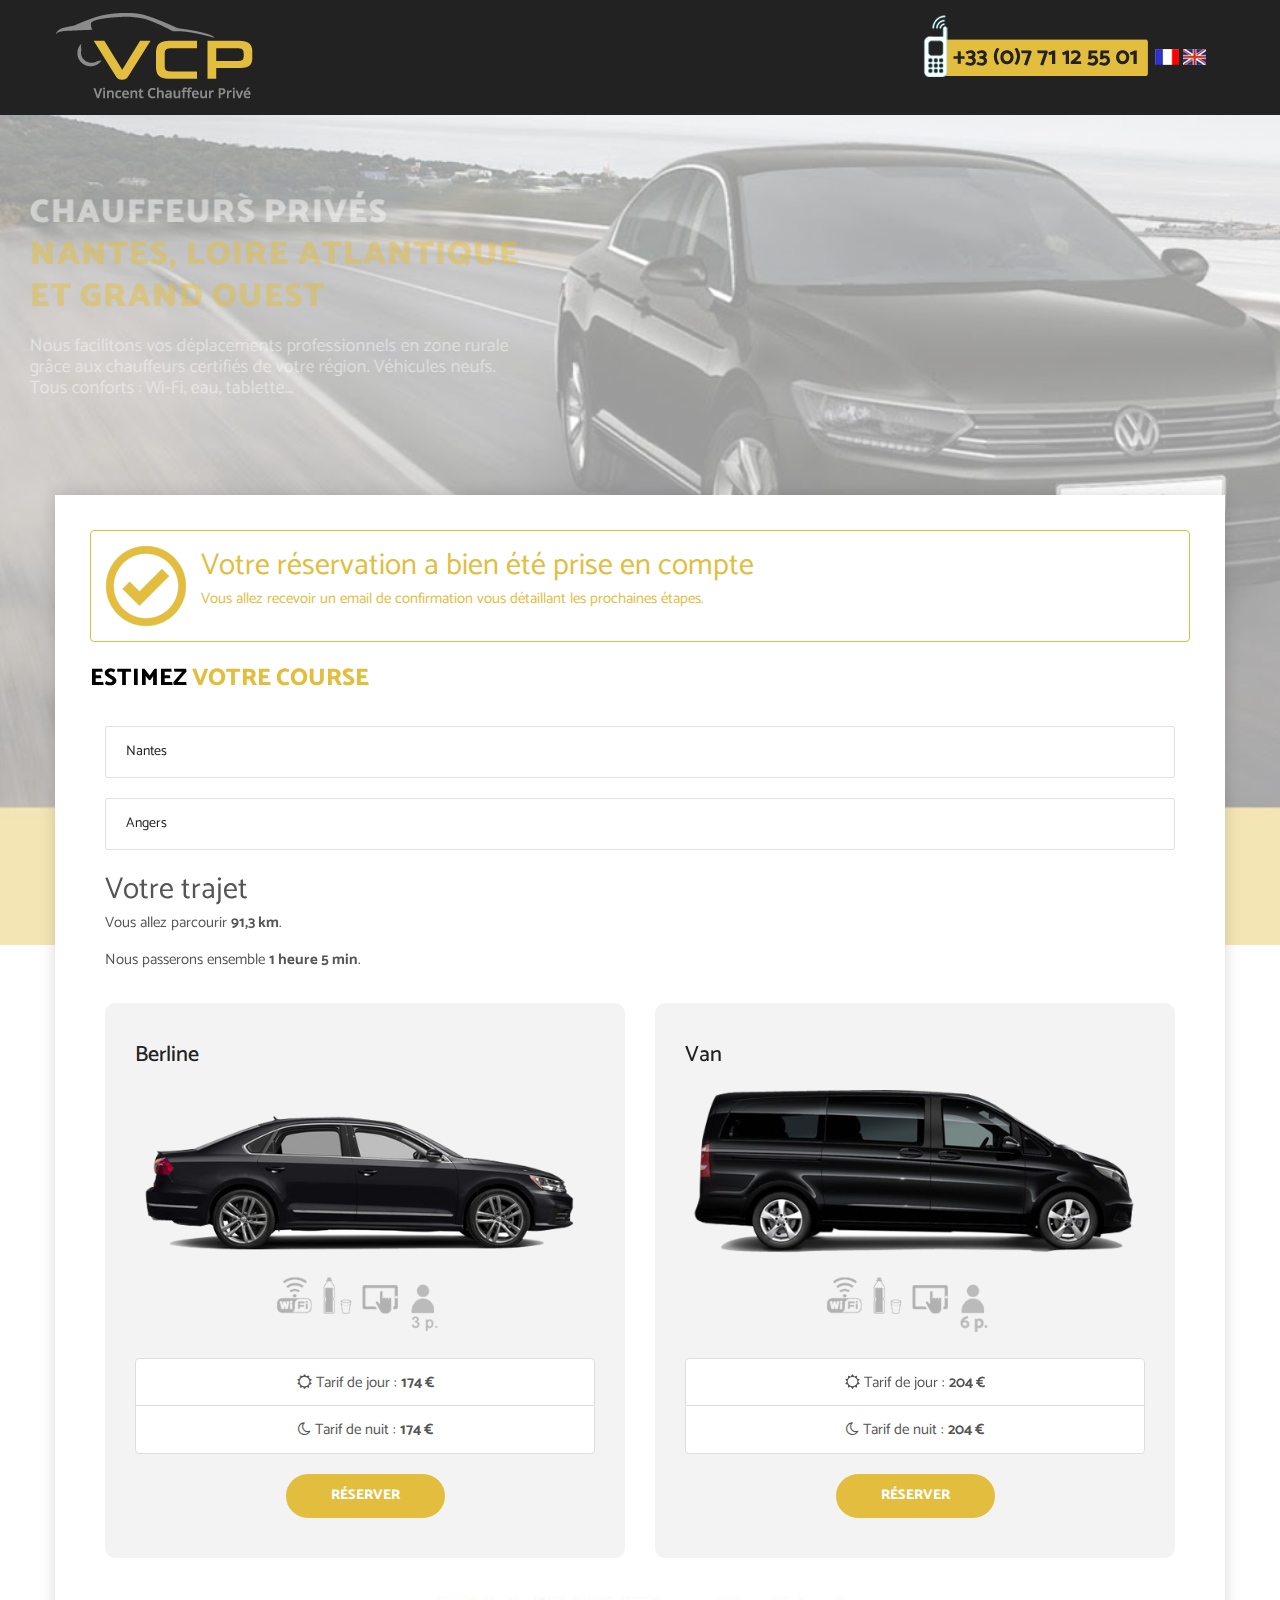
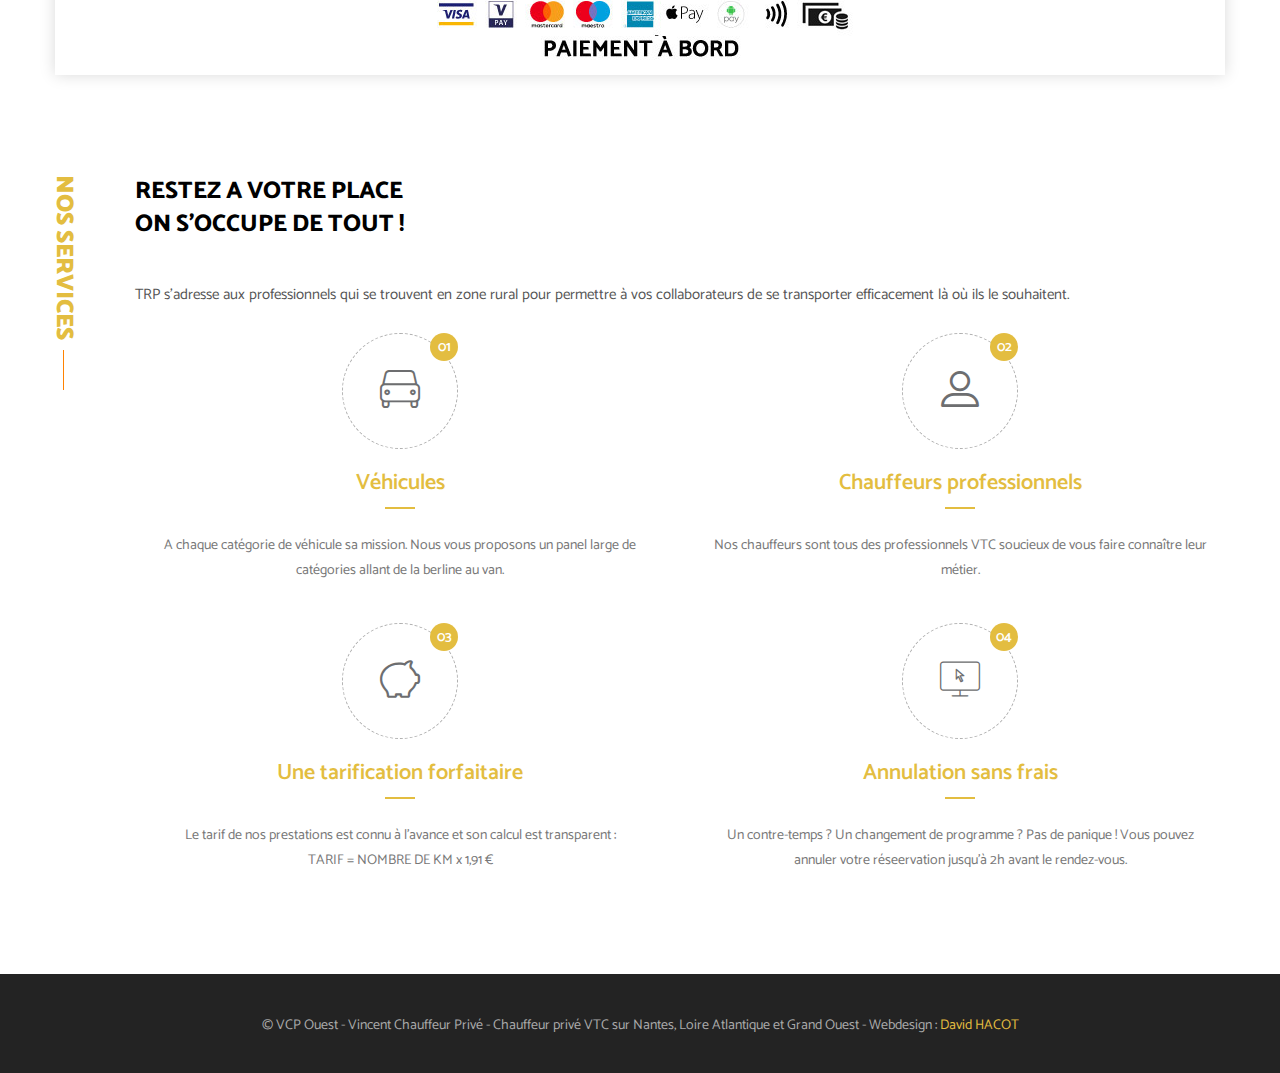
<file: confirmation.html>
<!DOCTYPE html>
<html>
<head>
<meta charset="utf-8">
<title>VCP Vincent Chauffeur Privé, Nantes Loire Atlantique</title>
    <meta name="description" content="Vincent Chauffeur Privé (VCP) vous conduit en berline ou van pour vos déplacements professionnels en zone rurale et urbaine dans la région de Nantes, à travers la Loire Atlantique et même le Grand Ouest. Berline pour 2 personnes et van jusqu’à 6 personnes."/>
    <!-- Stylesheets -->
<link href="css/bootstrap.css" rel="stylesheet">
<link href="css/revolution-slider.css" rel="stylesheet">
<link href="css/style.css" rel="stylesheet">
<link rel="shortcut icon" href="images/favicon.ico" type="image/x-icon">
<link rel="icon" href="images/favicon.ico" type="image/x-icon">
 <!--
  <script  type="text/javascript" src="https://maps.googleapis.com/maps/api/js?key=AIzaSyCuhzcA0L_xkiFOJrKKFx3n08iv_OVuXJQ&libraries=places"></script>
  -->
<!-- Responsive -->
<meta http-equiv="X-UA-Compatible" content="IE=edge">
<meta name="viewport" content="width=device-width, initial-scale=1.0, maximum-scale=1.0, user-scalable=0">
<link href="css/responsive.css" rel="stylesheet">
<!--[if lt IE 9]><script src="https://cdnjs.cloudflare.com/ajax/libs/html5shiv/3.7.3/html5shiv.js"></script><![endif]-->
<!--[if lt IE 9]><script src="js/respond.js"></script><![endif]-->
    <!-- Facebook Pixel Code -->
    <script>
        !function(f,b,e,v,n,t,s)
        {if(f.fbq)return;n=f.fbq=function(){n.callMethod?
            n.callMethod.apply(n,arguments):n.queue.push(arguments)};
            if(!f._fbq)f._fbq=n;n.push=n;n.loaded=!0;n.version='2.0';
            n.queue=[];t=b.createElement(e);t.async=!0;
            t.src=v;s=b.getElementsByTagName(e)[0];
            s.parentNode.insertBefore(t,s)}(window,document,'script',
            'https://connect.facebook.net/en_US/fbevents.js');
        fbq('init', '943236866032536');
        fbq('track', 'PageView');
    </script>
    <noscript>
        <img height="1" width="1"
             src="https://www.facebook.com/tr?id=943236866032536&ev=PageView
&noscript=1"/>
    </noscript>
    <!-- End Facebook Pixel Code -->
</head>

<body>

<div class="page-wrapper">
 	
    <!-- Preloader -->
    <div class="preloader"></div>
 	
    <!-- Main Header / Header Style One -->
    <header class="main-header header-style-one">
    	<!-- Header Top -->
    	<div class="header-top">
        	<div class="auto-container">
            	<div class="clearfix">
                    

                    <div class="top-left">
                        <img src="images/logo.png" alt="logo VCP Vincent Chauffeur Privé">
                    </div>

        
                    <div class="top-right">
                    	<img src="images/telephone.png" alt=" téléphone chauffeur privé 44">
                    </div>
                    
                </div>
                
            </div>
        </div>
        <!-- Header Top End -->
        
     
    
    </header>
    <!--End Main Header -->
    
 
    
    <!--Main Slider-->
    <section class="main-slider" data-start-height="830" data-slide-overlay="yes">
    	
        <div class="tp-banner-container">
            <div class="tp-banner">
                <ul>
                	
                    <li class="overlay-none" data-transition="fade" data-slotamount="1" data-masterspeed="1000" data-thumb="images/main-slider/image-1.jpg"  data-saveperformance="off"  data-title="Awesome Title Here">
                    <img src="images/main-slider/image-1.jpg"  alt=""  data-bgposition="center top" data-bgfit="cover" data-bgrepeat="no-repeat"> 
                    
                    <div class="tp-caption sfl sfb tp-resizeme"
                    data-x="left" data-hoffset="15"
                    data-y="center" data-voffset="-230"
                    data-speed="1500"
                    data-start="500"
                    data-easing="easeOutExpo"
                    data-splitin="none"
                    data-splitout="none"
                    data-elementdelay="0.01"
                    data-endelementdelay="0.3"
                    data-endspeed="1200"
                    data-endeasing="Power4.easeIn"><h1>CHAUFFEURS PRIVÉS <br> <span class="theme_color">NANTES, LOIRE ATLANTIQUE</span><br>
<span class="theme_color">ET GRAND OUEST</span></h1>

<p class="texte-intro">Nous facilitons vos déplacements professionnels
en zone rurale<br>
grâce aux chauffeurs certifiés de votre région. Véhicules neufs. <br>
Tous conforts : Wi-Fi, eau, tablette...</p>


</div>
                
                    
                    </li>
                    
                  
                    
                </ul>
                
            	<div class="tp-bannertimer"></div>
            </div>
        </div>
    </section>
    <!--End Main Slider-->
    
  <router-outlet _ngcontent-c0=""></router-outlet>
  <app-main _nghost-c3="" ng-version="4.0.0">
<app-booking _ngcontent-c3="" _nghost-c4="">
<div _ngcontent-c4="" class="booking-block">


<section _ngcontent-c4="" class="booking-form">
  <div _ngcontent-c4="" class="auto-container">
    <div _ngcontent-c4="" class="booking-form-inner billing-section wow fadeInUp" data-wow-delay="0ms" data-wow-duration="1500ms">

      


      <div _ngcontent-c4="" class="default-form">


        <!----><div _ngcontent-c4="" class=" alert alert-info form-group col-md-12 col-sm-12 col-xs-12">
                <div _ngcontent-c4="" class="group-inner">
                  <div class="validation-picto"><img src="images/validation.png" alt="validation réservation chauffeur" /></div>
                  <h2 _ngcontent-c4="">Votre réservation a bien été prise en compte</h2>
                  <p _ngcontent-c4="">Vous allez recevoir un email de confirmation vous détaillant les prochaines étapes.</p>

                </div>


              </div>
        
        <form _ngcontent-c4="" id="reserver-votre-course" method="post" novalidate="" class="ng-dirty ng-touched ng-valid">
          <div _ngcontent-c4="" class="row billing-details">
            <div _ngcontent-c4="" class="col-md-12 col-sm-12 col-xs-12">
              
              <div _ngcontent-c4="" class="sec-title">
                <div _ngcontent-c4="" class="inner-title-box">
                  <h2 _ngcontent-c4="">ESTIMEZ <span _ngcontent-c4="">VOTRE COURSE</span></h2>
                </div>
              </div>


              <!---->
              <div _ngcontent-c4="" class="form-group country col-md-12 col-sm-12 col-xs-12">
                <div _ngcontent-c4="" class="group-inner">
                  <input _ngcontent-c4="" id="pickup-location" name="pickup-location" ng2-google-place-autocomplete="" placeholder="Saisir le lieu de prise en charge" required="" value="Nantes" class="ng-dirty ng-valid ng-touched" autocomplete="off" type="text">
                </div>
              </div>

              <div _ngcontent-c4="" class="form-group col-md-12 col-sm-12 col-xs-12">
                <div _ngcontent-c4="" class="group-inner">
                  <input _ngcontent-c4="" id="destination" name="destination" ng2-google-place-autocomplete="" placeholder="Saisir votre destination" required="" value="Angers" class="ng-dirty ng-valid ng-touched" autocomplete="off" type="text">
                </div>
              </div>

              <!----><div _ngcontent-c4="" class="form-group col-md-12 col-sm-12 col-xs-12">
                <div _ngcontent-c4="" class="group-inner">
                  <h2 _ngcontent-c4="">Votre trajet</h2>
                  <p _ngcontent-c4="">Vous allez parcourir <b _ngcontent-c4="">91,3 km</b>.</p>
                  <p _ngcontent-c4="">Nous passerons ensemble <b _ngcontent-c4="">1 heure 5 min</b>.</p>

                </div>


              </div>

              <!----><div _ngcontent-c4="" class="product-column col-md-6 col-sm-6 col-xs-12">
                <div _ngcontent-c4="" class="inner-box">
                  <h3 _ngcontent-c4="">Berline</h3>
                  <div _ngcontent-c4="" class="image-box">
                    <figure _ngcontent-c4="" class="image"><img _ngcontent-c4="" alt="" src="images/berline.png"></figure>
                  </div>
                  <!----><div _ngcontent-c4="" class="lower-content">

                    <ul _ngcontent-c4="" class="list-group">
                      <li _ngcontent-c4="" class="list-group-item"><i _ngcontent-c4="" aria-hidden="true" class="fa fa-sun-o"></i> Tarif de jour : <span _ngcontent-c4="" class="price"><strong _ngcontent-c4="">174 €</strong></span></li>
                      <li _ngcontent-c4="" class="list-group-item"><i _ngcontent-c4="" aria-hidden="true" class="fa fa-moon-o"></i> Tarif de nuit : <span _ngcontent-c4="" class="price"><strong _ngcontent-c4="">174 €</strong></span></li>
                    </ul>
                    <div _ngcontent-c4="" class="btn-outer"><a _ngcontent-c4="" class="theme-btn btn-style-three">Réserver</a></div>             </div>
                </div>



              </div><div _ngcontent-c4="" class="product-column col-md-6 col-sm-6 col-xs-12">
                <div _ngcontent-c4="" class="inner-box">
                  <h3 _ngcontent-c4="">Van</h3>
                  <div _ngcontent-c4="" class="image-box">
                    <figure _ngcontent-c4="" class="image"><img _ngcontent-c4="" alt="" src="images/van.png"></figure>
                  </div>
                  <!----><div _ngcontent-c4="" class="lower-content">

                    <ul _ngcontent-c4="" class="list-group">
                      <li _ngcontent-c4="" class="list-group-item"><i _ngcontent-c4="" aria-hidden="true" class="fa fa-sun-o"></i> Tarif de jour : <span _ngcontent-c4="" class="price"><strong _ngcontent-c4="">204 €</strong></span></li>
                      <li _ngcontent-c4="" class="list-group-item"><i _ngcontent-c4="" aria-hidden="true" class="fa fa-moon-o"></i> Tarif de nuit : <span _ngcontent-c4="" class="price"><strong _ngcontent-c4="">204 €</strong></span></li>
                    </ul>
                    <div _ngcontent-c4="" class="btn-outer"><a _ngcontent-c4="" class="theme-btn btn-style-three">Réserver</a></div>             </div>
                </div>

              </div>


            </div>

          </div>

         <div _ngcontent-c4="" class="row billing-details paiement">
            <div _ngcontent-c4="" class="inner-title-box">
              <img _ngcontent-c4="" alt="" src="images/paiement.jpg">
            </div>
          </div>

        </form>
      </div>
      
    </div>
  </div>
</section>

</div>
</app-booking>
<app-service-offer _ngcontent-c3="" _nghost-c5="">
<section _ngcontent-c5="" class="services-section-one">
  <div _ngcontent-c5="" class="auto-container">
    <div _ngcontent-c5="" class="content-container">
      <div _ngcontent-c5="" class="sec-title">
        <div _ngcontent-c5="" class="inner-title-box">
          <h2 _ngcontent-c5="">RESTEZ A VOTRE PLACE <br _ngcontent-c5=""> ON S'OCCUPE DE TOUT !</h2>
          <h4 _ngcontent-c5="" class="rotate-title">NOS SERVICES</h4>
        </div>
      </div>

      <div _ngcontent-c5="" class="row">

        <div _ngcontent-c5="" class="col-xs-12">
          TRP s'adresse aux professionnels qui se trouvent en zone rural
 pour permettre à vos collaborateurs de se transporter efficacement là 
où ils le souhaitent.
          <br _ngcontent-c5=""><br _ngcontent-c5="">
      </div>

      </div>

      <div _ngcontent-c5="" class="row clearfix">

        
        <div _ngcontent-c5="" class="services-block col-md-6 col-sm-6 col-xs-12">
          <div _ngcontent-c5="" class="inner-box">
            <div _ngcontent-c5="" class="upper-box">
              <div _ngcontent-c5="" class="icon-box">
                <span _ngcontent-c5="" class="icon flaticon-car"></span>
              </div>
              <span _ngcontent-c5="" class="number">01</span>
            </div>
            <div _ngcontent-c5="" class="lower-box">
              <h3 _ngcontent-c5=""><a _ngcontent-c5="" href="http://www.trp-france.com/services.html">Véhicules</a></h3>
              <div _ngcontent-c5="" class="text">A chaque catégorie de véhicule sa mission. Nous vous proposons un panel large de catégories allant de la berline au van.
              </div>
            </div>

          </div>
        </div>

        
        <div _ngcontent-c5="" class="services-block col-md-6 col-sm-6 col-xs-12">
          <div _ngcontent-c5="" class="inner-box">
            <div _ngcontent-c5="" class="upper-box">
              <div _ngcontent-c5="" class="icon-box">
                <span _ngcontent-c5="" class="icon flaticon-social-1"></span>
              </div>
              <span _ngcontent-c5="" class="number">02</span>
            </div>
            <div _ngcontent-c5="" class="lower-box">
              <h3 _ngcontent-c5=""><a _ngcontent-c5="" href="http://www.trp-france.com/services.html">Chauffeurs professionnels</a></h3>
              <div _ngcontent-c5="" class="text">Nos chauffeurs sont tous des professionnels VTC soucieux de vous faire connaître leur métier.
              </div>
            </div>

          </div>
        </div>

        
        <div _ngcontent-c5="" class="services-block col-md-6 col-sm-6 col-xs-12">
          <div _ngcontent-c5="" class="inner-box">
            <div _ngcontent-c5="" class="upper-box">
              <div _ngcontent-c5="" class="icon-box">
                <span _ngcontent-c5="" class="icon flaticon-piggy-bank"></span>
              </div>
              <span _ngcontent-c5="" class="number">03</span>
            </div>
            <div _ngcontent-c5="" class="lower-box">
              <h3 _ngcontent-c5=""><a _ngcontent-c5="" href="http://www.trp-france.com/services.html">Une tarification forfaitaire</a></h3>
              <div _ngcontent-c5="" class="text">Le tarif de nos prestations est connu à l'avance et son calcul est transparent :<br _ngcontent-c5="">
                TARIF = NOMBRE DE KM x 1,91 €
              </div>
            </div>

          </div>
        </div>


        
        <div _ngcontent-c5="" class="services-block col-md-6 col-sm-6 col-xs-12">
          <div _ngcontent-c5="" class="inner-box">
            <div _ngcontent-c5="" class="upper-box">
              <div _ngcontent-c5="" class="icon-box">
                <span _ngcontent-c5="" class="icon flaticon-monitor-1"></span>
              </div>
              <span _ngcontent-c5="" class="number">04</span>
            </div>
            <div _ngcontent-c5="" class="lower-box">
              <h3 _ngcontent-c5=""><a _ngcontent-c5="" href="http://www.trp-france.com/services.html">Annulation sans frais</a></h3>
              <div _ngcontent-c5="" class="text">Un contre-temps ? Un 
changement de programme ? Pas de panique ! Vous pouvez annuler votre 
réseervation jusqu'à 2h avant le rendez-vous.</div>
            </div>

          </div>
        </div>

      </div>
    </div>
  </div>
</section>

</app-service-offer>
</app-main>
<app-footer _ngcontent-c0="" _nghost-c2="">
<div _ngcontent-c2="" class="main-footer">

  <div _ngcontent-c2="" class="footer-bottom">
    <div _ngcontent-c2="" class="auto-container">
      <div _ngcontent-c2="" class="row clearfix">

        
        <div _ngcontent-c2="" class="col-xs-12 text-center">
          <div class="copyright">© VCP Ouest - Vincent Chauffeur Privé - Chauffeur privé VTC sur Nantes, Loire Atlantique et Grand Ouest - Webdesign : <a href="https://www.davidhacot.fr" target="_blank">David HACOT</a></div>
        </div>

      </div>
    </div>
  </div>


</div>

</app-footer>
    
</div>
<!--End pagewrapper-->

<!--Scroll to top-->
<div class="scroll-to-top scroll-to-target" data-target="html"><span class="fa fa-long-arrow-up"></span></div>

<script src="js/jquery.js"></script> 
<script src="js/bootstrap.min.js"></script>
<script src="js/jquery.mCustomScrollbar.concat.min.js"></script>
<script src="js/revolution.min.js"></script>
<script src="js/jquery.fancybox.pack.js"></script>
<script src="js/jquery.fancybox-media.js"></script>
<script src="js/owl.js"></script>
<script src="js/wow.js"></script>
<script src="js/script.js"></script>

</body>
</html>
</file>
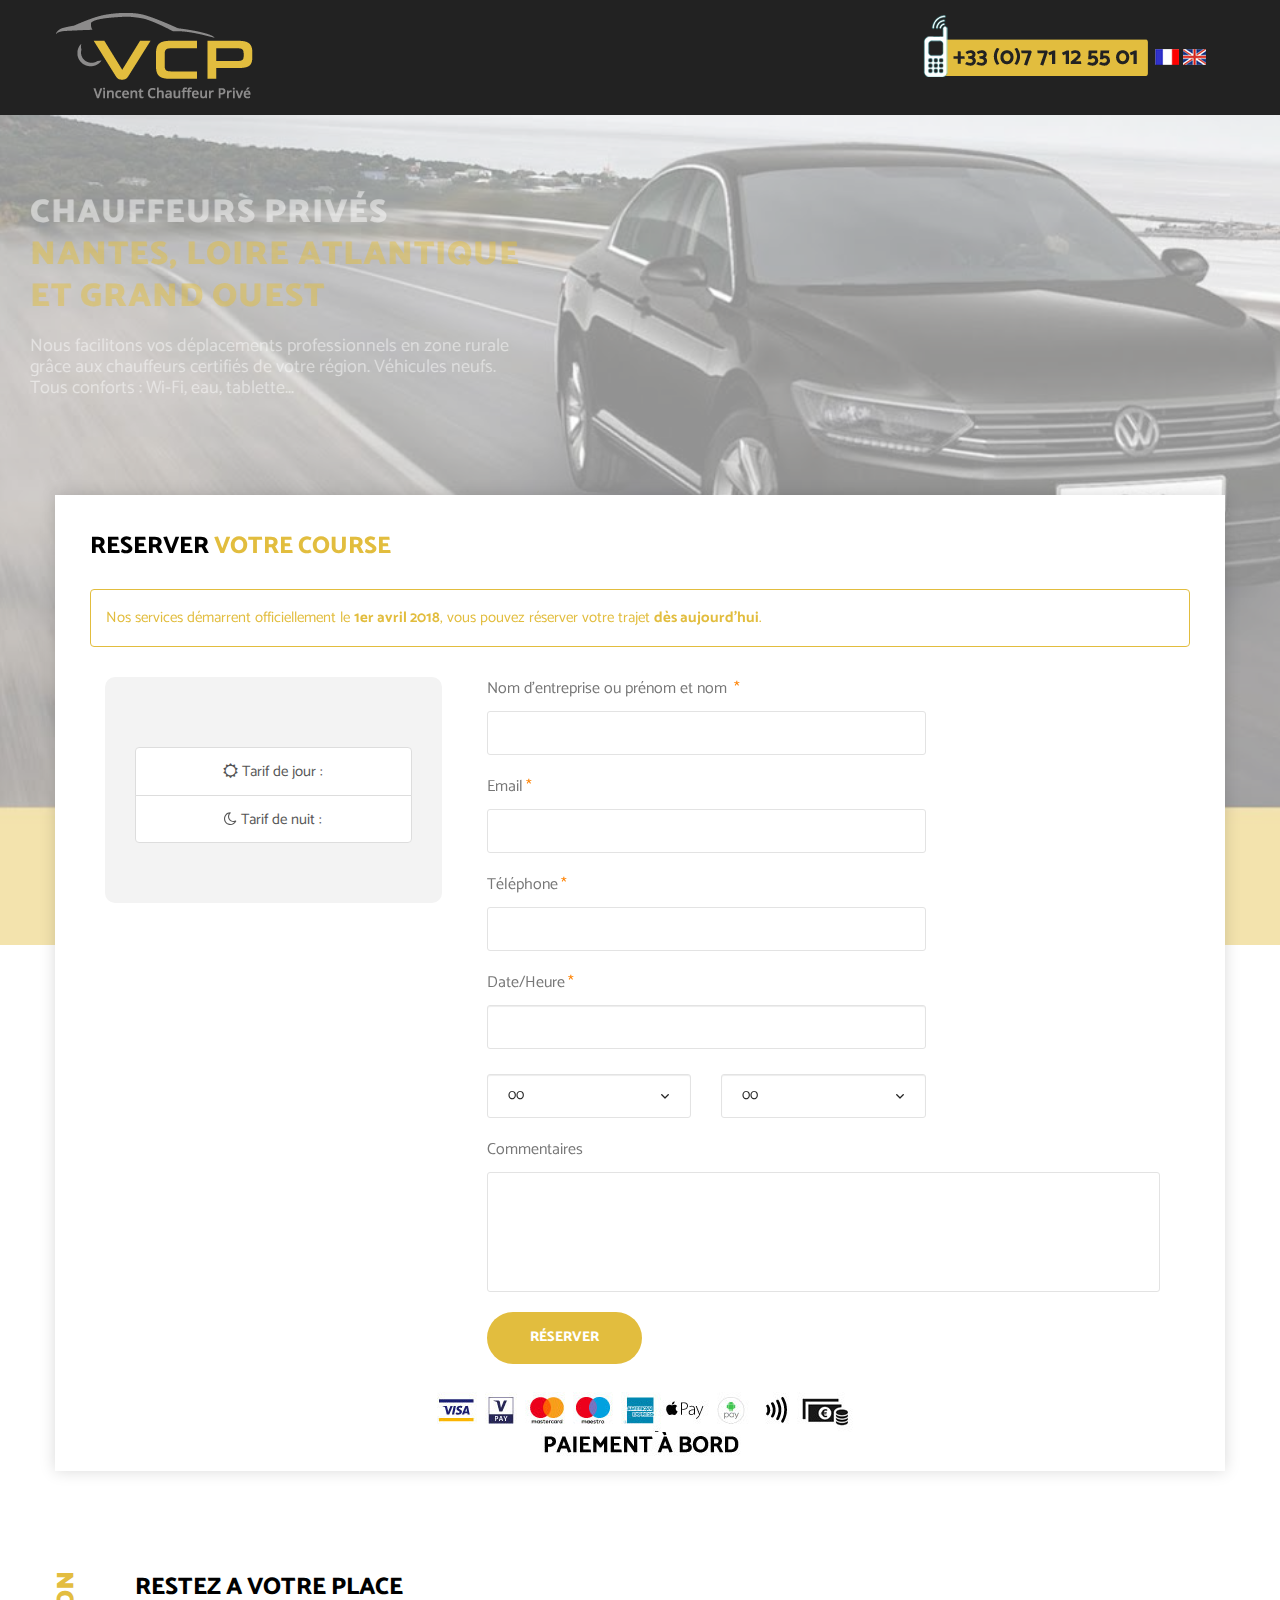
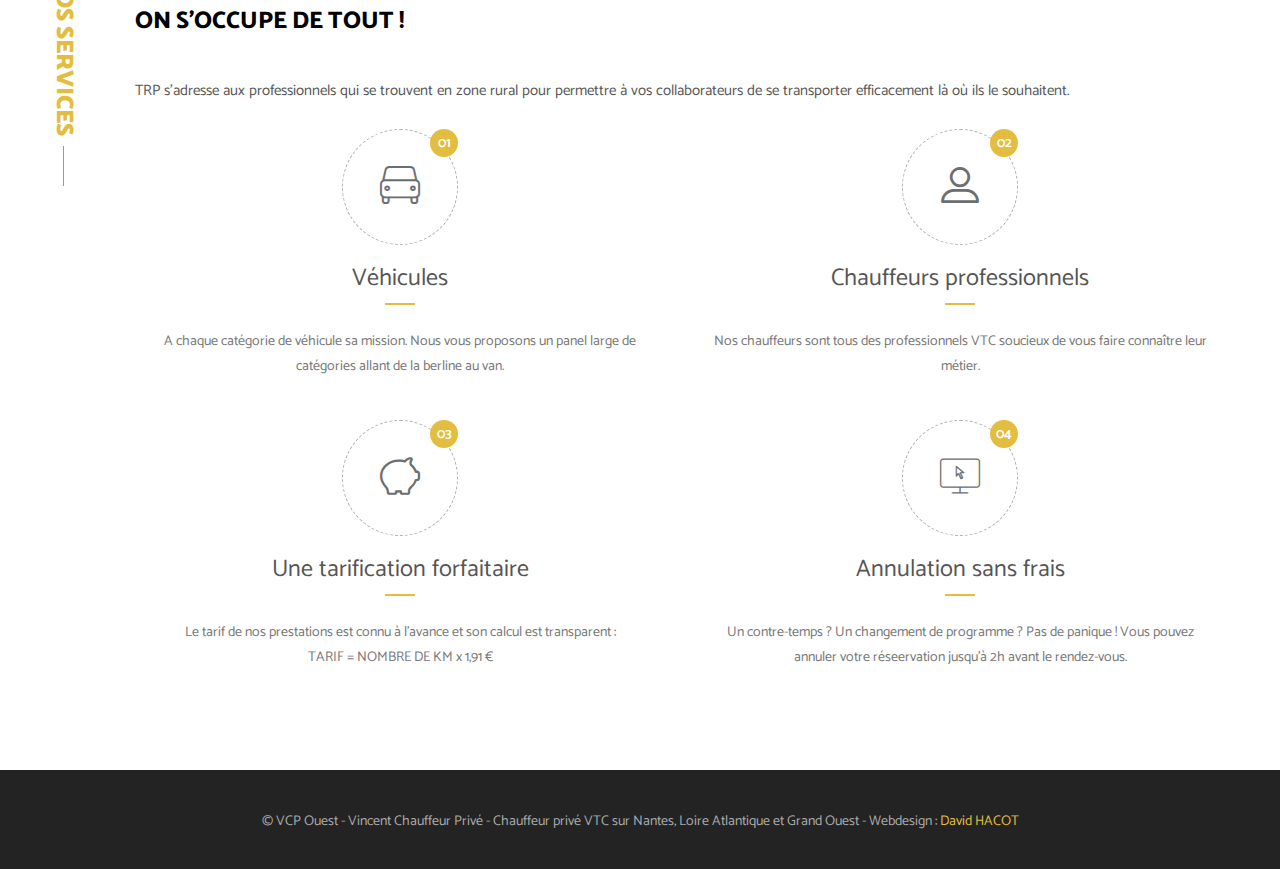
<file: reservation.html>
<!DOCTYPE html>
<html>
<head>
<meta charset="utf-8">
<title>VCP Vincent Chauffeur Privé, Nantes Loire Atlantique</title>
    <meta name="description" content="Vincent Chauffeur Privé (VCP) vous conduit en berline ou van pour vos déplacements professionnels en zone rurale et urbaine dans la région de Nantes, à travers la Loire Atlantique et même le Grand Ouest. Berline pour 2 personnes et van jusqu’à 6 personnes."/>
<!-- Stylesheets -->
<link href="css/bootstrap.css" rel="stylesheet">
<link href="css/revolution-slider.css" rel="stylesheet">
<link href="css/jquery-ui.css" rel="stylesheet">
<link href="css/style.css" rel="stylesheet">
<link rel="shortcut icon" href="images/favicon.ico" type="image/x-icon">
<link rel="icon" href="images/favicon.ico" type="image/x-icon">
 <!--
  <script  type="text/javascript" src="https://maps.googleapis.com/maps/api/js?key=AIzaSyCuhzcA0L_xkiFOJrKKFx3n08iv_OVuXJQ&libraries=places"></script>
  -->
<!-- Responsive -->
<meta http-equiv="X-UA-Compatible" content="IE=edge">
<meta name="viewport" content="width=device-width, initial-scale=1.0, maximum-scale=1.0, user-scalable=0">
<link href="css/responsive.css" rel="stylesheet">
<!--[if lt IE 9]><script src="https://cdnjs.cloudflare.com/ajax/libs/html5shiv/3.7.3/html5shiv.js"></script><![endif]-->
<!--[if lt IE 9]><script src="js/respond.js"></script><![endif]-->
</head>

<body>

<div class="page-wrapper">
 	
    <!-- Preloader -->
    <div class="preloader"></div>
 	
    <!-- Main Header / Header Style One -->
    <header class="main-header header-style-one">
    	<!-- Header Top -->
    	<div class="header-top">
        	<div class="auto-container">
            	<div class="clearfix">
                    

                    <div class="top-left">
                        <img src="images/logo.png" alt="logo VCP Vincent Chauffeur Privé">
                    </div>

        
                    <div class="top-right">
                    	<img src="images/telephone.png" alt=" téléphone chauffeur privé 44">
                    </div>
                    
                </div>
                
            </div>
        </div>
        <!-- Header Top End -->
        
     
    
    </header>
    <!--End Main Header -->
    
 
    
    <!--Main Slider-->
    <section class="main-slider" data-start-height="830" data-slide-overlay="yes">
    	
        <div class="tp-banner-container">
            <div class="tp-banner">
                <ul>
                	
                    <li class="overlay-none" data-transition="fade" data-slotamount="1" data-masterspeed="1000" data-thumb="images/main-slider/image-1.jpg"  data-saveperformance="off"  data-title="Awesome Title Here">
                    <img src="images/main-slider/image-1.jpg"  alt=""  data-bgposition="center top" data-bgfit="cover" data-bgrepeat="no-repeat"> 
                    
                    <div class="tp-caption sfl sfb tp-resizeme"
                    data-x="left" data-hoffset="15"
                    data-y="center" data-voffset="-230"
                    data-speed="1500"
                    data-start="500"
                    data-easing="easeOutExpo"
                    data-splitin="none"
                    data-splitout="none"
                    data-elementdelay="0.01"
                    data-endelementdelay="0.3"
                    data-endspeed="1200"
                    data-endeasing="Power4.easeIn"><h1>CHAUFFEURS PRIVÉS <br> <span class="theme_color">NANTES, LOIRE ATLANTIQUE</span><br>
<span class="theme_color">ET GRAND OUEST</span></h1>

<p class="texte-intro">Nous facilitons vos déplacements professionnels
en zone rurale<br>
grâce aux chauffeurs certifiés de votre région. Véhicules neufs. <br>
Tous conforts : Wi-Fi, eau, tablette...</p>


</div>
                
                    
                    </li>
                    
                  
                    
                </ul>
                
            	<div class="tp-bannertimer"></div>
            </div>
        </div>
    </section>
    <!--End Main Slider-->
    
  <router-outlet _ngcontent-c0=""></router-outlet>
  <app-main _nghost-c3="" ng-version="4.0.0">
<app-booking _ngcontent-c3="" _nghost-c4="">
<div _ngcontent-c4="" class="booking-block">


<section class="booking-form">
  <div class="auto-container">
    <div class="booking-form-inner billing-section wow fadeInUp" data-wow-delay="0ms" data-wow-duration="1500ms">

      <div class="default-form">
        <form id="reserver-votre-course" method="post"  class="ng-untouched ng-pristine ng-valid">
          <div class="row billing-details">
            <div class="col-md-12 col-sm-12 col-xs-12">
              <div class="sec-title">
                <div class="inner-title-box">
                  <h2>RESERVER <span>VOTRE COURSE</span></h2>
                  <br>
                  <div class="alert alert-info" role="alert">
                    Nos services démarrent officiellement le <b>1er avril 2018</b>, vous pouvez réserver votre trajet <b>dès aujourd'hui</b>.
                  </div>
                </div>
              </div>

              <div class="product-column col-md-4 col-sm-4 col-xs-12">
                <div class="inner-box">
                  <h3 id="car-name"></h3>
                  <div class="image-box">
                    <figure class="image"><img id="car-image"></figure>
                  </div>
                  <!----><div class="lower-content">

                    <ul class="list-group">
                      <li class="list-group-item"><i aria-hidden="true" class="fa fa-sun-o"></i> Tarif de jour : <span class="price"><strong id="day-price"></strong></span></li>
                      <li class="list-group-item"><i aria-hidden="true" class="fa fa-moon-o"></i> Tarif de nuit : <span class="price"><strong id="night-price"></strong></span></li>
                    </ul>
                  </div>
                </div>

              </div>

              <div class="col-md-8 col-sm-8 col-xs-12">
                <div class="form-group col-md-8 col-sm-12 col-xs-12">
                  <div class="field-label">Nom d'entreprise ou prénom et nom <span class="req">*</span></div>
                  <div class="field-inner">
                    <input name="name" class="ng-untouched ng-pristine ng-valid" type="text" required>
                  </div>
                </div>

                <div class="form-group col-md-8 col-sm-12 col-xs-12">
                  <div class="field-label">Email<span class="req">*</span></div>
                  <div class="field-inner">
                    <input name="email" class="ng-untouched ng-pristine ng-valid" type="text" required>
                  </div>
                </div>

                <div class="form-group col-md-8 col-sm-12 col-xs-12">
                  <div class="field-label">Téléphone<span class="req">*</span></div>
                  <div class="field-inner">
                    <input name="phone" class="ng-untouched ng-pristine ng-valid" type="text" required>
                  </div>
                </div>

                <div class="form-group col-md-8 col-sm-12 col-xs-12">
                  <div class="field-label">Date/Heure<span class="req">*</span></div>
                  <div class="field-inner">
                    <input id="bookingDateTime" name="date" class="form-control" type="text" required>

                      <br>
                      <div class="row">
                          <div class="col-xs-6">
                              <select name="heure" class="form-control">
                                  <option>00</option>
                                  <option>01</option>
                                  <option>02</option>
                                  <option>03</option>
                                  <option>04</option>
                                  <option>05</option>
                                  <option>06</option>
                                  <option>07</option>
                                  <option>08</option>
                                  <option>09</option>
                                  <option>10</option>
                                  <option>11</option>
                                  <option>12</option>
                                  <option>13</option>
                                  <option>14</option>
                                  <option>15</option>
                                  <option>16</option>
                                  <option>17</option>
                                  <option>18</option>
                                  <option>19</option>
                                  <option>20</option>
                                  <option>21</option>
                                  <option>22</option>
                                  <option>23</option>
                                  <option>24</option>
                              </select>
                          </div>

                          <div class="col-xs-6">
                              <select name="minute" class="form-control">
                                  <option>00</option>
                                  <option>15</option>
                                  <option>30</option>
                                  <option>45</option>
                              </select>
                          </div>

                      </div>
                  </div>
                </div>

                <div class="form-group col-md-12 col-sm-12 col-xs-12">
                  <div class="field-label">Commentaires</div>
                  <div class="field-inner"><textarea name="message" class="ng-untouched ng-pristine ng-valid"></textarea></div>
                </div>

                <div class="form-group col-md-12 col-sm-12 col-xs-12">
                  <div class="btn-outer"><button type="submit" class="theme-btn btn-style-three" id="btn-reserver">Réserver</button></div>
                </div>
              </div>

            </div>

          </div>

           <div _ngcontent-c4="" class="row billing-details paiement">
            <div _ngcontent-c4="" class="inner-title-box">
              <img _ngcontent-c4="" alt="" src="images/paiement.jpg">
            </div>
          </div>

        </form>
      </div>
      
    </div>
  </div>
</section>

</div>
</app-booking>
<app-service-offer _ngcontent-c3="" _nghost-c5="">
<section _ngcontent-c5="" class="services-section-one">
  <div _ngcontent-c5="" class="auto-container">
    <div _ngcontent-c5="" class="content-container">
      <div _ngcontent-c5="" class="sec-title">
        <div _ngcontent-c5="" class="inner-title-box">
          <h2 _ngcontent-c5="">RESTEZ A VOTRE PLACE <br _ngcontent-c5=""> ON S'OCCUPE DE TOUT !</h2>
          <h4 _ngcontent-c5="" class="rotate-title">NOS SERVICES</h4>
        </div>
      </div>

      <div _ngcontent-c5="" class="row">

        <div _ngcontent-c5="" class="col-xs-12">
          TRP s'adresse aux professionnels qui se trouvent en zone rural
 pour permettre à vos collaborateurs de se transporter efficacement là 
où ils le souhaitent.
          <br _ngcontent-c5=""><br _ngcontent-c5="">
      </div>

      </div>

      <div _ngcontent-c5="" class="row clearfix">

        
        <div _ngcontent-c5="" class="services-block col-md-6 col-sm-6 col-xs-12">
          <div _ngcontent-c5="" class="inner-box">
            <div _ngcontent-c5="" class="upper-box">
              <div _ngcontent-c5="" class="icon-box">
                <span _ngcontent-c5="" class="icon flaticon-car"></span>
              </div>
              <span _ngcontent-c5="" class="number">01</span>
            </div>
            <div _ngcontent-c5="" class="lower-box">
              <h3 _ngcontent-c5="">Véhicules</h3>
              <div _ngcontent-c5="" class="text">A chaque catégorie de véhicule sa mission. Nous vous proposons un panel large de catégories allant de la berline au van.
              </div>
            </div>

          </div>
        </div>

        
        <div _ngcontent-c5="" class="services-block col-md-6 col-sm-6 col-xs-12">
          <div _ngcontent-c5="" class="inner-box">
            <div _ngcontent-c5="" class="upper-box">
              <div _ngcontent-c5="" class="icon-box">
                <span _ngcontent-c5="" class="icon flaticon-social-1"></span>
              </div>
              <span _ngcontent-c5="" class="number">02</span>
            </div>
            <div _ngcontent-c5="" class="lower-box">
              <h3 _ngcontent-c5="">Chauffeurs professionnels</h3>
              <div _ngcontent-c5="" class="text">Nos chauffeurs sont tous des professionnels VTC soucieux de vous faire connaître leur métier.
              </div>
            </div>

          </div>
        </div>

        
        <div _ngcontent-c5="" class="services-block col-md-6 col-sm-6 col-xs-12">
          <div _ngcontent-c5="" class="inner-box">
            <div _ngcontent-c5="" class="upper-box">
              <div _ngcontent-c5="" class="icon-box">
                <span _ngcontent-c5="" class="icon flaticon-piggy-bank"></span>
              </div>
              <span _ngcontent-c5="" class="number">03</span>
            </div>
            <div _ngcontent-c5="" class="lower-box">
              <h3 _ngcontent-c5="">Une tarification forfaitaire</h3>
              <div _ngcontent-c5="" class="text">Le tarif de nos prestations est connu à l'avance et son calcul est transparent :<br _ngcontent-c5="">
                TARIF = NOMBRE DE KM x 1,91 €
              </div>
            </div>

          </div>
        </div>


        
        <div _ngcontent-c5="" class="services-block col-md-6 col-sm-6 col-xs-12">
          <div _ngcontent-c5="" class="inner-box">
            <div _ngcontent-c5="" class="upper-box">
              <div _ngcontent-c5="" class="icon-box">
                <span _ngcontent-c5="" class="icon flaticon-monitor-1"></span>
              </div>
              <span _ngcontent-c5="" class="number">04</span>
            </div>
            <div _ngcontent-c5="" class="lower-box">
              <h3 _ngcontent-c5="">Annulation sans frais</h3>
              <div _ngcontent-c5="" class="text">Un contre-temps ? Un 
changement de programme ? Pas de panique ! Vous pouvez annuler votre 
réseervation jusqu'à 2h avant le rendez-vous.</div>
            </div>

          </div>
        </div>

      </div>
    </div>
  </div>
</section>

</app-service-offer>
</app-main>
<app-footer _ngcontent-c0="" _nghost-c2="">
<div _ngcontent-c2="" class="main-footer">

  <div _ngcontent-c2="" class="footer-bottom">
    <div _ngcontent-c2="" class="auto-container">
      <div _ngcontent-c2="" class="row clearfix">

        
        <div _ngcontent-c2="" class="col-xs-12 text-center">
            <div class="copyright">© VCP Ouest - Vincent Chauffeur Privé - Chauffeur privé VTC sur Nantes, Loire Atlantique et Grand Ouest - Webdesign : <a href="https://www.davidhacot.fr" target="_blank">David HACOT</a></div>
        </div>

      </div>
    </div>
  </div>


</div>

</app-footer>
    
</div>
<!--End pagewrapper-->

<!--Scroll to top-->
<div class="scroll-to-top scroll-to-target" data-target="html"><span class="fa fa-long-arrow-up"></span></div>

<script src="js/jquery.js"></script>
<script src="js/jquery-ui.js"></script>
<script src="js/bootstrap.min.js"></script>
<script src="js/jquery.mCustomScrollbar.concat.min.js"></script>
<script src="js/revolution.min.js"></script>
<script src="js/jquery.fancybox.pack.js"></script>
<script src="js/jquery.fancybox-media.js"></script>
<script src="js/owl.js"></script>
<script src="js/wow.js"></script>
<script src="js/script.js"></script>
<script src="js/vcp/booking.js"></script>

</body>
</html>
</file>
<file: css/revolution-slider.css>
.tp-static-layers{position:absolute;z-index:505;top:0;left:0}.tp-hide-revslider,.tp-caption.tp-hidden-caption{visibility:hidden!important;display:none!important}.tp-caption{z-index:1;white-space:nowrap}.tp-caption-demo .tp-caption{position:relative!important;display:inline-block;margin-bottom:10px;margin-right:20px!important}.tp-caption.whitedivider3px{color:#000;text-shadow:none;background-color:#fff;background-color:rgba(255,255,255,1);text-decoration:none;min-width:408px;min-height:3px;background-position:initial initial;background-repeat:initial initial;border-width:0;border-color:#000;border-style:none}.tp-caption.finewide_large_white{color:#fff;text-shadow:none;font-size:60px;line-height:60px;font-weight:300;font-family:"Open Sans",sans-serif;background-color:transparent;text-decoration:none;text-transform:uppercase;letter-spacing:8px;border-width:0;border-color:#000;border-style:none}.tp-caption.whitedivider3px{color:#000;text-shadow:none;background-color:#fff;background-color:rgba(255,255,255,1);text-decoration:none;font-size:0;line-height:0;min-width:468px;min-height:3px;border-width:0;border-color:#000;border-style:none}.tp-caption.finewide_medium_white{color:#fff;text-shadow:none;font-size:37px;line-height:37px;font-weight:300;font-family:"Open Sans",sans-serif;background-color:transparent;text-decoration:none;text-transform:uppercase;letter-spacing:5px;border-width:0;border-color:#000;border-style:none}.tp-caption.boldwide_small_white{font-size:25px;line-height:25px;font-weight:800;font-family:"Open Sans",sans-serif;color:#fff;text-decoration:none;background-color:transparent;text-shadow:none;text-transform:uppercase;letter-spacing:5px;border-width:0;border-color:#000;border-style:none}.tp-caption.whitedivider3px_vertical{color:#000;text-shadow:none;background-color:#fff;background-color:rgba(255,255,255,1);text-decoration:none;font-size:0;line-height:0;min-width:3px;min-height:130px;border-width:0;border-color:#000;border-style:none}.tp-caption.finewide_small_white{color:#fff;text-shadow:none;font-size:25px;line-height:25px;font-weight:300;font-family:"Open Sans",sans-serif;background-color:transparent;text-decoration:none;text-transform:uppercase;letter-spacing:5px;border-width:0;border-color:#000;border-style:none}.tp-caption.finewide_verysmall_white_mw{font-size:13px;line-height:25px;font-weight:400;font-family:"Open Sans",sans-serif;color:#fff;text-decoration:none;background-color:transparent;text-shadow:none;text-transform:uppercase;letter-spacing:5px;max-width:470px;white-space:normal!important;border-width:0;border-color:#000;border-style:none}.tp-caption.lightgrey_divider{text-decoration:none;background-color:#ebebeb;background-color:rgba(235,235,235,1);width:370px;height:3px;background-position:initial initial;background-repeat:initial initial;border-width:0;border-color:#222;border-style:none}.tp-caption.finewide_large_white{color:#FFF;text-shadow:none;font-size:60px;line-height:60px;font-weight:300;font-family:"Open Sans",sans-serif;background-color:rgba(0,0,0,0);text-decoration:none;text-transform:uppercase;letter-spacing:8px;border-width:0;border-color:#000;border-style:none}.tp-caption.finewide_medium_white{color:#FFF;text-shadow:none;font-size:34px;line-height:34px;font-weight:300;font-family:"Open Sans",sans-serif;background-color:rgba(0,0,0,0);text-decoration:none;text-transform:uppercase;letter-spacing:5px;border-width:0;border-color:#000;border-style:none}.tp-caption.huge_red{position:absolute;color:#df4b6b;font-weight:400;font-size:150px;line-height:130px;font-family:'Oswald',sans-serif;margin:0;border-width:0;border-style:none;white-space:nowrap;background-color:#2d3136;padding:0}.tp-caption.middle_yellow{position:absolute;color:#fbd572;font-weight:600;font-size:50px;line-height:50px;font-family:'Open Sans',sans-serif;margin:0;border-width:0;border-style:none;white-space:nowrap}.tp-caption.huge_thin_yellow{position:absolute;color:#fbd572;font-weight:300;font-size:90px;line-height:90px;font-family:'Open Sans',sans-serif;margin:0;letter-spacing:20px;border-width:0;border-style:none;white-space:nowrap}.tp-caption.big_dark{position:absolute;color:#333;font-weight:700;font-size:70px;line-height:70px;font-family:"Open Sans";margin:0;border-width:0;border-style:none;white-space:nowrap}.tp-caption.medium_dark{position:absolute;color:#333;font-weight:300;font-size:40px;line-height:40px;font-family:"Open Sans";margin:0;letter-spacing:5px;border-width:0;border-style:none;white-space:nowrap}.tp-caption.medium_grey{position:absolute;color:#fff;text-shadow:0 2px 5px rgba(0,0,0,0.5);font-weight:700;font-size:20px;line-height:20px;font-family:Arial;padding:2px 4px;margin:0;border-width:0;border-style:none;background-color:#888;white-space:nowrap}.tp-caption.small_text{position:absolute;color:#fff;text-shadow:0 2px 5px rgba(0,0,0,0.5);font-weight:700;font-size:14px;line-height:20px;font-family:Arial;margin:0;border-width:0;border-style:none;white-space:nowrap}.tp-caption.medium_text{position:absolute;color:#fff;text-shadow:0 2px 5px rgba(0,0,0,0.5);font-weight:700;font-size:20px;line-height:20px;font-family:Arial;margin:0;border-width:0;border-style:none;white-space:nowrap}.tp-caption.large_bold_white_25{font-size:55px;line-height:65px;font-weight:700;font-family:"Open Sans";color:#fff;text-decoration:none;background-color:transparent;text-align:center;text-shadow:#000 0 5px 10px;border-width:0;border-color:#fff;border-style:none}.tp-caption.medium_text_shadow{font-size:25px;line-height:25px;font-weight:600;font-family:"Open Sans";color:#fff;text-decoration:none;background-color:transparent;text-align:center;text-shadow:#000 0 5px 10px;border-width:0;border-color:#fff;border-style:none}.tp-caption.large_text{position:absolute;color:#fff;text-shadow:0 2px 5px rgba(0,0,0,0.5);font-weight:700;font-size:40px;line-height:40px;font-family:Arial;margin:0;border-width:0;border-style:none;white-space:nowrap}.tp-caption.medium_bold_grey{font-size:30px;line-height:30px;font-weight:800;font-family:"Open Sans";color:#666;text-decoration:none;background-color:transparent;text-shadow:none;margin:0;padding:1px 4px 0;border-width:0;border-color:#ffd658;border-style:none}.tp-caption.very_large_text{position:absolute;color:#fff;text-shadow:0 2px 5px rgba(0,0,0,0.5);font-weight:700;font-size:60px;line-height:60px;font-family:Arial;margin:0;border-width:0;border-style:none;white-space:nowrap;letter-spacing:-2px}.tp-caption.very_big_white{position:absolute;color:#fff;text-shadow:none;font-weight:800;font-size:60px;line-height:60px;font-family:Arial;margin:0;border-width:0;border-style:none;white-space:nowrap;padding:0 4px;padding-top:1px;background-color:#000}.tp-caption.very_big_black{position:absolute;color:#000;text-shadow:none;font-weight:700;font-size:60px;line-height:60px;font-family:Arial;margin:0;border-width:0;border-style:none;white-space:nowrap;padding:0 4px;padding-top:1px;background-color:#fff}.tp-caption.modern_medium_fat{position:absolute;color:#000;text-shadow:none;font-weight:800;font-size:24px;line-height:20px;font-family:"Open Sans",sans-serif;margin:0;border-width:0;border-style:none;white-space:nowrap}.tp-caption.modern_medium_fat_white{position:absolute;color:#fff;text-shadow:none;font-weight:800;font-size:24px;line-height:20px;font-family:"Open Sans",sans-serif;margin:0;border-width:0;border-style:none;white-space:nowrap}.tp-caption.modern_medium_light{position:absolute;color:#000;text-shadow:none;font-weight:300;font-size:24px;line-height:20px;font-family:"Open Sans",sans-serif;margin:0;border-width:0;border-style:none;white-space:nowrap}.tp-caption.modern_big_bluebg{position:absolute;color:#fff;text-shadow:none;font-weight:800;font-size:30px;line-height:36px;font-family:"Open Sans",sans-serif;padding:3px 10px;margin:0;border-width:0;border-style:none;background-color:#4e5b6c;letter-spacing:0}.tp-caption.modern_big_redbg{position:absolute;color:#fff;text-shadow:none;font-weight:300;font-size:30px;line-height:36px;font-family:"Open Sans",sans-serif;padding:3px 10px;padding-top:1px;margin:0;border-width:0;border-style:none;background-color:#de543e;letter-spacing:0}.tp-caption.modern_small_text_dark{position:absolute;color:#555;text-shadow:none;font-size:14px;line-height:22px;font-family:Arial;margin:0;border-width:0;border-style:none;white-space:nowrap}.tp-caption.boxshadow{-moz-box-shadow:0 0 20px rgba(0,0,0,0.5);-webkit-box-shadow:0 0 20px rgba(0,0,0,0.5);box-shadow:0 0 20px rgba(0,0,0,0.5)}.tp-caption.black{color:#000;text-shadow:none}.tp-caption.noshadow{text-shadow:none}.tp-caption a{color:#ff7302;text-shadow:none;-webkit-transition:all .2s ease-out;-moz-transition:all .2s ease-out;-o-transition:all .2s ease-out;-ms-transition:all .2s ease-out}.tp-caption a:hover{color:#ffa902}.tp-caption.thinheadline_dark{position:absolute;color:rgba(0,0,0,0.85);text-shadow:none;font-weight:300;font-size:30px;line-height:30px;font-family:"Open Sans";background-color:transparent}.tp-caption.thintext_dark{position:absolute;color:rgba(0,0,0,0.85);text-shadow:none;font-weight:300;font-size:16px;line-height:26px;font-family:"Open Sans";background-color:transparent}.tp-caption.medium_bg_red a{color:#fff;text-decoration:none}.tp-caption.medium_bg_red a:hover{color:#fff;text-decoration:underline}.tp-caption.smoothcircle{font-size:30px;line-height:75px;font-weight:800;font-family:"Open Sans";color:#fff;text-decoration:none;background-color:#000;background-color:rgba(0,0,0,0.498039);padding:50px 25px;text-align:center;border-radius:500px 500px 500px 500px;border-width:0;border-color:#000;border-style:none}.tp-caption.largeblackbg{font-size:50px;line-height:70px;font-weight:300;font-family:"Open Sans";color:#fff;text-decoration:none;background-color:#000;padding:0 20px 5px;text-shadow:none;border-width:0;border-color:#fff;border-style:none}.tp-caption.largepinkbg{position:absolute;color:#fff;text-shadow:none;font-weight:300;font-size:50px;line-height:70px;font-family:"Open Sans";background-color:#db4360;padding:0 20px;-webkit-border-radius:0;-moz-border-radius:0;border-radius:0}.tp-caption.largewhitebg{position:absolute;color:#000;text-shadow:none;font-weight:300;font-size:50px;line-height:70px;font-family:"Open Sans";background-color:#fff;padding:0 20px;-webkit-border-radius:0;-moz-border-radius:0;border-radius:0}.tp-caption.largegreenbg{position:absolute;color:#fff;text-shadow:none;font-weight:300;font-size:50px;line-height:70px;font-family:"Open Sans";background-color:#67ae73;padding:0 20px;-webkit-border-radius:0;-moz-border-radius:0;border-radius:0}.tp-caption.excerpt{font-size:36px;line-height:36px;font-weight:700;font-family:Arial;color:#fff;text-decoration:none;background-color:rgba(0,0,0,1);text-shadow:none;margin:0;letter-spacing:-1.5px;padding:1px 4px 0 4px;width:150px;white-space:normal!important;height:auto;border-width:0;border-color:#fff;border-style:none}.tp-caption.large_bold_grey{font-size:60px;line-height:60px;font-weight:800;font-family:"Open Sans";color:#666;text-decoration:none;background-color:transparent;text-shadow:none;margin:0;padding:1px 4px 0;border-width:0;border-color:#ffd658;border-style:none}.tp-caption.medium_thin_grey{font-size:34px;line-height:30px;font-weight:300;font-family:"Open Sans";color:#666;text-decoration:none;background-color:transparent;padding:1px 4px 0;text-shadow:none;margin:0;border-width:0;border-color:#ffd658;border-style:none}.tp-caption.small_thin_grey{font-size:18px;line-height:26px;font-weight:300;font-family:"Open Sans";color:#757575;text-decoration:none;background-color:transparent;padding:1px 4px 0;text-shadow:none;margin:0;border-width:0;border-color:#ffd658;border-style:none}.tp-caption.lightgrey_divider{text-decoration:none;background-color:rgba(235,235,235,1);width:370px;height:3px;background-position:initial initial;background-repeat:initial initial;border-width:0;border-color:#222;border-style:none}.tp-caption.large_bold_darkblue{font-size:58px;line-height:60px;font-weight:800;font-family:"Open Sans";color:#34495e;text-decoration:none;background-color:transparent;border-width:0;border-color:#ffd658;border-style:none}.tp-caption.medium_bg_darkblue{font-size:20px;line-height:20px;font-weight:800;font-family:"Open Sans";color:#fff;text-decoration:none;background-color:#34495e;padding:10px;border-width:0;border-color:#ffd658;border-style:none}.tp-caption.medium_bold_red{font-size:24px;line-height:30px;font-weight:800;font-family:"Open Sans";color:#e33a0c;text-decoration:none;background-color:transparent;padding:0;border-width:0;border-color:#ffd658;border-style:none}.tp-caption.medium_light_red{font-size:21px;line-height:26px;font-weight:300;font-family:"Open Sans";color:#e33a0c;text-decoration:none;background-color:transparent;padding:0;border-width:0;border-color:#ffd658;border-style:none}.tp-caption.medium_bg_red{font-size:20px;line-height:20px;font-weight:800;font-family:"Open Sans";color:#fff;text-decoration:none;background-color:#e33a0c;padding:10px;border-width:0;border-color:#ffd658;border-style:none}.tp-caption.medium_bold_orange{font-size:24px;line-height:30px;font-weight:800;font-family:"Open Sans";color:#f39c12;text-decoration:none;background-color:transparent;border-width:0;border-color:#ffd658;border-style:none}.tp-caption.medium_bg_orange{font-size:20px;line-height:20px;font-weight:800;font-family:"Open Sans";color:#fff;text-decoration:none;background-color:#f39c12;padding:10px;border-width:0;border-color:#ffd658;border-style:none}.tp-caption.grassfloor{text-decoration:none;background-color:rgba(160,179,151,1);width:4000px;height:150px;border-width:0;border-color:#222;border-style:none}.tp-caption.large_bold_white{font-size:58px;line-height:60px;font-weight:800;font-family:"Open Sans";color:#fff;text-decoration:none;background-color:transparent;border-width:0;border-color:#ffd658;border-style:none}.tp-caption.medium_light_white{font-size:30px;line-height:36px;font-weight:300;font-family:"Open Sans";color:#fff;text-decoration:none;background-color:transparent;padding:0;border-width:0;border-color:#ffd658;border-style:none}.tp-caption.mediumlarge_light_white{font-size:34px;line-height:40px;font-weight:300;font-family:"Open Sans";color:#fff;text-decoration:none;background-color:transparent;padding:0;border-width:0;border-color:#ffd658;border-style:none}.tp-caption.mediumlarge_light_white_center{font-size:34px;line-height:40px;font-weight:300;font-family:"Open Sans";color:#fff;text-decoration:none;background-color:transparent;padding:0;text-align:center;border-width:0;border-color:#ffd658;border-style:none}.tp-caption.medium_bg_asbestos{font-size:20px;line-height:20px;font-weight:800;font-family:"Open Sans";color:#fff;text-decoration:none;background-color:#7f8c8d;padding:10px;border-width:0;border-color:#ffd658;border-style:none}.tp-caption.medium_light_black{font-size:30px;line-height:36px;font-weight:300;font-family:"Open Sans";color:#000;text-decoration:none;background-color:transparent;padding:0;border-width:0;border-color:#ffd658;border-style:none}.tp-caption.large_bold_black{font-size:58px;line-height:60px;font-weight:800;font-family:"Open Sans";color:#000;text-decoration:none;background-color:transparent;border-width:0;border-color:#ffd658;border-style:none}.tp-caption.mediumlarge_light_darkblue{font-size:34px;line-height:40px;font-weight:300;font-family:"Open Sans";color:#34495e;text-decoration:none;background-color:transparent;padding:0;border-width:0;border-color:#ffd658;border-style:none}.tp-caption.small_light_white{font-size:17px;line-height:28px;font-weight:300;font-family:"Open Sans";color:#fff;text-decoration:none;background-color:transparent;padding:0;border-width:0;border-color:#ffd658;border-style:none}.tp-caption.roundedimage{border-width:0;border-color:#222;border-style:none}.tp-caption.large_bg_black{font-size:40px;line-height:40px;font-weight:800;font-family:"Open Sans";color:#fff;text-decoration:none;background-color:#000;padding:10px 20px 15px;border-width:0;border-color:#ffd658;border-style:none}.tp-caption.mediumwhitebg{font-size:30px;line-height:30px;font-weight:300;font-family:"Open Sans";color:#000;text-decoration:none;background-color:#fff;padding:5px 15px 10px;text-shadow:none;border-width:0;border-color:#000;border-style:none}.tp-caption.medium_bg_orange_new1{font-size:20px;line-height:20px;font-weight:800;font-family:"Open Sans";color:#fff;text-decoration:none;background-color:#f39c12;padding:10px;border-width:0;border-color:#ffd658;border-style:none}.tp-caption.boxshadow{-moz-box-shadow:0 0 20px rgba(0,0,0,0.5);-webkit-box-shadow:0 0 20px rgba(0,0,0,0.5);box-shadow:0 0 20px rgba(0,0,0,0.5)}.tp-caption.black{color:#000;text-shadow:none;font-weight:300;font-size:19px;line-height:19px;font-family:'Open Sans',sans}.tp-caption.noshadow{text-shadow:none}.tp_inner_padding{box-sizing:border-box;-webkit-box-sizing:border-box;-moz-box-sizing:border-box;max-height:none!important}.tp-caption .frontcorner{width:0;height:0;border-left:40px solid transparent;border-right:0 solid transparent;border-top:40px solid #00a8ff;position:absolute;left:-40px;top:0}.tp-caption .backcorner{width:0;height:0;border-left:0 solid transparent;border-right:40px solid transparent;border-bottom:40px solid #00a8ff;position:absolute;right:0;top:0}.tp-caption .frontcornertop{width:0;height:0;border-left:40px solid transparent;border-right:0 solid transparent;border-bottom:40px solid #00a8ff;position:absolute;left:-40px;top:0}.tp-caption .backcornertop{width:0;height:0;border-left:0 solid transparent;border-right:40px solid transparent;border-top:40px solid #00a8ff;position:absolute;right:0;top:0}img.tp-slider-alternative-image{width:100%;height:auto}.tp-simpleresponsive .button{padding:6px 13px 5px;border-radius:3px;-moz-border-radius:3px;-webkit-border-radius:3px;height:30px;cursor:pointer;color:#fff!important;text-shadow:0 1px 1px rgba(0,0,0,0.6)!important;font-size:15px;line-height:45px!important;background:url(../images/gradient/g30.png) repeat-x top;font-family:arial,sans-serif;font-weight:bold;letter-spacing:-1px}.tp-simpleresponsive .button.big{color:#fff;text-shadow:0 1px 1px rgba(0,0,0,0.6);font-weight:bold;padding:9px 20px;font-size:19px;line-height:57px!important;background:url(../images/gradient/g40.png) repeat-x top}.tp-simpleresponsive .purchase:hover,.tp-simpleresponsive .button:hover,.tp-simpleresponsive .button.big:hover{background-position:bottom,15px 11px}@media only screen and (min-width:480px) and (max-width:767px){.tp-simpleresponsive .button{padding:4px 8px 3px;line-height:25px!important;font-size:11px!important;font-weight:normal}.tp-simpleresponsive a.button{-webkit-transition:none;-moz-transition:none;-o-transition:none;-ms-transition:none}}@media only screen and (min-width:0) and (max-width:479px){.tp-simpleresponsive .button{padding:2px 5px 2px;line-height:20px!important;font-size:10px!important}.tp-simpleresponsive a.button{-webkit-transition:none;-moz-transition:none;-o-transition:none;-ms-transition:none}}.tp-simpleresponsive .button.green,.tp-simpleresponsive .button:hover.green,.tp-simpleresponsive .purchase.green,.tp-simpleresponsive .purchase:hover.green{background-color:#21a117;-webkit-box-shadow:0 3px 0 0 #104d0b;-moz-box-shadow:0 3px 0 0 #104d0b;box-shadow:0 3px 0 0 #104d0b}.tp-simpleresponsive .button.blue,.tp-simpleresponsive .button:hover.blue,.tp-simpleresponsive .purchase.blue,.tp-simpleresponsive .purchase:hover.blue{background-color:#1d78cb;-webkit-box-shadow:0 3px 0 0 #0f3e68;-moz-box-shadow:0 3px 0 0 #0f3e68;box-shadow:0 3px 0 0 #0f3e68}.tp-simpleresponsive .button.red,.tp-simpleresponsive .button:hover.red,.tp-simpleresponsive .purchase.red,.tp-simpleresponsive .purchase:hover.red{background-color:#cb1d1d;-webkit-box-shadow:0 3px 0 0 #7c1212;-moz-box-shadow:0 3px 0 0 #7c1212;box-shadow:0 3px 0 0 #7c1212}.tp-simpleresponsive .button.orange,.tp-simpleresponsive .button:hover.orange,.tp-simpleresponsive .purchase.orange,.tp-simpleresponsive .purchase:hover.orange{background-color:#f70;-webkit-box-shadow:0 3px 0 0 #a34c00;-moz-box-shadow:0 3px 0 0 #a34c00;box-shadow:0 3px 0 0 #a34c00}.tp-simpleresponsive .button.darkgrey,.tp-simpleresponsive .button.grey,.tp-simpleresponsive .button:hover.darkgrey,.tp-simpleresponsive .button:hover.grey,.tp-simpleresponsive .purchase.darkgrey,.tp-simpleresponsive .purchase:hover.darkgrey{background-color:#555;-webkit-box-shadow:0 3px 0 0 #222;-moz-box-shadow:0 3px 0 0 #222;box-shadow:0 3px 0 0 #222}.tp-simpleresponsive .button.lightgrey,.tp-simpleresponsive .button:hover.lightgrey,.tp-simpleresponsive .purchase.lightgrey,.tp-simpleresponsive .purchase:hover.lightgrey{background-color:#888;-webkit-box-shadow:0 3px 0 0 #555;-moz-box-shadow:0 3px 0 0 #555;box-shadow:0 3px 0 0 #555}.fullscreen-container{width:100%;position:relative;padding:0}.fullwidthbanner-container{width:100%;position:relative;padding:0;overflow:hidden}.fullwidthbanner-container .fullwidthbanner{width:100%;position:relative}.tp-simpleresponsive .caption,.tp-simpleresponsive .tp-caption{position:absolute;visibility:hidden;-webkit-font-smoothing:antialiased!important}.tp-simpleresponsive img{max-width:none}.noFilterClass{filter:none!important}.tp-bannershadow{position:absolute;margin-left:auto;margin-right:auto;-moz-user-select:none;-khtml-user-select:none;-webkit-user-select:none;-o-user-select:none}.tp-bannershadow.tp-shadow1{background:url(assets/shadow1.png) no-repeat;background-size:100% 100%;width:890px;height:60px;bottom:-60px}.tp-bannershadow.tp-shadow2{background:url(assets/shadow2.png) no-repeat;background-size:100% 100%;width:890px;height:60px;bottom:-60px}.tp-bannershadow.tp-shadow3{background:url(assets/shadow3.png) no-repeat;background-size:100% 100%;width:890px;height:60px;bottom:-60px}.caption.fullscreenvideo{left:0;top:0;position:absolute;width:100%;height:100%}.caption.fullscreenvideo iframe,.caption.fullscreenvideo video{width:100%!important;height:100%!important;display:none}.tp-caption.fullscreenvideo{left:0;top:0;position:absolute;width:100%;height:100%}.tp-caption.fullscreenvideo iframe,.tp-caption.fullscreenvideo iframe video{width:100%!important;height:100%!important;display:none}.fullcoveredvideo video,.fullscreenvideo video{background:#000}.fullcoveredvideo .tp-poster{background-position:center center;background-size:cover;width:100%;height:100%;top:0;left:0}.html5vid.videoisplaying .tp-poster{display:none}.tp-video-play-button{background:#000;background:rgba(0,0,0,0.3);padding:5px;border-radius:5px;-moz-border-radius:5px;-webkit-border-radius:5px;position:absolute;top:50%;left:50%;font-size:40px;color:#FFF;z-index:3;margin-top:-27px;margin-left:-28px;text-align:center;cursor:pointer}.html5vid .tp-revstop{width:15px;height:20px;border-left:5px solid #fff;border-right:5px solid #fff;position:relative;margin:10px 20px;box-sizing:border-box;-moz-box-sizing:border-box;-webkit-box-sizing:border-box}.html5vid .tp-revstop{display:none}.html5vid.videoisplaying .revicon-right-dir{display:none}.html5vid.videoisplaying .tp-revstop{display:block}.html5vid.videoisplaying .tp-video-play-button{display:none}.html5vid:hover .tp-video-play-button{display:block}.fullcoveredvideo .tp-video-play-button{display:none!important}.tp-video-controls{position:absolute;bottom:0;left:0;right:0;padding:5px;opacity:0;-webkit-transition:opacity .3s;-moz-transition:opacity .3s;-o-transition:opacity .3s;-ms-transition:opacity .3s;transition:opacity .3s;background-image:linear-gradient(bottom,#000 13%,#323232 100%);background-image:-o-linear-gradient(bottom,#000 13%,#323232 100%);background-image:-moz-linear-gradient(bottom,#000 13%,#323232 100%);background-image:-webkit-linear-gradient(bottom,#000 13%,#323232 100%);background-image:-ms-linear-gradient(bottom,#000 13%,#323232 100%);background-image:-webkit-gradient(linear,left bottom,left top,color-stop(0.13,#000),color-stop(1,#323232));display:table;max-width:100%;overflow:hidden;box-sizing:border-box;-moz-box-sizing:border-box;-webkit-box-sizing:border-box}.tp-caption:hover .tp-video-controls{opacity:.9}.tp-video-button{background:rgba(0,0,0,.5);border:0;color:#EEE;-webkit-border-radius:3px;-moz-border-radius:3px;-o-border-radius:3px;border-radius:3px;cursor:pointer;line-height:12px;font-size:12px;color:#fff;padding:0;margin:0;outline:0}.tp-video-button:hover{cursor:pointer}.tp-video-button-wrap,.tp-video-seek-bar-wrap,.tp-video-vol-bar-wrap{padding:0 5px;display:table-cell}.tp-video-seek-bar-wrap{width:80%}.tp-video-vol-bar-wrap{width:20%}.tp-volume-bar,.tp-seek-bar{width:100%;cursor:pointer;outline:0;line-height:12px;margin:0;padding:0}.tp-dottedoverlay{background-repeat:repeat;width:100%;height:100%;position:absolute;top:0;left:0;z-index:4}.tp-dottedoverlay.twoxtwo{background:url(assets/gridtile.png)}.tp-dottedoverlay.twoxtwowhite{background:url(assets/gridtile_white.png)}.tp-dottedoverlay.threexthree{background:url(assets/gridtile_3x3.png)}.tp-dottedoverlay.threexthreewhite{background:url(assets/gridtile_3x3_white.png)}.tpclear{clear:both}.tp-bullets{z-index:1000;position:absolute;-ms-filter:"alpha(opacity=100)";-moz-opacity:1;-khtml-opacity:1;opacity:1;-webkit-transition:opacity .2s ease-out;-moz-transition:opacity .2s ease-out;-o-transition:opacity .2s ease-out;-ms-transition:opacity .2s ease-out;-webkit-transform:translateZ(5px)}.tp-bullets.hidebullets{-ms-filter:"alpha(opacity=0)";-moz-opacity:0;-khtml-opacity:0;opacity:0}.tp-bullets.simplebullets.navbar{border:1px solid #666;border-bottom:1px solid #444;background:url(assets/boxed_bgtile.png);height:40px;padding:0 10px;-webkit-border-radius:5px;-moz-border-radius:5px;border-radius:5px}.tp-bullets.simplebullets.navbar-old{background:url(assets/navigdots_bgtile.png);height:35px;padding:0 10px;-webkit-border-radius:5px;-moz-border-radius:5px;border-radius:5px}.tp-bullets.simplebullets.round .bullet{cursor:pointer;position:relative;background:url(assets/bullet.png) no-Repeat top left;width:20px;height:20px;margin-right:0;float:left;margin-top:0;margin-left:3px}.tp-bullets.simplebullets.round .bullet.last{margin-right:3px}.tp-bullets.simplebullets.round-old .bullet{cursor:pointer;position:relative;background:url(assets/bullets.png) no-Repeat bottom left;width:23px;height:23px;margin-right:0;float:left;margin-top:0}.tp-bullets.simplebullets.round-old .bullet.last{margin-right:0}.tp-bullets.simplebullets.square .bullet{cursor:pointer;position:relative;background:url(assets/bullets2.png) no-Repeat bottom left;width:19px;height:19px;margin-right:0;float:left;margin-top:0}.tp-bullets.simplebullets.square .bullet.last{margin-right:0}.tp-bullets.simplebullets.square-old .bullet{cursor:pointer;position:relative;background:url(assets/bullets2.png) no-Repeat bottom left;width:19px;height:19px;margin-right:0;float:left;margin-top:0}.tp-bullets.simplebullets.square-old .bullet.last{margin-right:0}.tp-bullets.simplebullets.navbar .bullet{cursor:pointer;position:relative;background:url(assets/bullet_boxed.png) no-Repeat top left;width:18px;height:19px;margin-right:5px;float:left;margin-top:0}.tp-bullets.simplebullets.navbar .bullet.first{margin-left:0!important}.tp-bullets.simplebullets.navbar .bullet.last{margin-right:0!important}.tp-bullets.simplebullets.navbar-old .bullet{cursor:pointer;position:relative;background:url(assets/navigdots.png) no-Repeat bottom left;width:15px;height:15px;margin-left:5px!important;margin-right:5px!important;float:left;margin-top:10px}.tp-bullets.simplebullets.navbar-old .bullet.first{margin-left:0!important}.tp-bullets.simplebullets.navbar-old .bullet.last{margin-right:0!important}.tp-bullets.simplebullets .bullet:hover,.tp-bullets.simplebullets .bullet.selected{background-position:top left}.tp-bullets.simplebullets.round .bullet:hover,.tp-bullets.simplebullets.round .bullet.selected,.tp-bullets.simplebullets.navbar .bullet:hover,.tp-bullets.simplebullets.navbar .bullet.selected{background-position:bottom left}.tparrows{-ms-filter:"alpha(opacity=100)";-moz-opacity:1;-khtml-opacity:1;opacity:1;-webkit-transition:opacity .2s ease-out;-moz-transition:opacity .2s ease-out;-o-transition:opacity .2s ease-out;-ms-transition:opacity .2s ease-out;-webkit-transform:translateZ(5000px);-webkit-transform-style:flat;-webkit-backface-visibility:hidden;z-index:600;position:relative}.tparrows.hidearrows{-ms-filter:"alpha(opacity=0)";-moz-opacity:0;-khtml-opacity:0;opacity:0}.tp-leftarrow{z-index:100;cursor:pointer;position:relative;background:url(assets/large_left.png) no-Repeat top left;width:40px;height:40px}.tp-rightarrow{z-index:100;cursor:pointer;position:relative;background:url(assets/large_right.png) no-Repeat top left;width:40px;height:40px}.tp-leftarrow.round{z-index:100;cursor:pointer;position:relative;background:url(assets/small_left.png) no-Repeat top left;width:19px;height:14px;margin-right:0;float:left;margin-top:0}.tp-rightarrow.round{z-index:100;cursor:pointer;position:relative;background:url(assets/small_right.png) no-Repeat top left;width:19px;height:14px;margin-right:0;float:left;margin-top:0}.tp-leftarrow.round-old{z-index:100;cursor:pointer;position:relative;background:url(assets/arrow_left.png) no-Repeat top left;width:26px;height:26px;margin-right:0;float:left;margin-top:0}.tp-rightarrow.round-old{z-index:100;cursor:pointer;position:relative;background:url(assets/arrow_right.png) no-Repeat top left;width:26px;height:26px;margin-right:0;float:left;margin-top:0}.tp-leftarrow.navbar{z-index:100;cursor:pointer;position:relative;background:url(assets/small_left_boxed.png) no-Repeat top left;width:20px;height:15px;float:left;margin-right:6px;margin-top:12px}.tp-rightarrow.navbar{z-index:100;cursor:pointer;position:relative;background:url(assets/small_right_boxed.png) no-Repeat top left;width:20px;height:15px;float:left;margin-left:6px;margin-top:12px}.tp-leftarrow.navbar-old{z-index:100;cursor:pointer;position:relative;background:url(assets/arrowleft.png) no-Repeat top left;width:9px;height:16px;float:left;margin-right:6px;margin-top:10px}.tp-rightarrow.navbar-old{z-index:100;cursor:pointer;position:relative;background:url(assets/arrowright.png) no-Repeat top left;width:9px;height:16px;float:left;margin-left:6px;margin-top:10px}.tp-leftarrow.navbar-old.thumbswitharrow{margin-right:10px}.tp-rightarrow.navbar-old.thumbswitharrow{margin-left:0}.tp-leftarrow.square{z-index:100;cursor:pointer;position:relative;background:url(assets/arrow_left2.png) no-Repeat top left;width:12px;height:17px;float:left;margin-right:0;margin-top:0}.tp-rightarrow.square{z-index:100;cursor:pointer;position:relative;background:url(assets/arrow_right2.png) no-Repeat top left;width:12px;height:17px;float:left;margin-left:0;margin-top:0}.tp-leftarrow.square-old{z-index:100;cursor:pointer;position:relative;background:url(assets/arrow_left2.png) no-Repeat top left;width:12px;height:17px;float:left;margin-right:0;margin-top:0}.tp-rightarrow.square-old{z-index:100;cursor:pointer;position:relative;background:url(assets/arrow_right2.png) no-Repeat top left;width:12px;height:17px;float:left;margin-left:0;margin-top:0}.tp-leftarrow.default{z-index:100;cursor:pointer;position:relative;background:url(assets/large_left.png) no-Repeat 0 0;width:40px;height:40px}.tp-rightarrow.default{z-index:100;cursor:pointer;position:relative;background:url(assets/large_right.png) no-Repeat 0 0;width:40px;height:40px}.tp-leftarrow:hover,.tp-rightarrow:hover{background-position:bottom left}.tp-bullets.tp-thumbs{z-index:1000;position:absolute;padding:3px;background-color:#fff;width:500px;height:50px;margin-top:-50px}.fullwidthbanner-container .tp-thumbs{padding:3px}.tp-bullets.tp-thumbs .tp-mask{width:500px;height:50px;overflow:hidden;position:relative}.tp-bullets.tp-thumbs .tp-mask .tp-thumbcontainer{width:5000px;position:absolute}.tp-bullets.tp-thumbs .bullet{width:100px;height:50px;cursor:pointer;overflow:hidden;background:0;margin:0;float:left;-ms-filter:"alpha(opacity=50)";-moz-opacity:.5;-khtml-opacity:.5;opacity:.5;-webkit-transition:all .2s ease-out;-moz-transition:all .2s ease-out;-o-transition:all .2s ease-out;-ms-transition:all .2s ease-out}.tp-bullets.tp-thumbs .bullet:hover,.tp-bullets.tp-thumbs .bullet.selected{-ms-filter:"alpha(opacity=100)";-moz-opacity:1;-khtml-opacity:1;opacity:1}.tp-thumbs img{width:100%}.tp-bannertimer{width:100%;height:10px;background:url(assets/timer.png);position:absolute;z-index:200;top:0}.tp-bannertimer.tp-bottom{bottom:0;height:5px;top:auto}@media only screen and (min-width:0) and (max-width:479px){.responsive .tp-bullets{display:none}.responsive .tparrows{display:none}}.tp-simpleresponsive img{-moz-user-select:none;-khtml-user-select:none;-webkit-user-select:none;-o-user-select:none}.tp-simpleresponsive a{text-decoration:none}.tp-simpleresponsive ul,.tp-simpleresponsive ul li,.tp-simpleresponsive ul li:before{list-style:none;padding:0!important;margin:0!important;list-style:none!important;overflow-x:visible;overflow-y:visible;background-image:none}.tp-simpleresponsive>ul>li{list-style:none;position:absolute;visibility:hidden}.caption.slidelink a div,.tp-caption.slidelink a div{width:3000px;height:1500px;background:url(assets/coloredbg.png) repeat}.tp-caption.slidelink a span{background:url(assets/coloredbg.png) repeat}.tparrows .tp-arr-imgholder{display:none}.tparrows .tp-arr-titleholder{display:none}.tparrows.preview1{width:100px;height:100px;-webkit-transform-style:preserve-3d;-webkit-perspective:1000;-moz-perspective:1000;-webkit-backface-visibility:hidden;-moz-backface-visibility:hidden;background:transparent}.tparrows.preview1:after{position:absolute;left:0;top:0;font-family:"revicons";color:#fff;font-size:30px;width:100px;height:100px;text-align:center;background:#fff;background:rgba(0,0,0,0.15);z-index:2;line-height:100px;-webkit-transition:background .3s,color .3s;-moz-transition:background .3s,color .3s;transition:background .3s,color .3s}.tp-rightarrow.preview1:after{content:'\e825'}.tp-leftarrow.preview1:after{content:'\e824'}.tparrows.preview1:hover:after{background:rgba(255,255,255,1);color:#aaa}.tparrows.preview1 .tp-arr-imgholder{background-size:cover;background-position:center center;display:block;width:100%;height:100%;position:absolute;top:0;-webkit-transition:-webkit-transform .3s;transition:transform .3s;-webkit-backface-visibility:hidden;backface-visibility:hidden}.tparrows.preview1 .tp-arr-iwrapper{-webkit-transition:all .3s;transition:all .3s;-ms-filter:"alpha(opacity=0)";filter:alpha(opacity=0);-moz-opacity:.0;-khtml-opacity:.0;opacity:.0}.tparrows.preview1:hover .tp-arr-iwrapper{-ms-filter:"alpha(opacity=100)";filter:alpha(opacity=100);-moz-opacity:1;-khtml-opacity:1;opacity:1}.tp-rightarrow.preview1 .tp-arr-imgholder{right:100%;-webkit-transform:rotateY(-90deg);transform:rotateY(-90deg);-webkit-transform-origin:100% 50%;transform-origin:100% 50%;-ms-filter:"alpha(opacity=0)";filter:alpha(opacity=0);-moz-opacity:.0;-khtml-opacity:.0;opacity:.0}.tp-leftarrow.preview1 .tp-arr-imgholder{left:100%;-webkit-transform:rotateY(90deg);transform:rotateY(90deg);-webkit-transform-origin:0 50%;transform-origin:0 50%;-ms-filter:"alpha(opacity=0)";filter:alpha(opacity=0);-moz-opacity:.0;-khtml-opacity:.0;opacity:.0}.tparrows.preview1:hover .tp-arr-imgholder{-webkit-transform:rotateY(0deg);transform:rotateY(0deg);-ms-filter:"alpha(opacity=100)";filter:alpha(opacity=100);-moz-opacity:1;-khtml-opacity:1;opacity:1}@media only screen and (min-width:768px) and (max-width:979px){.tparrows.preview1,.tparrows.preview1:after{width:80px;height:80px;line-height:80px;font-size:24px}}@media only screen and (min-width:480px) and (max-width:767px){.tparrows.preview1,.tparrows.preview1:after{width:60px;height:60px;line-height:60px;font-size:20px}}@media only screen and (min-width:0) and (max-width:479px){.tparrows.preview1,.tparrows.preview1:after{width:40px;height:40px;line-height:40px;font-size:12px}}.tp-bullets.preview1{height:21px}.tp-bullets.preview1 .bullet{cursor:pointer;position:relative!important;background:rgba(0,0,0,0.15)!important;-webkit-box-shadow:none;-moz-box-shadow:none;box-shadow:none;width:5px!important;height:5px!important;border:8px solid rgba(0,0,0,0)!important;display:inline-block;margin-right:5px!important;margin-bottom:0!important;-webkit-transition:background-color .2s,border-color .2s;-moz-transition:background-color .2s,border-color .2s;-o-transition:background-color .2s,border-color .2s;-ms-transition:background-color .2s,border-color .2s;transition:background-color .2s,border-color .2s;float:none!important;box-sizing:content-box;-moz-box-sizing:content-box;-webkit-box-sizing:content-box}.tp-bullets.preview1 .bullet.last{margin-right:0}.tp-bullets.preview1 .bullet:hover,.tp-bullets.preview1 .bullet.selected{-webkit-box-shadow:none;-moz-box-shadow:none;box-shadow:none;background:#aaa!important;width:5px!important;height:5px!important;border:8px solid rgba(255,255,255,1)!important}.tparrows.preview2{min-width:60px;min-height:60px;background:#fff;border-radius:30px;-moz-border-radius:30px;-webkit-border-radius:30px;overflow:hidden;-webkit-transition:-webkit-transform 1.3s;-webkit-transition:width .3s,background-color .3s,opacity .3s;transition:width .3s,background-color .3s,opacity .3s;backface-visibility:hidden}.tparrows.preview2:after{position:absolute;top:50%;font-family:"revicons";color:#aaa;font-size:25px;margin-top:-12px;-webkit-transition:color .3s;-moz-transition:color .3s;transition:color .3s}.tp-rightarrow.preview2:after{content:'\e81e';right:18px}.tp-leftarrow.preview2:after{content:'\e81f';left:18px}.tparrows.preview2 .tp-arr-titleholder{background-size:cover;background-position:center center;display:block;visibility:hidden;position:relative;top:0;-webkit-transition:-webkit-transform .3s;transition:transform .3s;-webkit-backface-visibility:hidden;backface-visibility:hidden;white-space:nowrap;color:#000;text-transform:uppercase;font-weight:400;font-size:14px;line-height:60px;padding:0 10px}.tp-rightarrow.preview2 .tp-arr-titleholder{right:50px;-webkit-transform:translateX(-100%);transform:translateX(-100%)}.tp-leftarrow.preview2 .tp-arr-titleholder{left:50px;-webkit-transform:translateX(100%);transform:translateX(100%)}.tparrows.preview2.hovered{width:300px}.tparrows.preview2:hover{background:#fff}.tparrows.preview2:hover:after{color:#000}.tparrows.preview2:hover .tp-arr-titleholder{-webkit-transform:translateX(0px);transform:translateX(0px);visibility:visible;position:absolute}.tp-bullets.preview2{height:17px}.tp-bullets.preview2 .bullet{cursor:pointer;position:relative!important;background:rgba(0,0,0,0.5)!important;-webkit-border-radius:10px;border-radius:10px;-webkit-box-shadow:none;-moz-box-shadow:none;box-shadow:none;width:6px!important;height:6px!important;border:5px solid rgba(0,0,0,0)!important;display:inline-block;margin-right:2px!important;margin-bottom:0!important;-webkit-transition:background-color .2s,border-color .2s;-moz-transition:background-color .2s,border-color .2s;-o-transition:background-color .2s,border-color .2s;-ms-transition:background-color .2s,border-color .2s;transition:background-color .2s,border-color .2s;float:none!important;box-sizing:content-box;-moz-box-sizing:content-box;-webkit-box-sizing:content-box}.tp-bullets.preview2 .bullet.last{margin-right:0}.tp-bullets.preview2 .bullet:hover,.tp-bullets.preview2 .bullet.selected{-webkit-box-shadow:none;-moz-box-shadow:none;box-shadow:none;background:rgba(255,255,255,1)!important;width:6px!important;height:6px!important;border:5px solid rgba(0,0,0,1)!important}.tp-arr-titleholder.alwayshidden{display:none!important}@media only screen and (min-width:768px) and (max-width:979px){.tparrows.preview2{min-width:40px;min-height:40px;width:40px;height:40px;border-radius:20px;-moz-border-radius:20px;-webkit-border-radius:20px}.tparrows.preview2:after{position:absolute;top:50%;font-family:"revicons";font-size:20px;margin-top:-12px}.tp-rightarrow.preview2:after{content:'\e81e';right:11px}.tp-leftarrow.preview2:after{content:'\e81f';left:11px}.tparrows.preview2 .tp-arr-titleholder{font-size:12px;line-height:40px;letter-spacing:0}.tp-rightarrow.preview2 .tp-arr-titleholder{right:35px}.tp-leftarrow.preview2 .tp-arr-titleholder{left:35px}}@media only screen and (min-width:480px) and (max-width:767px){.tparrows.preview2{min-width:30px;min-height:30px;width:30px;height:30px;border-radius:15px;-moz-border-radius:15px;-webkit-border-radius:15px}.tparrows.preview2:after{position:absolute;top:50%;font-family:"revicons";font-size:14px;margin-top:-12px}.tp-rightarrow.preview2:after{content:'\e81e';right:8px}.tp-leftarrow.preview2:after{content:'\e81f';left:8px}.tparrows.preview2 .tp-arr-titleholder{font-size:10px;line-height:30px;letter-spacing:0}.tp-rightarrow.preview2 .tp-arr-titleholder{right:25px}.tp-leftarrow.preview2 .tp-arr-titleholder{left:25px}.tparrows.preview2 .tp-arr-titleholder{display:none;visibility:none}}@media only screen and (min-width:0) and (max-width:479px){.tparrows.preview2{min-width:30px;min-height:30px;width:30px;height:30px;border-radius:15px;-moz-border-radius:15px;-webkit-border-radius:15px}.tparrows.preview2:after{position:absolute;top:50%;font-family:"revicons";font-size:14px;margin-top:-12px}.tp-rightarrow.preview2:after{content:'\e81e';right:8px}.tp-leftarrow.preview2:after{content:'\e81f';left:8px}.tparrows.preview2 .tp-arr-titleholder{display:none;visibility:none}.tparrows.preview2:hover{width:30px!important;height:30px!important}}.tparrows.preview3{width:70px;height:70px;background:#fff;background:rgba(255,255,255,1);-webkit-transform-style:flat}.tparrows.preview3:after{position:absolute;line-height:70px;text-align:center;font-family:"revicons";color:#aaa;font-size:30px;top:0;left:0;background:#fff;z-index:100;width:70px;height:70px;-webkit-transition:color .3s;-moz-transition:color .3s;transition:color .3s}.tparrows.preview3:hover:after{color:#000}.tp-rightarrow.preview3:after{content:'\e825'}.tp-leftarrow.preview3:after{content:'\e824'}.tparrows.preview3 .tp-arr-iwrapper{-webkit-transform:scale(0,1);transform:scale(0,1);-webkit-transform-origin:100% 50%;transform-origin:100% 50%;-webkit-transition:-webkit-transform .2s;transition:transform .2s;z-index:0;position:absolute;background:#000;background:rgba(0,0,0,0.75);display:table;min-height:90px;top:-10px}.tp-leftarrow.preview3 .tp-arr-iwrapper{-webkit-transform:scale(0,1);transform:scale(0,1);-webkit-transform-origin:0 50%;transform-origin:0 50%}.tparrows.preview3 .tp-arr-imgholder{display:block;background-size:cover;background-position:center center;display:table-cell;min-width:90px;height:90px;position:relative;top:0}.tp-rightarrow.preview3 .tp-arr-iwrapper{right:0;padding-right:70px}.tp-leftarrow.preview3 .tp-arr-iwrapper{left:0;direction:rtl;padding-left:70px}.tparrows.preview3 .tp-arr-titleholder{display:table-cell;padding:30px;font-size:16px;color:#fff;white-space:nowrap;position:relative;clear:right;vertical-align:middle}.tparrows.preview3:hover .tp-arr-iwrapper{-webkit-transform:scale(1,1);transform:scale(1,1)}.tp-bullets.preview3{height:17px}.tp-bullets.preview3 .bullet{cursor:pointer;position:relative!important;background:rgba(0,0,0,0.5)!important;-webkit-border-radius:10px;border-radius:10px;-webkit-box-shadow:none;-moz-box-shadow:none;box-shadow:none;width:6px!important;height:6px!important;border:5px solid rgba(0,0,0,0)!important;display:inline-block;margin-right:2px!important;margin-bottom:0!important;-webkit-transition:background-color .2s,border-color .2s;-moz-transition:background-color .2s,border-color .2s;-o-transition:background-color .2s,border-color .2s;-ms-transition:background-color .2s,border-color .2s;transition:background-color .2s,border-color .2s;float:none!important;box-sizing:content-box;-moz-box-sizing:content-box;-webkit-box-sizing:content-box}.tp-bullets.preview3 .bullet.last{margin-right:0}.tp-bullets.preview3 .bullet:hover,.tp-bullets.preview3 .bullet.selected{-webkit-box-shadow:none;-moz-box-shadow:none;box-shadow:none;background:rgba(255,255,255,1)!important;width:6px!important;height:6px!important;border:5px solid rgba(0,0,0,1)!important}@media only screen and (min-width:768px) and (max-width:979px){.tparrows.preview3:after,.tparrows.preview3{width:50px;height:50px;line-height:50px;font-size:20px}.tparrows.preview3 .tp-arr-iwrapper{min-height:70px}.tparrows.preview3 .tp-arr-imgholder{min-width:70px;height:70px}.tp-rightarrow.preview3 .tp-arr-iwrapper{padding-right:50px}.tp-leftarrow.preview3 .tp-arr-iwrapper{padding-left:50px}.tparrows.preview3 .tp-arr-titleholder{padding:10px;font-size:16px}}@media only screen and (max-width:767px){.tparrows.preview3:after,.tparrows.preview3{width:50px;height:50px;line-height:50px;font-size:20px}.tparrows.preview3 .tp-arr-iwrapper{min-height:70px}}.tparrows.preview4{width:30px;height:110px;background:transparent;-webkit-transform-style:preserve-3d;-webkit-perspective:1000;-moz-perspective:1000}.tparrows.preview4:after{position:absolute;line-height:110px;text-align:center;font-family:"revicons";color:#fff;font-size:20px;top:0;left:0;z-index:0;width:30px;height:110px;background:#000;background:rgba(0,0,0,0.25);-webkit-transition:all .2s ease-in-out;-moz-transition:all .2s ease-in-out;-o-transition:all .2s ease-in-out;transition:all .2s ease-in-out;-ms-filter:"alpha(opacity=100)";filter:alpha(opacity=100);-moz-opacity:1;-khtml-opacity:1;opacity:1}.tp-rightarrow.preview4:after{content:'\e825'}.tp-leftarrow.preview4:after{content:'\e824'}.tparrows.preview4 .tp-arr-allwrapper{visibility:hidden;width:180px;position:absolute;z-index:1;min-height:120px;top:0;left:-150px;overflow:hidden;-webkit-perspective:1000px;-webkit-transform-style:flat}.tp-leftarrow.preview4 .tp-arr-allwrapper{left:0}.tparrows.preview4 .tp-arr-iwrapper{position:relative}.tparrows.preview4 .tp-arr-imgholder{display:block;background-size:cover;background-position:center center;width:180px;height:110px;position:relative;top:0;-webkit-backface-visibility:hidden;backface-visibility:hidden}.tparrows.preview4 .tp-arr-imgholder2{display:block;background-size:cover;background-position:center center;width:180px;height:110px;position:absolute;top:0;left:180px;-webkit-backface-visibility:hidden;backface-visibility:hidden}.tp-leftarrow.preview4 .tp-arr-imgholder2{left:-180px}.tparrows.preview4 .tp-arr-titleholder{display:block;font-size:12px;line-height:25px;padding:0 10px;text-align:left;color:#fff;position:relative;background:#000;color:#FFF;text-transform:uppercase;white-space:nowrap;letter-spacing:1px;font-weight:700;font-size:11px;line-height:2.75;-webkit-transition:all .3s;transition:all .3s;-webkit-transform:rotateX(-90deg);transform:rotateX(-90deg);-webkit-transform-origin:50% 0;transform-origin:50% 0;-webkit-backface-visibility:hidden;backface-visibility:hidden;-ms-filter:"alpha(opacity=0)";filter:alpha(opacity=0);-moz-opacity:.0;-khtml-opacity:.0;opacity:.0}.tparrows.preview4:after{transform-origin:100% 100%;-webkit-transform-origin:100% 100%}.tp-leftarrow.preview4:after{transform-origin:0 0;-webkit-transform-origin:0 0}@media only screen and (min-width:768px){.tparrows.preview4:hover:after{-webkit-transform:rotateY(-90deg);transform:rotateY(-90deg)}.tp-leftarrow.preview4:hover:after{-webkit-transform:rotateY(90deg);transform:rotateY(90deg)}.tparrows.preview4:hover .tp-arr-titleholder{-webkit-transition-delay:.4s;transition-delay:.4s;-webkit-transform:rotateX(0deg);transform:rotateX(0deg);-ms-filter:"alpha(opacity=100)";filter:alpha(opacity=100);-moz-opacity:1;-khtml-opacity:1;opacity:1}}.tp-bullets.preview4{height:17px}.tp-bullets.preview4 .bullet{cursor:pointer;position:relative!important;background:rgba(0,0,0,0.5)!important;-webkit-border-radius:10px;border-radius:10px;-webkit-box-shadow:none;-moz-box-shadow:none;box-shadow:none;width:6px!important;height:6px!important;border:5px solid rgba(0,0,0,0)!important;display:inline-block;margin-right:2px!important;margin-bottom:0!important;-webkit-transition:background-color .2s,border-color .2s;-moz-transition:background-color .2s,border-color .2s;-o-transition:background-color .2s,border-color .2s;-ms-transition:background-color .2s,border-color .2s;transition:background-color .2s,border-color .2s;float:none!important;box-sizing:content-box;-moz-box-sizing:content-box;-webkit-box-sizing:content-box}.tp-bullets.preview4 .bullet.last{margin-right:0}.tp-bullets.preview4 .bullet:hover,.tp-bullets.preview4 .bullet.selected{-webkit-box-shadow:none;-moz-box-shadow:none;box-shadow:none;background:rgba(255,255,255,1)!important;width:6px!important;height:6px!important;border:5px solid rgba(0,0,0,1)!important}@media only screen and (max-width:767px){.tparrows.preview4{width:20px;height:80px}.tparrows.preview4:after{width:20px;height:80px;line-height:80px;font-size:14px}.tparrows.preview1 .tp-arr-allwrapper,.tparrows.preview2 .tp-arr-allwrapper,.tparrows.preview3 .tp-arr-allwrapper,.tparrows.preview4 .tp-arr-allwrapper{display:none!important}}.tp-loader{top:50%;left:50%;z-index:10000;position:absolute}.tp-loader.spinner0{width:40px;height:40px;background:url(assets/loader.gif) no-repeat center center;background-color:#fff;box-shadow:0 0 20px 0 rgba(0,0,0,0.15);-webkit-box-shadow:0 0 20px 0 rgba(0,0,0,0.15);margin-top:-20px;margin-left:-20px;-webkit-animation:tp-rotateplane 1.2s infinite ease-in-out;animation:tp-rotateplane 1.2s infinite ease-in-out;border-radius:3px;-moz-border-radius:3px;-webkit-border-radius:3px}.tp-loader.spinner1{width:40px;height:40px;background-color:#fff;box-shadow:0 0 20px 0 rgba(0,0,0,0.15);-webkit-box-shadow:0 0 20px 0 rgba(0,0,0,0.15);margin-top:-20px;margin-left:-20px;-webkit-animation:tp-rotateplane 1.2s infinite ease-in-out;animation:tp-rotateplane 1.2s infinite ease-in-out;border-radius:3px;-moz-border-radius:3px;-webkit-border-radius:3px}.tp-loader.spinner5{background:url(assets/loader.gif) no-repeat 10px 10px;background-color:#fff;margin:-22px -22px;width:44px;height:44px;border-radius:3px;-moz-border-radius:3px;-webkit-border-radius:3px}@-webkit-keyframes tp-rotateplane{0%{-webkit-transform:perspective(120px)}50%{-webkit-transform:perspective(120px) rotateY(180deg)}100%{-webkit-transform:perspective(120px) rotateY(180deg) rotateX(180deg)}}@keyframes tp-rotateplane{0%{transform:perspective(120px) rotateX(0deg) rotateY(0deg);-webkit-transform:perspective(120px) rotateX(0deg) rotateY(0deg)}50%{transform:perspective(120px) rotateX(-180.1deg) rotateY(0deg);-webkit-transform:perspective(120px) rotateX(-180.1deg) rotateY(0deg)}100%{transform:perspective(120px) rotateX(-180deg) rotateY(-179.9deg);-webkit-transform:perspective(120px) rotateX(-180deg) rotateY(-179.9deg)}}.tp-loader.spinner2{width:40px;height:40px;margin-top:-20px;margin-left:-20px;background-color:#f00;box-shadow:0 0 20px 0 rgba(0,0,0,0.15);-webkit-box-shadow:0 0 20px 0 rgba(0,0,0,0.15);border-radius:100%;-webkit-animation:tp-scaleout 1.0s infinite ease-in-out;animation:tp-scaleout 1.0s infinite ease-in-out}@-webkit-keyframes tp-scaleout{0%{-webkit-transform:scale(0.0)}100%{-webkit-transform:scale(1.0);opacity:0}}@keyframes tp-scaleout{0%{transform:scale(0.0);-webkit-transform:scale(0.0)}100%{transform:scale(1.0);-webkit-transform:scale(1.0);opacity:0}}.tp-loader.spinner3{margin:-9px 0 0 -35px;width:70px;text-align:center}.tp-loader.spinner3 .bounce1,.tp-loader.spinner3 .bounce2,.tp-loader.spinner3 .bounce3{width:18px;height:18px;background-color:#fff;box-shadow:0 0 20px 0 rgba(0,0,0,0.15);-webkit-box-shadow:0 0 20px 0 rgba(0,0,0,0.15);border-radius:100%;display:inline-block;-webkit-animation:tp-bouncedelay 1.4s infinite ease-in-out;animation:tp-bouncedelay 1.4s infinite ease-in-out;-webkit-animation-fill-mode:both;animation-fill-mode:both}.tp-loader.spinner3 .bounce1{-webkit-animation-delay:-0.32s;animation-delay:-0.32s}.tp-loader.spinner3 .bounce2{-webkit-animation-delay:-0.16s;animation-delay:-0.16s}@-webkit-keyframes tp-bouncedelay{0%,80%,100%{-webkit-transform:scale(0.0)}40%{-webkit-transform:scale(1.0)}}@keyframes tp-bouncedelay{0%,80%,100%{transform:scale(0.0);-webkit-transform:scale(0.0)}40%{transform:scale(1.0);-webkit-transform:scale(1.0)}}.tp-loader.spinner4{margin:-20px 0 0 -20px;width:40px;height:40px;text-align:center;-webkit-animation:tp-rotate 2.0s infinite linear;animation:tp-rotate 2.0s infinite linear}.tp-loader.spinner4 .dot1,.tp-loader.spinner4 .dot2{width:60%;height:60%;display:inline-block;position:absolute;top:0;background-color:#fff;border-radius:100%;-webkit-animation:tp-bounce 2.0s infinite ease-in-out;animation:tp-bounce 2.0s infinite ease-in-out;box-shadow:0 0 20px 0 rgba(0,0,0,0.15);-webkit-box-shadow:0 0 20px 0 rgba(0,0,0,0.15)}.tp-loader.spinner4 .dot2{top:auto;bottom:0;-webkit-animation-delay:-1.0s;animation-delay:-1.0s}@-webkit-keyframes tp-rotate{100%{-webkit-transform:rotate(360deg)}}@keyframes tp-rotate{100%{transform:rotate(360deg);-webkit-transform:rotate(360deg)}}@-webkit-keyframes tp-bounce{0%,100%{-webkit-transform:scale(0.0)}50%{-webkit-transform:scale(1.0)}}@keyframes tp-bounce{0%,100%{transform:scale(0.0);-webkit-transform:scale(0.0)}50%{transform:scale(1.0);-webkit-transform:scale(1.0)}}.tp-transparentimg{content:"url(assets/transparent.png)"}.tp-3d{-webkit-transform-style:preserve-3d;-webkit-transform-origin:50% 50%}.tp-caption img{background:transparent;-ms-filter:"progid:DXImageTransform.Microsoft.gradient(startColorstr=#00FFFFFF,endColorstr=#00FFFFFF)";filter:progid:DXImageTransform.Microsoft.gradient(startColorstr=#00FFFFFF,endColorstr=#00FFFFFF);zoom:1}@font-face{font-family:'revicons';src:url('../fonts/revicons90c6.eot?5510888');src:url('../fonts/revicons90c6.eot?5510888#iefix') format('embedded-opentype'),url('../fonts/revicons90c6.woff?5510888') format('woff'),url('../fonts/revicons90c6.ttf?5510888') format('truetype'),url('../fonts/revicons90c6.svg?5510888#revicons') format('svg');font-weight:normal;font-style:normal}[class^="revicon-"]:before,[class*=" revicon-"]:before{font-family:"revicons";font-style:normal;font-weight:normal;speak:none;display:inline-block;text-decoration:inherit;width:1em;margin-right:.2em;text-align:center;font-variant:normal;text-transform:none;line-height:1em;margin-left:.2em}.revicon-search-1:before{content:'\e802'}.revicon-pencil-1:before{content:'\e831'}.revicon-picture-1:before{content:'\e803'}.revicon-cancel:before{content:'\e80a'}.revicon-info-circled:before{content:'\e80f'}.revicon-trash:before{content:'\e801'}.revicon-left-dir:before{content:'\e817'}.revicon-right-dir:before{content:'\e818'}.revicon-down-open:before{content:'\e83b'}.revicon-left-open:before{content:'\e819'}.revicon-right-open:before{content:'\e81a'}.revicon-angle-left:before{content:'\e820'}.revicon-angle-right:before{content:'\e81d'}.revicon-left-big:before{content:'\e81f'}.revicon-right-big:before{content:'\e81e'}.revicon-magic:before{content:'\e807'}.revicon-picture:before{content:'\e800'}.revicon-export:before{content:'\e80b'}.revicon-cog:before{content:'\e832'}.revicon-login:before{content:'\e833'}.revicon-logout:before{content:'\e834'}.revicon-video:before{content:'\e805'}.revicon-arrow-combo:before{content:'\e827'}.revicon-left-open-1:before{content:'\e82a'}.revicon-right-open-1:before{content:'\e82b'}.revicon-left-open-mini:before{content:'\e822'}.revicon-right-open-mini:before{content:'\e823'}.revicon-left-open-big:before{content:'\e824'}.revicon-right-open-big:before{content:'\e825'}.revicon-left:before{content:'\e836'}.revicon-right:before{content:'\e826'}.revicon-ccw:before{content:'\e808'}.revicon-arrows-ccw:before{content:'\e806'}.revicon-palette:before{content:'\e829'}.revicon-list-add:before{content:'\e80c'}.revicon-doc:before{content:'\e809'}.revicon-left-open-outline:before{content:'\e82e'}.revicon-left-open-2:before{content:'\e82c'}.revicon-right-open-outline:before{content:'\e82f'}.revicon-right-open-2:before{content:'\e82d'}.revicon-equalizer:before{content:'\e83a'}.revicon-layers-alt:before{content:'\e804'}.revicon-popup:before{content:'\e828'}.boxedcontainer{max-width:1170px;margin:auto;padding:0 30px}.tp-dottedoverlay{background-color:rgba(0,0,0,0.5)!important;z-index:2}.tp-banner-container{height:100%!important;width:100%;position:relative;padding:0}.tp-banner{width:100%;position:relative}.tp-banner-fullscreen-container{width:100%;position:relative;padding:0}.tp-caption.medium_grey{position:absolute;color:#fff;text-shadow:0 2px 5px rgba(0,0,0,0.5);font-weight:700;font-size:20px;line-height:20px;font-family:Arial;padding:2px 4px;margin:0;border-width:0;border-style:none;background-color:#888;white-space:nowrap}.tp-caption.small_text{position:absolute;color:#fff;text-shadow:0 2px 5px rgba(0,0,0,0.5);font-weight:700;font-size:14px;line-height:20px;font-family:Arial;margin:0;border-width:0;border-style:none;white-space:nowrap}.tp-caption.medium_text{position:absolute;color:#fff;text-shadow:0 2px 5px rgba(0,0,0,0.5);font-weight:700;font-size:20px;line-height:20px;font-family:Arial;margin:0;border-width:0;border-style:none;white-space:nowrap}.tp-caption.large_text{position:absolute;color:#fff;text-shadow:0 2px 5px rgba(0,0,0,0.5);font-weight:700;font-size:40px;line-height:40px;font-family:Arial;margin:0;border-width:0;border-style:none;white-space:nowrap}.tp-caption.very_large_text{position:absolute;color:#fff;text-shadow:0 2px 5px rgba(0,0,0,0.5);font-weight:700;font-size:60px;line-height:60px;font-family:Arial;margin:0;border-width:0;border-style:none;white-space:nowrap;letter-spacing:-2px}.tp-caption.very_big_white{position:absolute;color:#fff;text-shadow:none;font-weight:800;font-size:60px;line-height:60px;font-family:Arial;margin:0;border-width:0;border-style:none;white-space:nowrap;padding:0 4px;padding-top:1px;background-color:#000}.tp-caption.very_big_black{position:absolute;color:#000;text-shadow:none;font-weight:700;font-size:60px;line-height:60px;font-family:Arial;margin:0;border-width:0;border-style:none;white-space:nowrap;padding:0 4px;padding-top:1px;background-color:#fff}.tp-caption.modern_medium_fat{position:absolute;color:#000;text-shadow:none;font-weight:800;font-size:24px;line-height:20px;font-family:"Open Sans",sans-serif;margin:0;border-width:0;border-style:none;white-space:nowrap}.tp-caption.modern_medium_fat_white{position:absolute;color:#fff;text-shadow:none;font-weight:800;font-size:24px;line-height:20px;font-family:"Open Sans",sans-serif;margin:0;border-width:0;border-style:none;white-space:nowrap}.tp-caption.modern_medium_light{position:absolute;color:#000;text-shadow:none;font-weight:300;font-size:24px;line-height:20px;font-family:"Open Sans",sans-serif;margin:0;border-width:0;border-style:none;white-space:nowrap}.tp-caption.modern_big_bluebg{position:absolute;color:#fff;text-shadow:none;font-weight:800;font-size:30px;line-height:36px;font-family:"Open Sans",sans-serif;padding:3px 10px;margin:0;border-width:0;border-style:none;background-color:#4e5b6c;letter-spacing:0}.tp-caption.modern_big_redbg{position:absolute;color:#fff;text-shadow:none;font-weight:300;font-size:30px;line-height:36px;font-family:"Open Sans",sans-serif;padding:3px 10px;padding-top:1px;margin:0;border-width:0;border-style:none;background-color:#de543e;letter-spacing:0}.tp-caption.modern_small_text_dark{position:absolute;color:#555;text-shadow:none;font-size:14px;line-height:22px;font-family:Arial;margin:0;border-width:0;border-style:none;white-space:nowrap}.tp-caption.boxshadow{-moz-box-shadow:0 0 20px rgba(0,0,0,0.5);-webkit-box-shadow:0 0 20px rgba(0,0,0,0.5);box-shadow:0 0 20px rgba(0,0,0,0.5)}.tp-caption.black{color:#000;text-shadow:none}.tp-caption.noshadow{text-shadow:none}.tp-caption.thinheadline_dark{position:absolute;color:rgba(0,0,0,0.85);text-shadow:none;font-weight:300;font-size:30px;line-height:30px;font-family:"Open Sans";background-color:transparent}.tp-caption.thintext_dark{position:absolute;color:rgba(0,0,0,0.85);text-shadow:none;font-weight:300;font-size:16px;line-height:26px;font-family:"Open Sans";background-color:transparent}.tp-caption.largeblackbg{position:absolute;color:#fff;text-shadow:none;font-weight:300;font-size:50px;line-height:70px;font-family:"Open Sans";background-color:#000;padding:0 20px;-webkit-border-radius:0;-moz-border-radius:0;border-radius:0}.tp-caption.largepinkbg{position:absolute;color:#fff;text-shadow:none;font-weight:300;font-size:50px;line-height:70px;font-family:"Open Sans";background-color:#db4360;padding:0 20px;-webkit-border-radius:0;-moz-border-radius:0;border-radius:0}.tp-caption.largewhitebg{position:absolute;color:#000;text-shadow:none;font-weight:300;font-size:50px;line-height:70px;font-family:"Open Sans";background-color:#fff;padding:0 20px;-webkit-border-radius:0;-moz-border-radius:0;border-radius:0}.tp-caption.largegreenbg{position:absolute;color:#fff;text-shadow:none;font-weight:300;font-size:50px;line-height:70px;font-family:"Open Sans";background-color:#67ae73;padding:0 20px;-webkit-border-radius:0;-moz-border-radius:0;border-radius:0}.tp-caption.excerpt{font-size:36px;line-height:36px;font-weight:700;font-family:Arial;color:#fff;text-decoration:none;background-color:rgba(0,0,0,1);text-shadow:none;margin:0;letter-spacing:-1.5px;padding:1px 4px 0 4px;width:150px;white-space:normal!important;height:auto;border-width:0;border-color:#fff;border-style:none}.tp-caption.large_bold_grey{font-size:60px;line-height:60px;font-weight:800;font-family:"Open Sans";color:#666;text-decoration:none;background-color:transparent;text-shadow:none;margin:0;padding:1px 4px 0;border-width:0;border-color:#ffd658;border-style:none}.tp-caption.medium_thin_grey{font-size:34px;line-height:30px;font-weight:300;font-family:"Open Sans";color:#666;text-decoration:none;background-color:transparent;padding:1px 4px 0;text-shadow:none;margin:0;border-width:0;border-color:#ffd658;border-style:none}.tp-caption.small_thin_grey{font-size:18px;line-height:26px;font-weight:300;font-family:"Open Sans";color:#757575;text-decoration:none;background-color:transparent;padding:1px 4px 0;text-shadow:none;margin:0;border-width:0;border-color:#ffd658;border-style:none}.tp-caption.lightgrey_divider{text-decoration:none;background-color:rgba(235,235,235,1);width:370px;height:3px;background-position:initial initial;background-repeat:initial initial;border-width:0;border-color:#222;border-style:none}.tp-caption.large_bold_darkblue{font-size:58px;line-height:60px;font-weight:800;font-family:"Open Sans";color:#34495e;text-decoration:none;background-color:transparent;border-width:0;border-color:#ffd658;border-style:none}.tp-caption.medium_bg_darkblue{font-size:20px;line-height:20px;font-weight:800;font-family:"Open Sans";color:#fff;text-decoration:none;background-color:#34495e;padding:10px;border-width:0;border-color:#ffd658;border-style:none}.tp-caption.medium_bold_red{font-size:24px;line-height:30px;font-weight:800;font-family:"Open Sans";color:#e33a0c;text-decoration:none;background-color:transparent;padding:0;border-width:0;border-color:#ffd658;border-style:none}.tp-caption.medium_light_red{font-size:21px;line-height:26px;font-weight:300;font-family:"Open Sans";color:#e33a0c;text-decoration:none;background-color:transparent;padding:0;border-width:0;border-color:#ffd658;border-style:none}.tp-caption.medium_bg_red{font-size:20px;line-height:20px;font-weight:800;font-family:"Open Sans";color:#fff;text-decoration:none;background-color:#e33a0c;padding:10px;border-width:0;border-color:#ffd658;border-style:none}.tp-caption.medium_bold_orange{font-size:24px;line-height:30px;font-weight:800;font-family:"Open Sans";color:#f39c12;text-decoration:none;background-color:transparent;border-width:0;border-color:#ffd658;border-style:none}.tp-caption.medium_bg_orange{font-size:20px;line-height:20px;font-weight:800;font-family:"Open Sans";color:#fff;text-decoration:none;background-color:#f39c12;padding:10px;border-width:0;border-color:#ffd658;border-style:none}.tp-caption.grassfloor{text-decoration:none;background-color:rgba(160,179,151,1);width:4000px;height:150px;border-width:0;border-color:#222;border-style:none}.tp-caption.large_bold_white{font-size:58px;line-height:60px;font-weight:800;font-family:"Open Sans";color:#fff;text-decoration:none;background-color:transparent;border-width:0;border-color:#ffd658;border-style:none}.tp-caption.medium_light_white{font-size:30px;line-height:36px;font-weight:300;font-family:"Open Sans";color:#fff;text-decoration:none;background-color:transparent;padding:0;border-width:0;border-color:#ffd658;border-style:none}.tp-caption.mediumlarge_light_white{font-size:34px;line-height:40px;font-weight:300;font-family:"Open Sans";color:#fff;text-decoration:none;background-color:transparent;padding:0;border-width:0;border-color:#ffd658;border-style:none}.tp-caption.mediumlarge_light_white_center{font-size:34px;line-height:40px;font-weight:300;font-family:"Open Sans";color:#fff;text-decoration:none;background-color:transparent;padding:0;text-align:center;border-width:0;border-color:#ffd658;border-style:none}.tp-caption.medium_bg_asbestos{font-size:20px;line-height:20px;font-weight:800;font-family:"Open Sans";color:#fff;text-decoration:none;background-color:#7f8c8d;padding:10px;border-width:0;border-color:#ffd658;border-style:none}.tp-caption.medium_light_black{font-size:30px;line-height:36px;font-weight:300;font-family:"Open Sans";color:#000;text-decoration:none;background-color:transparent;padding:0;border-width:0;border-color:#ffd658;border-style:none}.tp-caption.large_bold_black{font-size:58px;line-height:60px;font-weight:800;font-family:"Open Sans";color:#000;text-decoration:none;background-color:transparent;border-width:0;border-color:#ffd658;border-style:none}.tp-caption.mediumlarge_light_darkblue{font-size:34px;line-height:40px;font-weight:300;font-family:"Open Sans";color:#34495e;text-decoration:none;background-color:transparent;padding:0;border-width:0;border-color:#ffd658;border-style:none}.tp-caption.small_light_white{font-size:17px;line-height:28px;font-weight:300;font-family:"Open Sans";color:#fff;text-decoration:none;background-color:transparent;padding:0;border-width:0;border-color:#ffd658;border-style:none}.tp-caption.roundedimage{border-width:0;border-color:#222;border-style:none}.tp-caption.large_bg_black{font-size:40px;line-height:40px;font-weight:800;font-family:"Open Sans";color:#fff;text-decoration:none;background-color:#000;padding:10px 20px 15px;border-width:0;border-color:#ffd658;border-style:none}.tp-caption.mediumwhitebg{font-size:30px;line-height:30px;font-weight:300;font-family:"Open Sans";color:#000;text-decoration:none;background-color:#fff;padding:5px 15px 10px;text-shadow:none;border-width:0;border-color:#000;border-style:none}.tp-caption.large_bold_white_25{font-size:55px;line-height:65px;font-weight:700;font-family:"Open Sans";color:#fff;text-decoration:none;background-color:transparent;text-align:center;text-shadow:#000 0 5px 10px;border-width:0;border-color:#fff;border-style:none}.tp-caption.medium_text_shadow{font-size:25px;line-height:25px;font-weight:600;font-family:"Open Sans";color:#fff;text-decoration:none;background-color:transparent;text-align:center;text-shadow:#000 0 5px 10px;border-width:0;border-color:#fff;border-style:none}.tp-caption.black_heavy_60{font-size:60px;line-height:60px;font-weight:900;font-family:Raleway;color:#000;text-decoration:none;background-color:transparent;text-shadow:none;border-width:0;border-color:#000;border-style:none}.tp-caption.white_heavy_40{font-size:40px;line-height:40px;font-weight:900;font-family:Raleway;color:#fff;text-decoration:none;background-color:transparent;text-shadow:none;border-width:0;border-color:#000;border-style:none}.tp-caption.grey_heavy_72{font-size:72px;line-height:72px;font-weight:900;font-family:Raleway;color:#d5d2d2;text-decoration:none;background-color:transparent;text-shadow:none;border-width:0;border-color:#000;border-style:none}.tp-caption.grey_regular_18{font-size:18px;line-height:26px;font-family:"Open Sans";color:#777;text-decoration:none;background-color:transparent;text-shadow:none;border-width:0;border-color:#000;border-style:none}.tp-caption.black_thin_34{font-size:35px;line-height:35px;font-weight:100;font-family:Raleway;color:#000;text-decoration:none;background-color:transparent;text-shadow:none;border-width:0;border-color:#000;border-style:none}.tp-caption.arrowicon{line-height:1px;border-width:0;border-color:#222;border-style:none}.tp-caption.light_heavy_60{font-size:60px;line-height:60px;font-weight:900;font-family:Raleway;color:#fff;text-decoration:none;background-color:transparent;text-shadow:none;border-width:0;border-color:#000;border-style:none}.tp-caption.black_bold_40{font-size:40px;line-height:40px;font-weight:800;font-family:Raleway;color:#000;text-decoration:none;background-color:transparent;text-shadow:none;border-width:0;border-color:#000;border-style:none}.tp-caption.light_heavy_70{font-size:70px;line-height:70px;font-weight:900;font-family:Raleway;color:#fff;text-decoration:none;background-color:transparent;text-shadow:none;border-width:0;border-color:#000;border-style:none}.tp-caption.black_heavy_70{font-size:70px;line-height:70px;font-weight:900;font-family:Raleway;color:#000;text-decoration:none;background-color:transparent;text-shadow:none;border-width:0;border-color:#000;border-style:none}.tp-caption.black_bold_bg_20{font-size:20px;line-height:20px;font-weight:900;font-family:Raleway;color:#fff;text-decoration:none;background-color:#000;padding:5px 8px;text-shadow:none;border-width:0;border-color:#000;border-style:none}.tp-caption.greenbox30{line-height:30px;text-decoration:none;background-color:#86b567;padding:0 14px;border-width:0;border-color:#222;border-style:none}.tp-caption.blue_heavy_60{font-size:60px;line-height:60px;font-weight:900;font-family:Raleway;color:#fff;text-decoration:none;background-color:#31a5cb;padding:3px 10px;text-shadow:none;border-width:0;border-color:#000;border-style:none}.tp-caption.green_bold_bg_20{font-size:20px;line-height:20px;font-weight:900;font-family:Raleway;color:#fff;text-decoration:none;background-color:#86b567;padding:5px 8px;text-shadow:none;border-width:0;border-color:#000;border-style:none}.tp-caption.whitecircle_600px{line-height:1px;width:800px;height:800px;text-decoration:none;background:linear-gradient(to bottom,rgba(238,238,238,1) 0,rgba(255,255,255,1) 100%);filter:progid;background-color:transparent;border-radius:400px 400px 400px 400px;border-width:0;border-color:#222;border-style:none}.tp-caption.fullrounded{border-radius:400px 400px 400px 400px;border-width:0;border-color:#222;border-style:none}.tp-caption.light_heavy_40{font-size:40px;line-height:40px;font-weight:900;font-family:Raleway;color:#fff;text-decoration:none;background-color:transparent;text-shadow:none;border-width:0;border-color:#000;border-style:none}.tp-caption.white_thin_34{font-size:35px;line-height:35px;font-weight:200;font-family:Raleway;color:#fff;text-decoration:none;background-color:transparent;text-shadow:none;border-width:0;border-color:#000;border-style:none}.tp-caption.fullbg_gradient{width:100%;height:100%;text-decoration:none;background-color:#490202;border-width:0;border-color:#000;border-style:none}.tp-caption.light_medium_30{font-size:30px;line-height:40px;font-weight:700;font-family:Raleway;color:#fff;text-decoration:none;background-color:transparent;text-shadow:none;border-width:0;border-color:#000;border-style:none}.tp-caption.red_bold_bg_20{font-size:20px;line-height:20px;font-weight:900;font-family:Raleway;color:#fff;text-decoration:none;background-color:#e03300;padding:5px 8px;text-shadow:none;border-width:0;border-color:#000;border-style:none}.tp-caption.blue_bold_bg_20{font-size:20px;line-height:20px;font-weight:900;font-family:Raleway;color:#fff;text-decoration:none;background-color:#3598dc;padding:5px 8px;text-shadow:none;border-width:0;border-color:#000;border-style:none}.tp-caption.white_bold_bg_20{font-size:20px;line-height:20px;font-weight:900;font-family:Raleway;color:#000;text-decoration:none;background-color:#fff;padding:5px 8px;text-shadow:none;border-width:0;border-color:#000;border-style:none}.tp-caption.white_heavy_70{font-size:70px;line-height:70px;font-weight:900;font-family:Raleway;color:#fff;text-decoration:none;background-color:transparent;text-shadow:none;border-width:0;border-color:#000;border-style:none}.tp-caption.light_heavy_70_shadowed{font-size:70px;line-height:70px;font-weight:900;font-family:Raleway;color:#fff;text-decoration:none;background-color:transparent;text-shadow:0 0 7px rgba(0,0,0,0.25);border-width:0;border-color:#000;border-style:none}.tp-caption.light_medium_30_shadowed{font-size:30px;line-height:40px;font-weight:700;font-family:Raleway;color:#fff;text-decoration:none;background-color:transparent;text-shadow:0 0 7px rgba(0,0,0,0.25);border-width:0;border-color:#000;border-style:none}.tp-caption.blackboxed_heavy{font-size:70px;line-height:70px;font-weight:800;font-family:"Open Sans";color:#fff;text-decoration:none;background-color:#000;padding:5px 20px;text-shadow:rgba(0,0,0,0.14902) 0 0 7px;border-width:0;border-color:#000;border-style:none}.tp-caption.bignumbers_white{color:#fff;background-color:rgba(0,0,0,0);font-size:84px;line-height:84px;font-weight:800;font-family:Raleway;text-decoration:none;padding:0;text-shadow:rgba(0,0,0,0.247059) 0 0 7px;border-width:0;border-color:#fff;border-style:none solid none none}.tp-caption.whiteline_long{line-height:1px;min-width:660px;background-color:transparent;text-decoration:none;border-width:2px 0 0 0;border-color:#fff #222 #222 #222;border-style:solid none none none}.tp-caption.light_medium_20_shadowed{font-size:20px;line-height:30px;font-weight:700;font-family:Raleway;color:#fff;text-decoration:none;background-color:transparent;text-shadow:0 0 7px rgba(0,0,0,0.25);border-width:0;border-color:#000;border-style:none}.tp-caption.fullgradient_overlay{background:linear-gradient(to bottom,rgba(0,0,0,0) 0,rgba(0,0,0,0.5) 100%);filter:progid;width:100%;height:100%;border-width:0;border-color:#222;border-style:none}.tp-caption.light_medium_20{font-size:20px;line-height:30px;font-weight:700;font-family:Raleway;color:#fff;text-decoration:none;background-color:transparent;border-width:0;border-color:#000;border-style:none}.tp-caption.reddishbg_heavy_70{font-size:70px;line-height:70px;font-weight:900;font-family:Raleway;color:#fff;text-decoration:none;background-color:rgba(100,1,24,0.8);padding:50px;text-shadow:none;border-width:0;border-color:#000;border-style:none}.tp-caption.borderbox_725x130{min-width:725px;min-height:130px;background-color:transparent;text-decoration:none;border-width:2px;border-color:#fff;border-style:solid}.tp-caption.light_heavy_34{font-size:34px;line-height:34px;font-weight:900;font-family:Raleway;color:#fff;text-decoration:none;background-color:transparent;text-shadow:none;border-width:0;border-color:#000;border-style:none}.tp-caption.black_thin_30{font-size:30px;line-height:30px;font-weight:100;font-family:Raleway;color:#000;text-decoration:none;background-color:transparent;text-shadow:none;border-width:0;border-color:#000;border-style:none}.tp-caption.black_thin_whitebg_30{font-size:30px;line-height:30px;font-weight:300;font-family:Raleway;color:#000;text-decoration:none;background-color:#fff;padding:5px 10px;text-shadow:none;border-width:0;border-color:#000;border-style:none}.tp-caption.white_heavy_60{font-size:60px;line-height:60px;font-weight:900;font-family:Raleway;color:#fff;text-decoration:none;background-color:transparent;text-shadow:none;border-width:0;border-color:#000;border-style:none}.tp-caption.black_thin_blackbg_30{font-size:30px;line-height:30px;font-weight:300;font-family:Raleway;color:#fff;text-decoration:none;background-color:#000;padding:5px 10px;text-shadow:none;border-width:0;border-color:#000;border-style:none}.tp-caption.light_thin_60{font-size:60px;line-height:60px;font-weight:100;font-family:Raleway;color:#fff;text-decoration:none;background-color:transparent;text-shadow:none;border-width:0;border-color:#000;border-style:none}.tp-caption.greenbgfull{background-color:#85b85f;width:100%;height:100%;border-width:0;border-color:#222;border-style:none}.tp-caption.bluebgfull{text-decoration:none;width:100%;height:100%;background-color:#3da4cf;border-width:0;border-color:#222;border-style:none}.tp-caption.blackbgfull{text-decoration:none;width:100%;height:100%;background-color:rgba(0,0,0,0.247059);border-width:0;border-color:#222;border-style:none}.tp-caption.wave_repeat1{width:100%;height:600px;background-repeat:repeat-x;background-color:transparent;text-decoration:none;border-width:0;border-color:#222;border-style:none}.tp-caption.wavebg2{width:200%;height:300px;text-decoration:none;background-image:url(../../../../../../revolution.themepunch.com/wp-content/uploads/2014/05/wave21.png);border-width:0;border-color:#222;border-style:none}.tp-caption.wavebg1{width:200%;height:300px;text-decoration:none;background-image:url(http://themepunch.com/revolution/wp-content/uploads/2014/05/wave11.png);border-width:0;border-color:#222;border-style:none}.tp-caption.wavebg3{width:200%;height:300px;text-decoration:none;background-image:url(http://themepunch.com/revolution/wp-content/uploads/2014/05/wave3.png);border-width:0;border-color:#222;border-style:none}.tp-caption.wavebg4{width:200%;height:300px;text-decoration:none;background-image:url(http://themepunch.com/revolution/wp-content/uploads/2014/05/wave4.png);border-width:0;border-color:#222;border-style:none}.tp-caption.greenishbg_heavy_70{font-size:70px;line-height:70px;font-weight:900;font-family:Raleway;color:#fff;text-decoration:none;padding:50px;text-shadow:none;background-color:rgba(40,67,62,0.8);border-width:0;border-color:#000;border-style:none}.tp-caption.wavebg5{width:200%;height:300px;text-decoration:none;background-image:url(http://themepunch.com/revolution/wp-content/uploads/2014/05/wave51.png);border-width:0;border-color:#222;border-style:none}.tp-caption.deepblue_sea{width:100%;height:1000px;background-color:rgba(30,46,59,1);text-decoration:none;border-width:0;border-color:#222;border-style:none}.tp-caption a{color:#ff7302;text-shadow:none;-webkit-transition:all .2s ease-out;-moz-transition:all .2s ease-out;-o-transition:all .2s ease-out;-ms-transition:all .2s ease-out}.tp-caption a:hover{color:#ffa902}.largeredbtn{font-family:"Raleway",sans-serif;font-weight:900;font-size:16px;line-height:60px;color:#fff!important;text-decoration:none;padding-left:40px;padding-right:80px;padding-top:22px;padding-bottom:22px;background:#ea5b1f;background:-moz-linear-gradient(top,rgba(234,91,31,1) 0,rgba(227,58,12,1) 100%);background:-webkit-gradient(linear,left top,left bottom,color-stop(0%,rgba(234,91,31,1)),color-stop(100%,rgba(227,58,12,1)));background:-webkit-linear-gradient(top,rgba(234,91,31,1) 0,rgba(227,58,12,1) 100%);background:-o-linear-gradient(top,rgba(234,91,31,1) 0,rgba(227,58,12,1) 100%);background:-ms-linear-gradient(top,rgba(234,91,31,1) 0,rgba(227,58,12,1) 100%);background:linear-gradient(to bottom,rgba(234,91,31,1) 0,rgba(227,58,12,1) 100%);filter:progid:DXImageTransform.Microsoft.gradient(startColorstr='#ea5b1f',endColorstr='#e33a0c',GradientType=0)}.largeredbtn:hover{background:#e33a0c;background:-moz-linear-gradient(top,rgba(227,58,12,1) 0,rgba(234,91,31,1) 100%);background:-webkit-gradient(linear,left top,left bottom,color-stop(0%,rgba(227,58,12,1)),color-stop(100%,rgba(234,91,31,1)));background:-webkit-linear-gradient(top,rgba(227,58,12,1) 0,rgba(234,91,31,1) 100%);background:-o-linear-gradient(top,rgba(227,58,12,1) 0,rgba(234,91,31,1) 100%);background:-ms-linear-gradient(top,rgba(227,58,12,1) 0,rgba(234,91,31,1) 100%);background:linear-gradient(to bottom,rgba(227,58,12,1) 0,rgba(234,91,31,1) 100%);filter:progid:DXImageTransform.Microsoft.gradient(startColorstr='#e33a0c',endColorstr='#ea5b1f',GradientType=0)}.fullrounded img{-webkit-border-radius:400px;-moz-border-radius:400px;border-radius:400px}
</file>
<file: css/responsive.css>
/* Zagreb : Car Hire PSD Template */

@media only screen and (max-width: 1340px){
	
	
	.page-wrapper{
		overflow:hidden;	
	}
	
}

@media only screen and (max-width: 1140px){
	
	.main-header{
		margin:0px !important;
	}
	
	.page-wrapper{
		overflow:hidden;	
	}
	
	.sidebar-page-container .sidebar{
		margin-left:0px;	
	}
	
	.sidebar-page-container .content-side{
		padding-right:15px;	
	}
	
	.default-form .form-group .group-inner .input-label{
		font-size:13px;
	}
	
	.main-footer .footer-bottom .footer-nav li{
		margin-right:15px;
	}
	
}

@media only screen and (min-width: 1025px){
	
	.hidden-bar.right-align.visible-sidebar{
		right:-400px !important;	
	}
}

@media only screen and (min-width: 768px){
	.main-menu .navigation > li > ul,
	.main-menu .navigation > li > ul > li > ul{
		display:block !important;
		visibility:hidden;
		opacity:0;
	}
}

@media only screen and (max-width: 1023px){
	
	.main-header .main-box .logo-box {
		position:relative;
		left:0px;
		top:0px;
		right:0px;
		bottom:0px;
		width:200px;
		margin:0px;
		text-align:left;
	}
	
	.main-header .main-box .outer-container{
		padding-left:0px;	
	}
	
	.main-header .nav-outer,
	.nav-outer .main-menu,
	.cars-section .carousel-column .single-item-carousel:before,
	.cars-section .carousel-column .single-item-carousel:after,
	.testimonial-block-two .inner-box .text:before,
	.testimonial-block-two .inner-box .text:after,
	.services-section-two .right-image,
	.experiance-section .content-column h3 a br{
		display:none;
	}
	
	.main-header .nav-toggler{
		display:block;
	}
	
	.main-footer .posts-widget .widget-content,
	.main-footer .posts-widget h2{
		margin-left:0px;	
	}
	
	.cars-section .carousel-column,
	.app-section .image-column{
		padding-top:0px;
	}
	
	.news-block .inner-box .content-column .inner{
		padding-top:15px;
	}
	
	.news-section .owl-controls .owl-nav{
		top:-55px;
	}
	
	.booking-form{
		margin-top:40px;
	}
	
	.booking-form .booking-form-inner{
		padding:20px 20px 10px;
	}
	
	.main-header .main-box .outer-container{
		border-radius:0px;
	}
	
	.main-header .main-box{
		background-color:#ffffff;
	}
	
	.header-style-three .main-box{
		background:rgba(0,0,0,0.80);	
	}
	
	.services-section-two .services-inner-content{
		max-width:100%;
	}
	
	.header-style-one .main-box{
		height:auto;	
	}
	
	.single-car .basic-details .info-column,
	.welcome-section .content-column{
		padding-left:15px;	
	}
	
}

@media only screen and (max-width: 767px){
	
	.header-upper .logo-outer {
		position:relative;
		left:0px;
		top:0px;
		right:0px;
		bottom:0px;
		width:100%;
		margin:0px;
	}
	
	.main-header .header-top .top-right,
	.main-header .header-top .top-left{
		width:100%;	
	}
	
	.main-header .header-top .top-right ul li,
	.main-header .header-top .top-left ul li{
		margin:0px 10px;	
	}
	
	.main-slider .tp-caption,
	.sec-title .rotate-title:before,
	.sec-title .inner-title-box h2 br,
	.testimonial-block .inner-box .quote-icon,
	.news-block .inner-box .content-column .inner .posted::before,
	.news-block-three.style-two .inner-box .lower-box .text blockquote::before{
		display:none !important;
	}
	
	.main-header .header-top .top-right ul,
	.main-header .header-top .top-left ul,
	.header-top .social-icon,
	.header-top .top-right ul{
		text-align:center;
		width:100%;
		margin:10px 0px;
		padding:0px;	
	}
	
	.content-container,
	.testimonial-block .inner-box,
	.main-header .header-top .top-right ul li{
		padding-left:0px;
	}
	
	.sec-title .rotate-title{
		position:relative;
		transform:rotate(0deg);
		left:0px;
		margin-top:15px;
	}
	
	.cars-section .content-column,
	.experiance-section .content-column{
		padding-right:15px;
	}
	
	.sec-title .inner-title-box h2{
		font-size:20px;
	}
	
	.cars-section .carousel-column h2{
		padding-left:15px;
	}
	
	.cars-section .owl-controls .owl-nav{
		right:0px;
		left:auto;
	}
	
	.main-footer .footer-bottom .footer-nav li{
		margin-right:18px;
	}
	
	.news-section{
		padding-bottom:100px;
	}
	
	.select-car-tabs .tab-buttons{
		margin-top:80px;
		text-align:center;
	}
	
	.main-footer .footer-bottom,
	.main-footer .footer-bottom .copyright{
		text-align:center;
	}
	
	.services-block-two .inner-box{
		padding-left:0px;
		text-align:center;
	}
	
	.services-block-two .inner-box .icon-box{
		position:relative;
		text-align:center;
		left:auto;
		margin:0 auto;
		margin-bottom:20px;
	}
	
	.sidebar-page-container .comments-area .comment-box .author-thumb{
		position:relative;
		left:auto;
		top:0px;
		margin:0 0 20px;
	}
	
	.news-block-three .inner-box .lower-box{
		padding:25px 15px;
	}
	
	.default-form .form-group .group-inner .input-label{
		line-height:1.4em;
	}
	
	.sidebar .sidebar-widget .widget-content{
		padding:40px 15px 15px;
	}
	
	.cars-info-section.list-view .car-info-block .car-column .lower-box{
		padding:33px 20px;
	}
	
	.cars-info-section .items-sorting .right-column .viewed-box,
	.cars-info-section .items-sorting .form-group{
		float:none;
	}
	
	.cars-info-section .items-sorting .form-group{
		max-width:100%;
	}
	
	.cars-info-section .items-sorting{
		text-align:center;
	}
	
	.faqs-section .faq-form-column .faq-form-inner{
		padding:35px 15px 10px;
	}
	
	.news-block-three.style-two .inner-box .lower-box .text blockquote{
		padding:20px 30px;
	}
	
	.sidebar-page-container .comments-area .comment,
	.sidebar-page-container .comments-area .reply-comment{
		padding-left:0px;
	}
	
	.prod-tabs .tab-btns .tab-btn{
		display:block;
		width:100%;
		border:1px solid #d0d0d0;
		margin:0px 0px 10px;
		text-align:center;	
	}
	
}

@media only screen and (max-width: 599px){
	
	.default-form .form-group .group-inner .input-label{
		font-size:13px;
	}
	
	.app-section .content-column .inner-box .app-btn{
		margin-right:0px;
	}
	
	.page-title .bread-crumb-outer{
		padding:13px 25px;
	}
	
	.contact-section .map-column .map-content{
		padding:10px;
	}
	
	.default-form .form-group .group-inner .number-of-people{
		width:100%;
		margin-top:10px;	
	}
	
	.default-car-item .lower-content .info li,
	.billing-section .billing-details .product-column .info li,
	.confirmation-popup .content-column .info li{
		width:100%;
		border:none;	
	}
	
	.billing-section .billing-details .billing-column .inner-box,
	.billing-section .billing-details .product-column .inner-box{
		padding:30px 20px;	
	}
	
	.popup-outer .confirmation-popup{
		padding:50px 20px 40px;	
	}
	
	.prod-tabs .reviews-container .review-box{
		padding-left:0px;	
	}
	
	.prod-tabs .reviews-container .rev-thumb{
		position:relative;
		margin-bottom:20px;
	}
	
}

@media only screen and (max-width: 499px) {
	
	.main-header .main-box .logo-box .logo img{
		max-width:70%;	
	}
	
	.page-title h1{
		font-size:24px;	
	}


	h2{
		line-height: 1.3em;
		font-size: 1.5em;
	}

	.validation-picto{
	float: none;
	margin-left:auto;
	margin-right: auto;
	margin-bottom: 1em;
	text-align: center;
}
	
}
</file>
<file: css/style.css>
/* Zagreb Car Hire HTML Template */

/************ TABLE OF CONTENTS ***************
1. Fonts
2. Reset
3. Global
4. Main Header / Header Style Two / Header Style Three
5. Main Slider
6. Services Section One / Services Section Two / 
7. Single Item Carousel
8. Testimonial Carousel / Style Two / 
9. News Section / News Block / News Block Two / News Block Three
10. Map Section
11. Footer / Footer Style Two
12. Submit Form
13. Cars Block / 
14. Sponsers Carousel 
15. App Section
16. Page Title
17. Car Block 
18. Search Car Tyle Form
19. Video Box
20. Faq Section
21. Question Form Section
22. Error Section
23. MixitUp Gallery
24. Masonry Gallery
25. Blog Grid Section / Blog List Section
26. Categroies Widget
27. Search Widget
28. Contact Map
29. Contact Form

**********************************************/

@import url('https://fonts.googleapis.com/css?family=Catamaran:100,200,300,400,500,600,700,800,900');
/*font-family: 'Catamaran', sans-serif;*/

@import url('font-awesome.css');
@import url('flaticon.css');
@import url('animate.css');
@import url('owl.css');
@import url('jquery.fancybox.css');
@import url('jquery.mCustomScrollbar.min.css');

/*** 

====================================================================
	Reset
====================================================================

 ***/
 
* {
	margin:0px;
	padding:0px;
	border:none;
	outline:none;
}

/*** 

====================================================================
	Global Settings
====================================================================

 ***/

body {
	font-family: 'Catamaran', sans-serif;
	font-size:15px;
	color:#555555;
	line-height:1.7em;
	font-weight:400;
	background:#ffffff;
	-webkit-font-smoothing: antialiased;
	-moz-font-smoothing: antialiased;
}

a{
	text-decoration:none;
	cursor:pointer;
	color:#e3bd40;
}

a:hover,a:focus,a:visited{
	text-decoration:none;
	outline:none;
	color: #f28021;
}

h1,h2,h3,h4,h5,h6 {
	position:relative;
	font-family: 'Catamaran', sans-serif;
	font-weight:normal;
	margin:0px;
	background:none;
	line-height:1.6em;
}

h2{
	line-height: 1.3em;
}

input,button,select,textarea{
	font-family: 'Catamaran', sans-serif;
}

p{
	position:relative;
	line-height:1.8em;	
	font-size: 15px;
}

.strike-through{
	text-decoration:line-through;	
}

.auto-container{
	position:static;
	max-width:1200px;
	padding:0px 15px;
	margin:0 auto;
}

.content-container{
	padding-left:80px;
}

.medium-container{
	max-width:850px;
}

.page-wrapper{
	position:relative;
	margin:0 auto;
	width:100%;
	min-width:300px;
	
}

ul,li{
	list-style:none;
	padding:0px;
	margin:0px;	
}

.theme-btn{
	display:inline-block;
	transition:all 0.3s ease;
	-moz-transition:all 0.3s ease;
	-webkit-transition:all 0.3s ease;
	-ms-transition:all 0.3s ease;
	-o-transition:all 0.3s ease;
}

.centered{
	text-align:center;	
}

/*** 

====================================================================
	Btn Style One
====================================================================

 ***/

.btn-style-one{
	position:relative;
	padding:14px 43px;
	line-height:24px;
	text-transform:uppercase;
	color:#FFFFFF;
	font-size:14px;
	font-weight:800;
	border-radius:50px;
	background-color:#e2bd3e;
}

.btn-style-one:hover{
	color:#ffffff !important;
	background-color:#b99d31;
}

/*** 

====================================================================
	Btn Style Two
====================================================================

 ***/

.btn-style-two{
	position:relative;
	padding:14px 43px;
	line-height:24px;
	text-transform:uppercase;
	color:#FFFFFF;
	font-size:14px;
	font-weight:800;
	border-radius:50px;
	background-color:#e2bd3e;
}

.btn-style-two:hover{
	color:#ffffff !important;
	background-color:#b99d31;
}


/*** 

====================================================================
	Btn Style Three
====================================================================

 ***/

.btn-style-three{
	position:relative;
	padding:14px 43px;
	line-height:24px;
	text-transform:uppercase;
	color:#FFFFFF;
	font-size:14px;
	font-weight:800;
	border-radius:50px;
	background-color:#e2bd3e;
}

.btn-style-three:hover{
	color:#ffffff !important;
	background-color:#b99d31;
}

.theme-btn .icon-left{
	padding-right:10px;
}

.theme-btn .icon-right{
	padding-left:10px;
}

.theme_color{
	color:#e2bd3e;	
}

.light-font{
	font-weight:300;	
}

.regular-font{
	font-weight:400;	
}

.semibold-font{
	font-weight:600;	
}

.bold-font{
	font-weight:700;	
}

.ex-bold-font{
	font-weight:800;	
}

.heavy-font{
	font-weight:900;
}

.bg-lightgrey{
	background-color:#f7f7f7 !important;	
}

.no-bg{
	background:none !important;	
}

.text-uppercase{
	text-transform:uppercase !important;	
}

.preloader{ position:fixed; left:0px; top:0px; width:100%; height:100%; z-index:999999; background-color:#ffffff; background-position:center center; background-repeat:no-repeat; background-image:url(../images/icons/preloader.GIF);}

img{
	display:inline-block;
	max-width:100%;
	height:auto;	
}

/*** 

====================================================================
	Scroll To Top style
====================================================================

***/

.scroll-to-top{
	position:fixed;
	bottom:15px;
	right:15px;
	width:40px;
	height:40px;
	color:#ffffff;
	font-size:13px;
	text-transform:uppercase;
	line-height:38px;
	text-align:center;
	z-index:100;
	cursor:pointer;
	border-radius:50%;
	background:#0a0a0a;
	display:none;
	-webkit-transition:all 300ms ease;
	-ms-transition:all 300ms ease;
	-o-transition:all 300ms ease;
	-moz-transition:all 300ms ease;
	transition:all 300ms ease;		
}

.scroll-to-top:hover{
	color:#ffffff;
	background:#fa6f1c;
}

.alert-info {
    color: #e2bd3e !important;
    background-color: #ffffff !important;
    border-color: #e2bd3e !important;
}

/*** 

====================================================================
	Main Header style
====================================================================

***/

.main-header{
	position:relative;
	left:0px;
	top:0px;
	z-index:999;
	width:100%;
	background:#222222;
}

.main-header .header-top{
	position:relative;
	background:#222222;
	color:#ffffff;
	padding:12px 0px;
	text-align: center;
}

.main-header.header-style-one .main-box .auto-container{
	max-width:1280px;
}

.main-header .header-top .top-left{
	position:relative;
	float:left;
}


.main-header .header-top .top-left ul li{
	position:relative;
	display:inline-block;
	line-height:24px;
	padding-left:25px;
    margin-right:40px;
	color:#ffffff;
}

.main-header .header-top .top-left ul li .icon{
	position:absolute;
	left:0px;
	top:1px;
	font-size:14px;
	line-height:24px;
}

.main-header .header-top .top-left ul li a:hover{
	color:#fff;
}

.main-header .header-top .top-left ul li a{
	position:relative;
	color:#ffffff;
	-moz-transition:all 500ms ease;
	-webkit-transition:all 500ms ease;
	-ms-transition:all 500ms ease;
	-o-transition:all 500ms ease;
	transition:all 500ms ease;	
}

.main-header .header-top .top-left ul li a:hover{
	color:#fa6f1c;	
}

.main-header .header-top .top-right{
	position:relative;
	float:right;
}

.main-header .header-top .top-right ul li{
	position:relative;
	display:inline-block;
	margin-left:50px;
}

.main-header .header-top .top-right ul li .icon{
	margin-right:15px;
	position: relative;
    top: 1px;
}

.header-top .social-icon{
	position:relative;
}

.header-top .social-icon a{
	position: relative;
    display: inline-block;
    text-align: center;
    margin-right: 20px;
    line-height: 24px;
    font-size: 13px;
    color: #ffffff;
    transition: all 500ms ease;
    -moz-transition: all 500ms ease;
    -webkit-transition: all 500ms ease;
    -ms-transition: all 500ms ease;
    -o-transition: all 500ms ease;
}

.header-top .social-icon a:hover{
	color:#ff8201;
}

.main-header .main-box{
	position:relative;
	padding:0px 0px;
	z-index:1;
	-webkit-transition:all 300ms ease;
	-ms-transition:all 300ms ease;
	-o-transition:all 300ms ease;
	-moz-transition:all 300ms ease;
	transition:all 300ms ease;
}

.header-style-one .main-box{
	height:50px;
}

.main-header.fixed-header .main-box{
	position:fixed;
	width:100%;
    left: 0px;
    top: 0px;
	margin-top:0px !important;
	background-color:#ffffff;
	border-bottom:1px solid #e0e0e0;
	padding:0px 0px;
	z-index:999;
	opacity:1;
	height:auto;
	visibility:visible;
	-ms-animation-name: fadeInDown;
	-moz-animation-name: fadeInDown;
	-op-animation-name: fadeInDown;
	-webkit-animation-name: fadeInDown;
	animation-name: fadeInDown;
	-ms-animation-duration: 500ms;
	-moz-animation-duration: 500ms;
	-op-animation-duration: 500ms;
	-webkit-animation-duration: 500ms;
	animation-duration: 500ms;
	-ms-animation-timing-function: linear;
	-moz-animation-timing-function: linear;
	-op-animation-timing-function: linear;
	-webkit-animation-timing-function: linear;
	animation-timing-function: linear;
	-ms-animation-iteration-count: 1;
	-moz-animation-iteration-count: 1;
	-op-animation-iteration-count: 1;
	-webkit-animation-iteration-count: 1;
	animation-iteration-count: 1;	
}
.main-header.fixed-header .main-box .outer-container{
	padding:0px;
}
.main-header .main-box .outer-container{
	position:relative;
	padding:0px 50px;
	border-radius:50px;
	background-color:#000000;
}

.main-header .main-box .logo-box{
	position:relative;
	float:left;
	left:0px;
	padding:10px 0px;
	z-index:10;	
}

.fixed-header .main-box .logo-box{
	padding:5px 0px;	
}

.main-header .main-box .logo-box .logo img{
	display:inline-block;
	max-width:100%;
	-webkit-transition:all 300ms ease;
	-ms-transition:all 300ms ease;
	-o-transition:all 300ms ease;
	-moz-transition:all 300ms ease;
	transition:all 300ms ease;	
}

.main-header .nav-toggler{
	position:absolute;
	right:0px;
	top:50%;
	margin-top:-20px;
	display:none;
}

.main-header .nav-toggler button{
	position:relative;
	display:block;
	height:40px;
	width:44px;
	background:#fa6f1c;
	color:#ffffff;
	text-align:center;
	font-size:16px;
	line-height:34px;
	border:1px solid #fa6f1c;
	border-radius:2px;
	font-weight:normal;
}

.main-header .nav-outer{
	position:relative;
	float:right;
}

.main-menu{
	position:relative;
	font-family: 'Catamaran', sans-serif;
	-webkit-transition:all 300ms ease;
	-ms-transition:all 300ms ease;
	-o-transition:all 300ms ease;
	-moz-transition:all 300ms ease;
	transition:all 300ms ease;	
}

.main-menu .navbar-collapse{
	padding:0px;	
}

.main-menu .navigation{
	position:relative;
	margin:0px;
}

.main-menu .navigation > li{
	position:relative;
	display:inline-block;
	padding:19px 0px;
	margin-left:30px;
}

.fixed-header .main-menu .navigation > li{
	padding:14px 0px;	
}

.main-menu .navigation > li > a{
	position:relative;
	display:block;
	padding:16px 0px;
	color:#777777;
	text-align:center;
	line-height:30px;
	text-transform:uppercase;
	letter-spacing:0px;
	font-weight:700;
	opacity:1;
	font-size:14px;
	transition:all 500ms ease;
	-moz-transition:all 500ms ease;
	-webkit-transition:all 500ms ease;
	-ms-transition:all 500ms ease;
	-o-transition:all 500ms ease;
}

.header-style-three .main-box .main-menu .navigation > li > a,
.header-style-three.fixed-header .main-box .main-menu .navigation > li > a{
	color:#ffffff;
}

.main-menu .navigation > li:hover > a,
.main-menu .navigation > li.current > a,
.main-menu .navigation > li.current-menu-item > a{
	color:#ff8201;
	opacity:1;
}

.main-menu .navigation > li > ul{
	position:absolute;
	left:0px;
	top:120%;
	width:220px;
	padding:0px;
	z-index:100;
	display:none;
	background:#ffffff;
	border-top:3px solid #ff8201;
	transition:all 300ms ease;
	-moz-transition:all 300ms ease;
	-webkit-transition:all 500ms ease;
	-ms-transition:all 300ms ease;
	-o-transition:all 300ms ease;
	-webkit-box-shadow:2px 2px 5px 1px rgba(0,0,0,0.05),-2px 0px 5px 1px rgba(0,0,0,0.05);
	-ms-box-shadow:2px 2px 5px 1px rgba(0,0,0,0.05),-2px 0px 5px 1px rgba(0,0,0,0.05);
	-o-box-shadow:2px 2px 5px 1px rgba(0,0,0,0.05),-2px 0px 5px 1px rgba(0,0,0,0.05);
	-moz-box-shadow:2px 2px 5px 1px rgba(0,0,0,0.05),-2px 0px 5px 1px rgba(0,0,0,0.05);
	box-shadow:2px 2px 5px 1px rgba(0,0,0,0.05),-2px 0px 5px 1px rgba(0,0,0,0.05);
}

.main-menu .navigation > li > ul.from-right{
	left:auto;
	right:0px;	
}

.main-menu .navigation > li > ul > li{
	position:relative;
	width:100%;
	border-bottom:1px solid rgba(0,0,0,0.10);
}

.main-menu .navigation > li > ul > li:last-child{
	border-bottom:none;	
}

.main-menu .navigation > li > ul > li > a{
	position:relative;
	display:block;
	padding:10px 15px;
	line-height:24px;
	font-weight:400;
	font-size:14px;
	text-transform:capitalize;
	color:#272727;
	transition:all 500ms ease;
	-moz-transition:all 500ms ease;
	-webkit-transition:all 500ms ease;
	-ms-transition:all 500ms ease;
	-o-transition:all 500ms ease;
}

.main-menu .navigation > li > ul > li:hover > a{
	color:#ffffff;
	background:#fa6f1c;	
}

.main-menu .navigation > li > ul > li.dropdown > a:after{
	font-family: 'FontAwesome';
	content: "\f105";
	position:absolute;
	right:10px;
	top:10px;
	width:10px;
	height:20px;
	display:block;
	color:#253d4a;
	line-height:20px;
	font-size:16px;
	font-weight:normal;
	text-align:center;
	z-index:5;	
}

.main-menu .navigation > li > ul > li.dropdown:hover > a:after{
	color:#ffffff;	
}

.main-menu .navigation > li > ul > li > ul{
	position:absolute;
	left:100%;
	top:20px;
	width:220px;
	padding:0px;
	z-index:100;
	display:none;
	background:#ffffff;
	border-top:3px solid #ff8201;
	-webkit-box-shadow:2px 2px 5px 1px rgba(0,0,0,0.05),-2px 0px 5px 1px rgba(0,0,0,0.05);
	-ms-box-shadow:2px 2px 5px 1px rgba(0,0,0,0.05),-2px 0px 5px 1px rgba(0,0,0,0.05);
	-o-box-shadow:2px 2px 5px 1px rgba(0,0,0,0.05),-2px 0px 5px 1px rgba(0,0,0,0.05);
	-moz-box-shadow:2px 2px 5px 1px rgba(0,0,0,0.05),-2px 0px 5px 1px rgba(0,0,0,0.05);
	box-shadow:2px 2px 5px 1px rgba(0,0,0,0.05),-2px 0px 5px 1px rgba(0,0,0,0.05);
}

.main-menu .navigation > li > ul > li > ul.from-right{
	left:auto;
	right:0px;	
}

.main-menu .navigation > li > ul > li > ul > li{
	position:relative;
	width:100%;
	border-bottom:1px solid rgba(0,0,0,0.10);
}

.main-menu .navigation > li > ul > li > ul > li:last-child{
	border-bottom:none;	
}

.main-menu .navigation > li > ul > li > ul > li > a{
	position:relative;
	display:block;
	padding:10px 15px;
	line-height:24px;
	font-weight:400;
	font-size:14px;
	text-transform:capitalize;
	color:#272727;
	transition:all 500ms ease;
	-moz-transition:all 500ms ease;
	-webkit-transition:all 500ms ease;
	-ms-transition:all 500ms ease;
	-o-transition:all 500ms ease;
}

.main-menu .navigation > li > ul > li > ul > li:hover > a{
	color:#ffffff;
	background:#fa6f1c;	
}

.main-menu .navigation > li > ul > li > ul > li.dropdown > a:after{
	font-family: 'FontAwesome';
	content: "\f105";
	position:absolute;
	right:10px;
	top:11px;
	width:10px;
	height:20px;
	display:block;
	color:#272727;
	line-height:20px;
	font-size:16px;
	font-weight:normal;
	text-align:center;
	z-index:5;	
}

.main-menu .navigation > li > ul > li > ul > li.dropdown:hover > a:after{
	color:#ffffff;	
}

.main-menu .navigation > li.dropdown:hover > ul{
	visibility:visible;
	opacity:1;
	top:100%;	
}

.main-menu .navigation li > ul > li.dropdown:hover > ul{
	visibility:visible;
	opacity:1;
	top:0;
	transition:all 300ms ease;
	-moz-transition:all 300ms ease;
	-webkit-transition:all 500ms ease;
	-ms-transition:all 300ms ease;
	-o-transition:all 300ms ease;	
}

.main-menu .navbar-collapse > ul li.dropdown .dropdown-btn{
	position:absolute;
	right:10px;
	top:6px;
	width:34px;
	height:30px;
	border:1px solid #ffffff;
	background:url(../images/icons/submenu-icon.png) center center no-repeat;
	background-size:20px;
	cursor:pointer;
	z-index:5;
	display:none;
}

.header-style-two .main-box{
	top:auto;
	margin-top:0px;
	background-color:#ffffff;
}

.header-style-two .main-box .outer-container{
	padding:0px;
}

/*Header Style Three*/

.header-style-three{
	position:absolute;
	background:none;
}

.header-style-three .main-box{
	position:relative;
	top:auto;
	margin-top:0px;
	background-color:rgba(0,0,0,0.20);
}

.header-style-three.fixed-header .main-box{
	background-color:rgba(0,0,0,0.80);
	border:0px;
}

.header-style-three .main-box .outer-container{
	padding:0px;
	width:100%;
	background:none;
}


/***

====================================================================
	Hidden Sidebar style
====================================================================

***/

.hidden-bar{
	position: fixed;
	top: 0;
	width: 305px;
	height: 100%;
	z-index:999;
	background: #272727;
	transition: all 700ms ease;
	-webkit-transition: all 700ms ease;
	-ms-transition: all 700ms ease;
	-o-transition: all 700ms ease;
	-moz-transition: all 700ms ease;
}

.hidden-bar .mCSB_inside > .mCSB_container{
	margin-right:0px;	
}

.hidden-bar.right-align {
	right: -400px;
}

.hidden-bar.right-align.visible-sidebar{
	right:0px;	
}

.hidden-bar.right-align .hidden-bar-closer {
	left: 0px;
}

.hidden-bar.left-align {
	left: -400px;
}

.hidden-bar.left-align.visible-sidebar {
	left: 0px;
}

.hidden-bar.left-align .hidden-bar-closer {
	right: -20px;
}

.hidden-bar .hidden-bar-closer {
	width: 40px;
	height: 40px;
	position: absolute;
	top: 0;
	background: rgba(255,255,255,0.80);
	color: #272727;
	border-radius: 2px;
	text-align: center;
	line-height: 38px;
	transition: all 300ms ease;
	-webkit-transition: all 300ms ease;
	-ms-transition: all 300ms ease;
	-o-transition: all 300ms ease;
	-moz-transition: all 300ms ease;
	z-index: 999999;
}

.hidden-bar .hidden-bar-closer:hover {
	background: #fa6f1c;
}

.hidden-bar .hidden-bar-closer:hover .btn {
	color: #ffffff;
}

.hidden-bar .hidden-bar-closer .btn {
	background-color: transparent;
	border: none;
	outline: none;
	font-size: 14px;
}

.hidden-bar .social-icons {
	text-align: center;
	margin: 50px 0px 30px;
}

.hidden-bar .social-icons ul {
	font-size: 0;
	margin-left: -5px;
	margin-right: -5px;
}

.hidden-bar .social-icons ul li {
	display: inline-block;
	padding: 0 5px;
}

.hidden-bar .social-icons ul li a {
	display: block;
	width: 36px;
	height: 36px;
	font-size: 16px;
	line-height: 36px;
	text-align: center;
	background: #fa6f1c;
	color: #ffffff;
	border-radius: 5px;
	transition: all 0.3s ease;
	-moz-transition: all 0.3s ease;
	-webkit-transition: all 0.3s ease;
	-ms-transition: all 0.3s ease;
	-o-transition: all 0.3s ease;
}

.hidden-bar .social-icons ul li a:hover {
	background: #ffffff;
	color:#fa6f1c;
}

.hidden-bar-wrapper {
	height: 100%;
}

.hidden-bar .logo {
	padding: 30px 0px;
	background: #272727;
}

.hidden-bar .logo img{
	display:inline-block;
	max-width:100%;	
}

.hidden-bar .side-menu {
	background-color: transparent;
	padding: 0;
	font-size:13px;
	letter-spacing:1px;
}

.hidden-bar .side-menu ul li ul a {
	background: transparent;
}

.hidden-bar .side-menu ul li ul li ul li a {
	background: transparent;
}

.hidden-bar .side-menu a.current {
	color: #fff;
}

.hidden-bar .side-menu li.current > a {
	color: #fff;
}

.hidden-bar .side-menu ul li a {
	background: transparent;
	color: #ffffff;
	display: block;
	font-weight: 500;
	text-transform: uppercase;
	border-top: 1px solid rgba(255,255,255,0.30);
	border-bottom: 1px solid rgba(255,255,255,0.30);
	padding: 10px 15px 10px 20px;
	position: relative;
	transition: all 0.3s ease;
	-moz-transition: all 0.3s ease;
	-webkit-transition: all 0.3s ease;
	-ms-transition: all 0.3s ease;
	-o-transition: all 0.3s ease;
}

.hidden-bar .side-menu ul li a:hover,
.hidden-bar .side-menu ul > li.current > a,
.hidden-bar .side-menu ul > li > ul > li.current > a {
	background: rgba(255,255,255,0.10);
	color: #ffffff;
}

.hidden-bar .side-menu ul li a .btn.expander {
	background: none;
	color: #ffffff;
	border: 1px solid rgba(255,255,255,0.80);
	padding: 5px 10px;
	font-size: 14px;
	border-radius: 0px;
	position: absolute;
	top: 6px;
	right: 20px;
	outline: none;
}

/*** 

====================================================================
	Fancy Box
====================================================================

***/

.fancybox-next span,
.fancybox-prev span{
	background-image:none !important;
	width:44px !important;
	height:44px !important;
	line-height:44px !important;
	text-align:center;
}

.fancybox-next span:before,
.fancybox-prev span:before{
	content:'';
	position:absolute;
	font-family: 'FontAwesome';
	left:0px;
	top:0px;
	font-size:12px;
	width:44px !important;
	height:44px !important;
	line-height:44px !important;
	background-color:rgba(28,28,28,0.40) !important;
	color:#ffffff;
	visibility:visible;
	transition: all 300ms ease;
	-webkit-transition: all 300ms ease;
	-ms-transition: all 300ms ease;
	-o-transition: all 300ms ease;
	-moz-transition: all 300ms ease;
}

.fancybox-next span:before{
	content:'\f178';
}

.fancybox-prev span:before{
	content:'\f177';
}

.fancybox-next:hover span:before,
.fancybox-prev:hover span:before{
	background-color:#ffffff !important;
	color:#000000;	
}

.fancybox-type-image .fancybox-close{
	right:0px;
	top:0px;
	width:45px;
	height:45px;
	background:url(../images/icons/icon-cross.png) center center no-repeat;
	background-color:rgba(17,17,17,0.50) !important;	
}

.fancybox-type-image .fancybox-close:hover{
	background-color:#000000 !important;	
}

.fancybox-type-image .fancybox-skin{
	padding:0px !important;	
}

/*** 

====================================================================
	Main Slider style
====================================================================

***/

.main-slider{
	position:relative;
	z-index:10;
}

.tp-dottedoverlay{
display: none !important;
}

/*.main-slider .tp-dottedoverlay{
    background-color:rgba(0,0,0,0.70);
}*/

.main-slider .tp-caption{
	z-index:5 !important;
}




.main-slider .text{
	position:relative;
	font-weight:400;
	line-height:1.4em;
	color:#ffffff;
	font-size:16px;
	z-index:9;
}

.main-slider h1{
	position:relative;
	font-size:44px;
	color:#ffffff;
	font-weight:900;
	line-height:1.3em;
	letter-spacing:1px;
	z-index:9;
	text-transform:uppercase;
	font-size: 2.2em;
}

.main-slider h2{
	position:relative;
	font-size:44px;
	color:#ffffff;
	font-weight:900;
	line-height:1.3em;
	letter-spacing:1px;
	z-index:9;
	text-transform:uppercase;
	font-size: 2.2em;
}

.main-slider .btn-style-one,
.main-slider .btn-style-two{
	border-width:2px !important;
}

.main-slider .tp-bullets.preview3 .bullet{
	background:none !important;
	width:10px !important;
	height:10px !important;
	border:2px solid #ffffff!important;
	border-radius:50%!important;
	margin:0px 7px;
}

.main-slider .tp-bullets.preview3 .bullet:hover,
.main-slider .tp-bullets.preview3 .bullet.selected{
	background:#ff8201 !important;
}

.main-slider .tparrows.preview3,
.main-slider .tparrows.preview3{
	background:none !important;
	width:54px !important;
	overflow:hidden;
	margin-top:0px !important;
	height:54px !important;
}

.main-slider .tparrows.preview3::after{
	top:0px;
	background:rgba(0,0,0,0);
	color:#ffffff;
	font-size:22px;
	height:54px !important;
	line-height:48px;
	width:50px !important;
	border:2px solid #ffffff;
	padding:0px;
	border-radius:2px;
}

.main-slider .tparrows.tp-leftarrow.preview3::after{
	content: '\f104';
	font-family:'FontAwesome';
}

.main-slider .tparrows.tp-rightarrow.preview3::after{
	content: '\f105';
	font-family:'FontAwesome';
}

.main-slider .tparrows.preview3.tp-leftarrow{
	left:30px !important;
}

.main-slider .tparrows.preview3.tp-rightarrow{
	right:30px !important;
}

.main-slider .tparrows.preview3:hover::after{
	background:#fa6f1c;
	border-color:#fa6f1c;
}

.main-slider .tparrows.preview3 .tp-arr-iwrapper{
	visibility:hidden;
	opacity:0;
	display:none;	
}

.main-slider .tp-bannertimer{
	display:none !important;	
}

/*.main-slider .overlay-color{
	position:absolute;
	content:'';
	left:0px;
	top:0px;
	width:100%;
	height:100%;
	display:block;
	z-index:99;
	background-color:rgba(0,0,0,0.70);
}*/

.main-slider .overlay-none .tp-dottedoverlay{
    background-color: inherit !important;
}

.main-slider .overlay-color .tp-dottedoverlay{
    background-color:rgba(0,0,0,0.90) !important;

}

.slogan{
	width:50%;
	z-index: 10000;
}


.texte-intro{
	color:#FFFFFF;
	font-size: 1.2em;
	line-height: 1.2em;
	margin-top: 1em;
}

/*** 

====================================================================
	Section Title
====================================================================

***/

.sec-title{
	position:relative;
	margin-bottom:30px;
}

.sec-title .inner-title-box{
	position:relative;
}

.sec-title .inner-title-box h2{
	font-size:24px;
	font-weight:800;
	color:#000000;
	text-transform:uppercase;
	line-height:1.4em;
}

.sec-title .inner-title-box h2 span{
	color:#e2bd3e;
}

.sec-title .rotate-title{
	position:absolute;
	left:-60px;
	top:0px;
	line-height:1em;
	color:#e3bd40;
	font-size:24px;
	padding-right:10px;
	font-weight:900;
	-moz-transform-origin: 0 0;
    -ms-transform-origin: 0 0;
    -o-transform-origin: 0 0;
    -webkit-transform-origin: 0 0;
    transform-origin: 0 0;
    -o-transform: rotate(90deg);
    -ms-transform: rotate(90deg);
    -webkit-transform: rotate(90deg);
    transform: rotate(90deg);
}

.sec-title .rotate-title:before{
	position:absolute;
	content:'';
	left:100%;
	top:50%;
	width:1px;
	height:40px;
	background-color:#ff8201;
	-moz-transform-origin: 0 0;
    -ms-transform-origin: 0 0;
    -o-transform-origin: 0 0;
    -webkit-transform-origin: 0 0;
    transform-origin: 0 0;
    -o-transform: rotate(-90deg);
    -ms-transform: rotate(-90deg);
    -webkit-transform: rotate(-90deg);
    transform: rotate(-90deg);
}

/*** 

====================================================================
	About Section
====================================================================

***/

.about-section{
	position:relative;
	background-position:right top;
	background-repeat:no-repeat;
}

.about-section .content-column{
	position:relative;
	max-width:520px;
	padding:150px 0px 150px;
}

.about-section .content-column .inner-box{
	position:relative;
}

.about-section .content-column .inner-box .text{
	position:relative;
}

.about-section .content-column .inner-box .text p{
	position:relative;
	color:#777777;
	font-size:14px;
	font-weight:400;
	margin-bottom:30px;
}

.about-section .content-column .inner-box .book-btn{
	position:relative;
}

/*** 

====================================================================
	Services Section One
====================================================================

***/

.services-section-one{
	position:relative;
	z-index:2;
	padding:100px 0px 60px;
	background-color:#FFFFFF;
}

.services-section-one.style-two{
	background-color:#ffffff;
}

.services-section-one .sec-title{
	margin-bottom:40px;	
}

.services-block{
	position:relative;
	margin-bottom:40px;
	padding: 0px 30px;
}

.services-block .inner-box{
	position:relative;
	text-align:center;
}

.services-block .inner-box .icon-box{
	position:relative;
	width:116px;
	height:116px;
	margin:0 auto;
	color:#6d6e70;
	font-size:40px;
	border-radius:50%;
	line-height:110px;
	text-align:center;
	margin-bottom:22px;
	border:1px dashed #afafaf;
}

.services-block .inner-box .upper-box{
	position:relative;
	display:inline-block;
}

.services-block .inner-box .upper-box .number{
	position:absolute;
	right:0px;
	top:0px;
	color:#ffffff;
	font-size:14px;
	width:28px;
	height:28px;
	line-height:29px;
	font-weight:600;
	border-radius:50%;
	display:inline-block;
	background-color: #e3bd40;
}

.services-block .inner-box .lower-box{
	position:relative;
}

.services-block .inner-box .lower-box h3{
	position:relative;
	line-height:1em;
	padding-bottom:14px;
}

.services-block .inner-box .lower-box h3 a{
	position:relative;
	color:#e3bd40;
	font-size:22px;
	font-weight:600;
	transition:all 0.3s ease;
	-moz-transition:all 0.3s ease;
	-webkit-transition:all 0.3s ease;
	-ms-transition:all 0.3s ease;
	-o-transition:all 0.3s ease;
}

.services-block .inner-box .lower-box h3 a:hover{
	color:#ff8201;
}

.services-block .inner-box .lower-box h3:after{
	position:absolute;
	content:'';
	bottom:0px;
	width:30px;
	height:2px;
	left:50%;
	margin-left:-15px;
	background-color:#e3bd40;
}

.services-block .inner-box .lower-box .text{
	position:relative;
	color:#777777;
	font-size:14px;
	font-weight:400;
	line-height:1.8em;
	margin-top:24px;
}

/*** 

====================================================================
	Cars Section
====================================================================

***/

.cars-section{
	position:relative;
}

.cars-section .content-column{
	position:relative;
	padding:140px 85px 150px 15px;
}

.cars-section .content-column .inner-box{
	position:relative;
}

.cars-section .content-column .inner-box .dark-text{
	position:relative;
	color:#232323;
	font-size:14px;
	font-weight:400;
	margin-bottom:25px;
}

.cars-section .content-column .inner-box .text{
	color:#777777;
	font-size:14px;
	margin-bottom:35px;
}

.cars-section .carousel-column{
	position:relative;
	padding:200px 0px 100px;
}

.cars-section .carousel-column .single-item-carousel:before{
	position:absolute;
	content:'';
	width:1px;
	height:100%;
	left:76px;
	bottom:90%;
	background-color:#ff8201;
}

.cars-section .carousel-column .single-item-carousel:after{
	position:absolute;
	content:'';
	left:72px;
	bottom:90%;
	width:9px;
	height:9px;
	border-radius:50%;
	background-color:#ff8201;
}

.cars-section .carousel-column h2{
	position:relative;
	color:#232323;
	font-size:18px;
	font-weight:700;
	padding-left:98px;
	text-transform:uppercase;
}

.cars-section .carousel-column .car-item{
	position:relative;
	padding-top:50px;
}

.cars-section .owl-controls{
	margin:0px !important;	
}

.cars-section .owl-controls .owl-dots{
	display:none !important;	
}

.cars-section .owl-controls .owl-nav{
	margin:0px !important;
	position:absolute;
	left:0px;
	top:-32px;
}

.cars-section .owl-controls .owl-nav [class*="owl-"]{
	position:relative;
	display:inline-block;
	width:25px;
	height:20px;
	padding:0px;
	color:#cccccc;
	font-size:22px;
	line-height:24px;
	text-align:center;
	border-radius:0px;
	background:none !important;
	transition:all 0.3s ease;
	-moz-transition:all 0.3s ease;
	-webkit-transition:all 0.3s ease;
	-ms-transition:all 0.3s ease;
	-o-transition:all 0.3s ease;
}

.cars-section .owl-controls .owl-nav [class*="owl-"]:hover{
	color:#404040;
}

/*** 

====================================================================
	Testimonial Section
====================================================================

***/

.testimonial-section{
	position:relative;
	padding:110px 0px;
	background-size:cover;
	background-repeat:no-repeat;
	background-attachment:fixed;
	background-position:center center;
}

.testimonial-section:before{
	position:absolute;
	content:'';
	left:0px;
	top:0px;
	width:100%;
	height:100%;
	background-color:rgba(0,0,0,0.90);
}

.testimonial-section .sec-title .inner-title-box h2{
	color:#ffffff;
}

.testimonial-section .sec-title .inner-title-box .rotate-title{
	color:#4f4f4f;
}

.testimonial-block{
	position:relative;
	max-width:900px;
}

.testimonial-block .inner-box{
	position:relative;
	padding-left:130px;
}

.testimonial-block .inner-box .quote-icon{
	position:absolute;
    left:0px;
    top:25px;
    color:#2d2927;
    font-size:50px;
    line-height:1em;
}

.testimonial-block .inner-box .text{
	color:#aaaaaa;
	font-size:16px;
	font-weight:400;
	line-height:1.6em;
}

.testimonial-block .inner-box .author-info{
	position:relative;
	padding-left:85px;
	padding-top:10px;
	margin-top:30px;
	min-height:68px;
}

.testimonial-block .inner-box .author-info .image{
	position:absolute;
	left:0px;
	top:0px;
	width:68px;
	height:68px;
	border-radius:50%;
}

.testimonial-block .inner-box .author-info .image img{
	border-radius:50%;
}

.testimonial-block .inner-box .author-info h3{
	position:relative;
	color:#ffffff;
	font-weight:600;
	font-size:16px;
	text-transform:uppercase;
}

.testimonial-block .inner-box .author-info .designation{
	position:relative;
	color:#777777;
	font-size:14px;
	font-weight:400;
}

.testimonial-block .inner-box .carousel-number{
	position:absolute;
	right:0px;
	bottom:0px;
	font-size:24px;
	color:#ffffff;
	font-weight:700;
}

.testimonial-block .inner-box .carousel-number span{
	color:#777777;
	font-size:14px;
	font-weight:400;
}

.testimonial-section .owl-controls {
	margin-top:50px;
}

.testimonial-section .owl-controls .owl-nav{
	display:none !important;
}

.testimonial-section .owl-dots .owl-dot{
	position:relative;
}

.testimonial-section .owl-dots .owl-dot span{
	margin:0px 5px;
	width:30px;
	height:2px;
	border-radius:0px;
	border:1px;
	transition:all 0.3s ease;
	-moz-transition:all 0.3s ease;
	-webkit-transition:all 0.3s ease;
	-ms-transition:all 0.3s ease;
	-o-transition:all 0.3s ease;
	background-color:#ffffff;
}

.testimonial-section .owl-dots .owl-dot:hover span,
.testimonial-section .owl-dots .owl-dot.active span{
	border:1px;
	background:#ff8201;
	border-color:#ff8201;
}

.testimonial-section .owl-dots .owl-dot:before{
	position:absolute;
	content:'';
	left:5px;
	top:-4px;
	width:20px;
	height:2px;
	opacity:0;
	background-color:#ff8201;
	transition:all 0.3s ease;
	-moz-transition:all 0.3s ease;
	-webkit-transition:all 0.3s ease;
	-ms-transition:all 0.3s ease;
	-o-transition:all 0.3s ease;
}

.testimonial-section .owl-dots .owl-dot:hover::before,
.testimonial-section .owl-dots .owl-dot.active::before{
	opacity:1;
}

/*** 

====================================================================
	News Section
====================================================================

***/

.news-section{
	position:relative;
	padding:145px 0px 145px;
}

.news-block{
	position:relative;
}

.news-block .inner-box{
	position:relative;
}

.news-block .inner-box .image-column{
	position:relative;
}

.news-block .inner-box .image-column .image{
	position:relative;
	padding-left:1px;
}

.news-block .inner-box .image-column img{
	position:relative;
	width:100%;
}

.news-block .inner-box .content-column{
	position:relative;
}

.news-block .inner-box .content-column .inner{
	position:relative;
	padding:115px 0px 100px;
}

.news-block .inner-box .content-column .inner .posted{
	position:relative;
	font-size:14px;
	color:#777777;
	margin-bottom:4px;
}

.news-block .inner-box .content-column .inner .posted:before{
	position:absolute;
	content:'';
    right: 102%;
    top: 10px;
	width:60px;
	height:1px;
	background-color:#ff8201;
}

.news-block .inner-box .content-column .inner h3{
	position:relative;
	line-height:1em;
}

.news-block .inner-box .content-column .inner h3 a{
	position:relative;
	color:#232323;
	font-size:18px;
	font-weight:700;
	transition:all 0.3s ease;
	-moz-transition:all 0.3s ease;
	-webkit-transition:all 0.3s ease;
	-ms-transition:all 0.3s ease;
	-o-transition:all 0.3s ease;
}

.news-block .inner-box .content-column .inner h3 a:hover{
	color:#ff8201;
}

.news-block .inner-box .content-column .inner .text{
	position:relative;
	color:#777777;
	font-size:14px;
	margin-top:30px;
}

.news-block .inner-box .content-column .inner .view-more{
	position:relative;
	font-size:13px;
	font-weight:800;
	color:#ff8201;
	float:right;
	margin-top:40px;
	text-transform:uppercase;
	transition:all 0.3s ease;
	-moz-transition:all 0.3s ease;
	-webkit-transition:all 0.3s ease;
	-ms-transition:all 0.3s ease;
	-o-transition:all 0.3s ease;
}

.news-block .inner-box .content-column .inner .view-more:hover{
	color:#232323;
}


.news-section .owl-controls{
	margin:0px !important;	
}

.news-section .owl-controls .owl-dots{
	display:none !important;	
}

.news-section .owl-controls .owl-nav{
	margin:0px !important;
	position:absolute;
	right:0px;
	top:0px;
	font-family: 'Catamaran', sans-serif;
}

.news-section .owl-controls .owl-nav [class*="owl-"]{
	position:relative;
	display:inline-block;
	margin:0px 0px 0px 6px ;
	padding:3px 20px;
	border:1px solid transparent;
	color:#cccccc;
	font-size:14px ;
	line-height:28px ;
	text-align:center ;
	border-radius:50px ;
	text-transform:uppercase;
	background:none !important;
	transition:all 0.3s ease;
	-moz-transition:all 0.3s ease;
	-webkit-transition:all 0.3s ease;
	-ms-transition:all 0.3s ease;
	-o-transition:all 0.3s ease;
	font-family: 'Catamaran', sans-serif;
}

.news-section .owl-controls .owl-nav [class*="owl-"]:hover{
	color:#1c1c1c ;
	border-color:#888888 ;	
}

/*** 

====================================================================
	Main Footer
====================================================================

***/

.main-footer{
	position:relative;
}

.main-footer .footer-upper{
	position:relative;
}

.map-section{
	position:relative;
}

.main-footer .footer-upper .map-section .map-overlay{
	position:absolute;
	content:'';
	left:0px;
	top:0px;
	width:100%;
	height:100%;
	background-color:rgba(0,0,0,0.80);
}

.main-footer .footer-upper .map-title{
	position:absolute;
	width:100%;
	left:0px;
	top:0px;
	text-align:center;
	padding:120px 0px;
}

.main-footer .footer-upper .map-title h2{
	position:relative;
	color:#ffffff;
	font-size:24px;
	font-weight:800;
}

.main-footer .footer-upper .map-title .icon{
	position:relative;
	color:#ffffff;
	font-weight:400;
	font-size:28px;
	margin-right:10px;
}

.main-footer .footer-bottom{
	position:relative;
	padding:35px 0px;
	background-color:#232323;
}

.main-footer .footer-bottom .copyright{
	position:relative;
	font-size:14px;
	color:#aaaaaa;
	margin-top:5px;
	line-height:24px;
}

.main-footer .footer-bottom .footer-nav{
	position:relative;
}

.main-footer .footer-bottom .footer-nav li{
	position:relative;
	margin-right:28px;
	display:inline-block;
}

.main-footer .footer-bottom .footer-nav li a{
	position:relative;
	display:block;
	font-size:14px;
	line-height:24px;
	color:#aaaaaa;
}

.main-footer .footer-bottom .footer-nav li a img{
	position:relative;
	top:-3px;
	display:inline-block;	
}

.main-footer .footer-bottom .footer-nav li a:hover{
	color:#ffffff;
}

/*Footer Style Two*/

.footer-style-two{
	position:relative;
	background-color:#232323;
}

.footer-style-two .footer-widget{
	margin-bottom:30px;	
}

.footer-style-two .footer-widget .logo-box{
	margin-top:-15px;	
}

.footer-style-two .footer-widget .text{
	position:relative;
	color:#aaaaaa;
	font-size:14px;
	margin-top:10px;
	margin-bottom:25px;
}

.footer-style-two .footer-upper{
	position:relative;
	padding:80px 0px 50px;
	background:url(../images/resource/footer-botom-layer.png) right bottom no-repeat;
}

.list-style{
	position:relative;
}

.list-style li{
	position:relative;
	padding-left:55px;
	min-height:35px;
	color:#aaaaaa;
	font-size:14px;
	margin-bottom:20px;
	padding-top:7px;
	/*line-height: 35px;*/
}

.list-style li .icon{
	position:absolute;
	left:0px;
	top:0px;
	width:35px;
	height:35px;
	color:#e8e8e8;
	font-size:16px;
	line-height:32px;
	display:inline-block;
	text-align:center;
	border:1px solid #777777;
}

.footer-style-two .footer-column h2{
    font-size: 16px;
    font-weight: 900;
    text-transform: uppercase;
    margin-bottom: 40px;
    padding-bottom: 13px;
    color: #ffffff;
}

.footer-style-two .footer-column h2:before{
	content:'';
	position:absolute;
	left:0px;
	bottom:0px;
	width:38px;
	border-bottom:1px solid #ff8201;
}

.footer-style-two .posts-widget .post{
	position:relative;
	min-height:68px;
	padding-left:100px;
	padding-bottom:10px;
	margin-bottom:25px;
}

.footer-style-two .posts-widget .post:last-child{
	border:none;
	padding-bottom:0px;
}

.footer-style-two .posts-widget .post .post-thumb{
	position:absolute;
	left:0px;
	top:0px;
	width:68px;
	height:68px;
}

.footer-style-two .posts-widget .post .post-thumb .overlay-link{
	position:absolute;
	left:0px;
	top:0px;
	width:100%;
	height:100%;
	background:rgba(252,114,30,0.70);
	color:#ffffff;
	opacity:0;
	transition:all 0.3s ease;
	-moz-transition:all 0.3s ease;
	-webkit-transition:all 0.3s ease;
	-ms-transition:all 0.3s ease;
	-o-transition:all 0.3s ease;
}

.footer-style-two .posts-widget .post:hover .post-thumb .overlay-link{
	opacity:1;	
}

.footer-style-two .posts-widget .post .post-thumb .overlay-link span{
	position:absolute;
	left:50%;
	top:50%;
	text-align:center;
	width:30px;
	margin-left:-15px;
	margin-top:-15px;
	line-height:30px;
	font-size:16px;	
}

.footer-style-two .posts-widget .post .post-thumb img{
	display:block;
	width:100%;
}

.footer-style-two .posts-widget .post .desc-text{
	position:relative;
	font-size:14px;
	margin-top:-3px;
	color:#ffffff;
	line-height:1.8em;
	margin-bottom:0px;
}

.footer-style-two .posts-widget .post .desc-text a{
	color:#ffffff;
}

.footer-style-two .posts-widget .post .time{
	color:#9e9e9e;
	line-height:24px;
	font-style:italic;
}

.footer-style-two .gallery-widget{
	position:relative;
}

.footer-style-two .gallery-widget .image{
	position:relative;
	float:left;
	width:25%;
	padding:0px 10px 8px 0px;	
}

.footer-style-two .gallery-widget .image img{
	position:relative;
	display:block;
	width:100%;
	transition:all 0.5s ease;
	-moz-transition:all 0.5s ease;
	-webkit-transition:all 0.5s ease;
	-ms-transition:all 0.5s ease;
	-o-transition:all 0.5s ease;	
}

.footer-style-two .gallery-widget .image img:hover{
	opacity:0.70;	
}

.booking-form{
	position:relative;
    margin-top: -450px;
    z-index: 99;
}

.booking-form .booking-form-inner{
	position:relative;
	padding:35px 35px 10px;
	background-color:#ffffff;
	box-shadow:0px 0px 15px 0px rgba(0,0,0,0.15);
}

/*Default Form*/

.default-form{
	position: relative;
}

.default-form .form-group{
	position: relative;
	margin-bottom: 25px;
}

.default-form .form-group.no-margin{
	margin-bottom:0px;
}

.default-form .form-group .group-inner{
	position: relative;
}

.default-form .form-group .group-inner .field-label{
	position: relative;
	color:#000000;
	font-weight:700;
	font-size:14px;
	margin-bottom:22px;
}

.default-form .form-group .group-inner .input-label{
	position: relative;
	color:#000000;
	font-weight:700;
	font-size:14px;
	line-height: 52px;
	display:inline-block;
}

.default-form .form-group .group-inner input,
.default-form .form-group .group-inner select{
	position: relative;
	height: 52px;
	width: 100%;
	line-height: 32px;
	padding: 10px 20px;
	border-radius: 2px;
	background-color: #ffffff;
	border:1px solid #e0e0e0;
	transition:all 0.3s ease;
	-moz-transition:all 0.3s ease;
	-webkit-transition:all 0.3s ease;
	-ms-transition:all 0.3s ease;
	-o-transition:all 0.3s ease;
}

.default-form .form-group .group-inner .ui-selectmenu-button{
	position: relative;
	height: 52px;
	width: 100%;
	line-height: 32px;
	padding: 10px 20px;
	border-radius: 2px;
	background-color: #ffffff;
	border:1px solid #e0e0e0;
	transition:all 0.3s ease;
	-moz-transition:all 0.3s ease;
	-webkit-transition:all 0.3s ease;
	-ms-transition:all 0.3s ease;
	-o-transition:all 0.3s ease;
	-moz-appearance: none;
    -webkit-appearance: none;
    -ms-appearance: none;
    -o-appearance: none;
	cursor:pointer;
	background:#ffffff url(../images/icons/select-arrow.png) right top no-repeat;
}

.default-form .form-group .group-inner .ui-selectmenu-button .ui-icon{
	background-image:none !important;
}

.default-form .form-group .group-inner input:focus,
.default-form .form-group .group-inner select:focus,
.default-form .form-group .group-inner textarea:focus{
	border-color:#ff8201;
}

.default-form .form-group .group-inner .number-of-people{
	position:relative;
	width:80px;
	height:52px;
	float:right;
	background-color:#ffffff;
}

.default-form .form-group .group-inner select{
    -moz-appearance: none;
    -webkit-appearance: none;
    -ms-appearance: none;
    -o-appearance: none;
	cursor:pointer;
    background:#ffffff url(../images/icons/select-arrow.png) right top no-repeat;
	
}

.default-form .form-group .group-inner textarea{
	position: relative;
	padding: 10px 20px;
	height: 120px;
	width: 100%;
	resize: none;
	border-radius:1px;
	border:1px solid #e0e0e0;
	background-color: #ffffff;
	transition:all 0.3s ease;
	-moz-transition:all 0.3s ease;
	-webkit-transition:all 0.3s ease;
	-ms-transition:all 0.3s ease;
	-o-transition:all 0.3s ease;
}

.default-form .form-group .group-inner button{
	margin-top: 10px;
}

.default-form .form-group .select-box{
	position:relative;
	display:inline-block;
	margin-right:40px;
	margin-top:14px;
	margin-bottom:12px;
	transition:all 0.3s ease;
	-moz-transition:all 0.3s ease;
	-webkit-transition:all 0.3s ease;
	-ms-transition:all 0.3s ease;
	-o-transition:all 0.3s ease;
}

.default-form .form-group .select-box:last-child{
	margin-right:0px;
}

.default-form .form-group .select-box label{
	position: relative;
    font-size: 14px;
    color: #000000;
    font-weight:700;
    cursor: pointer;
    margin-bottom:0px;
	padding-left:30px;
	line-height:29px;
}

.default-form .form-group .select-box input[type="radio"]{
	position: absolute;
    left: 0px;
    top: 0px;
    width: 22px;
    height: 22px;
	visibility: hidden;
	border-radius:50%;
    background-color: #ffffff;
}

.default-form .form-group .select-box .default-check{
    position: absolute;
    left: 0px;
    top: 2px;
    width: 22px;
    height: 22px;
	border-radius:50%;
    background-color: #ffffff;
    border: 1px solid #e0e0e0;
}

.default-form .form-group .select-box .check-icon{
    position: absolute;
    content: '\f00c';
    left: 0px;
    top: 4px;
    width: 22px;
    height: 22px;
    color: #ff8201;
    z-index: 99;
    font-size: 14px;
	line-height: 19px;
    text-align: center;
    opacity: 0;
    font-family: 'FontAwesome';
}

.default-form .form-group .select-box input[type="radio"]:checked+ label .check-icon{
	opacity:1;
}

.default-form input.error,
.default-form select.error,
.default-form textarea.error{
	border-color:#ff0000 !important;	
}

.default-form label.error{
	display:block;
	line-height:24px;
	padding:5px 0px 0px;
	margin:0px;
	text-transform:uppercase;
	font-size:11px;
	color:#ff0000;
	font-weight:500;	
}

.default-form .lower-form-box{
	position:relative;
	border-top:1px solid #e0e0e0;
	padding-top:30px;
}

.default-form.style-two .widget-content{
	position:relative;
	padding:30px 30px 15px;
}

/*** 

====================================================================
	Cars Select Section
====================================================================

***/

.cars-select-section{
	position:relative;
	padding:130px 0px 140px;
}

.cars-select-section.style-two{
	position:relative;
	background-color:#fafafa;
}

.car-block{
	position:relative;
}

.car-block .inner-box{
	position:relative;
}

.car-block .inner-box h3{
	position:relative;
	color:#000000;
	font-size:18px;
	font-weight:700;
	text-transform:uppercase;
}

.car-block .inner-box .lower-box{
	position:relative;
}

.car-block .inner-box .lower-box .text{
	position:relative;
	color:#777777;
	font-size:14px;
	margin-bottom:30px;
	margin-top:10px;
}

.car-block .inner-box .lower-box .arrow .icon{
	position:relative;
	color:#ffffff;
	width:30px;
	height:30px;
	line-height:28px;
	display:inline-block;
	border-radius:50%;
	text-align:center;
	background-color:#232323;
	transition:all 0.3s ease;
	-moz-transition:all 0.3s ease;
	-webkit-transition:all 0.3s ease;
	-ms-transition:all 0.3s ease;
	-o-transition:all 0.3s ease;
}

.car-block .inner-box .lower-box .arrow:hover .icon{
	background-color:#ff8201;
}

.car-block .inner-box .lower-box .arrow .text{
	position:relative;
	color:#ff8201;
	font-size:14px;
	font-weight:400;
	margin-left:10px;
	opacity:0;
	transition:all 0.3s ease;
	-moz-transition:all 0.3s ease;
	-webkit-transition:all 0.3s ease;
	-ms-transition:all 0.3s ease;
	-o-transition:all 0.3s ease;
}

.car-block .inner-box .lower-box .arrow:hover .text{
	opacity:1;
}

.cars-select-section .owl-controls {
    padding: 25px 0 0;
    position: relative;
    text-align: center;
    top: 0;
}

.cars-select-section .owl-theme .owl-controls .owl-nav [class*="owl-"] {
    color: #cfcfcf ;
    font-size: 20px ;
    height: 45px ;
    line-height: 42px;
    padding: 0 ;
    position: relative;
    transition: all 500ms ease 0s;
    width: 45px ;
	border:1px solid #cfcfcf;
	border-radius:0px ;
	background:transparent ;
}

.cars-select-section .owl-theme .owl-controls .owl-nav [class*="owl-"]:hover {
    background: #ffffff ;
	border-color:#7f7f7f;
	color:#7f7f7f ;
}

.cars-select-section .owl-dots {
    display: none !important;
}

/*** 

====================================================================
	Default Testimonials
====================================================================

***/

.default-testimonials{
	position:relative;
	padding:140px 0px 85px;
}

.default-testimonials .client-tesimonial{
	position:relative;
	margin-bottom:60px;
}

.default-testimonials .client-tesimonial h2{
	position:relative;
	color:#000000;
	font-size:24px;
	font-weight:800;
	margin-bottom:34px;
	text-transform:uppercase;
}

.testimonial-block-two{
	position:relative;
	max-width:900px;
}

.testimonial-block-two .inner-box{
	position:relative;
}

.testimonial-block-two .inner-box .quote-icon{
	position:absolute;
    left:25px;
    top:30px;
    color:#ededed;
    font-size:36px;
    line-height:1em;
	z-index:1;
}

.testimonial-block-two .inner-box .text{
	position:relative;
	color:#777777;
	font-size:14px;
	font-weight:400;
	line-height:1.8em;
	background-color:#fafafa;
	padding:30px 30px 30px 90px;
}

.testimonial-block-two .inner-box .author-info{
	position:relative;
	padding-left:85px;
	padding-top:10px;
	margin-top:30px;
	min-height:68px;
	margin-left:25px;
}

.testimonial-block-two .inner-box .author-info .image{
	position:absolute;
	left:0px;
	top:0px;
	width:68px;
	height:68px;
	border-radius:50%;
}

.testimonial-block-two .inner-box .text:before{
	position:absolute;
	left:45px;
	top:68%;
	content:'';
	width:1px;
	height:75%;
	z-index:1;
	background-color:#ff8201;
}

.testimonial-block-two .inner-box .text:after{
	position:absolute;
	left:41px;
	top:140%;
	content:'';
	width:10px;
	height:10px;
	z-index:1;
	border-radius:50%;
	background-color:#ff8201;
}

.testimonial-block-two .inner-box .author-info .image img{
	border-radius:50%;
}

.testimonial-block-two .inner-box .author-info h3{
	position:relative;
	color:#232323;
	font-weight:600;
	font-size:16px;
	text-transform:capitalize;
}

.testimonial-block-two .inner-box .author-info .designation{
	position:relative;
	color:#777777;
	font-size:14px;
	font-weight:400;
}

.testimonial-block-two .inner-box .carousel-number{
	position:absolute;
	right:0px;
	bottom:15px;
	font-size:24px;
	color:#232323;
	font-weight:700;
}

.testimonial-block-two .inner-box .carousel-number span{
	color:#777777;
	font-size:14px;
	font-weight:400;
}

.client-tesimonial .owl-controls{
	display:none !important;
}

/*** 

====================================================================
	News Testimonial Column
====================================================================

***/

.default-testimonials .news-testimonial-column{
	position:relative;
	margin-bottom:60px;
}

.default-testimonials .news-testimonial-column h2{
	position:relative;
	color:#000000;
	font-size:24px;
	font-weight:800;
	margin-bottom:34px;
	text-transform:uppercase;
}

/*News Block Two*/

.news-block-two{
	position:relative;
}

.news-block-two .inner-box{
	position:relative;
}

.news-block-two .inner-box .image-column{
	position:relative;
	margin-bottom:20px;
}

.news-block-two .inner-box .image-column img{
	position:relative;
	width:100%;
}

.news-block-two .inner-box .content-column{
	position:relative;
}

.news-block-two .inner-box .content-column .inner{
	position:relative;
	padding:0px 0px 0px;
}

.news-block-two .inner-box .content-column .inner .posted{
	position:relative;
	font-size:14px;
	color:#777777;
	margin-bottom:4px;
}

.news-block-two .inner-box .content-column .inner h3{
	position:relative;
	line-height:1em;
}

.news-block-two .inner-box .content-column .inner h3 a{
	position:relative;
	color:#232323;
	font-size:17px;
	font-weight:700;
	transition:all 0.3s ease;
	-moz-transition:all 0.3s ease;
	-webkit-transition:all 0.3s ease;
	-ms-transition:all 0.3s ease;
	-o-transition:all 0.3s ease;
}

.news-block-two .inner-box .content-column .inner h3 a:hover{
	color:#ff8201;
}

.news-block-two .inner-box .content-column .inner .text{
	position:relative;
	color:#777777;
	font-size:13px;
	margin-top:15px;
}

.news-block-two .inner-box .content-column .inner .view-more{
	position:relative;
	font-size:13px;
	font-weight:800;
	color:#ff8201;
	float:right;
	margin-top:20px;
	text-transform:uppercase;
	transition:all 0.3s ease;
	-moz-transition:all 0.3s ease;
	-webkit-transition:all 0.3s ease;
	-ms-transition:all 0.3s ease;
	-o-transition:all 0.3s ease;
}

.news-block-two .inner-box .content-column .inner .view-more:hover{
	color:#232323;
}

.news-testimonial-column .owl-controls {
    padding: 0px 0px 0px;
    position: relative;
    text-align: center;
    top: 0;
}

.news-testimonial-column .owl-theme .owl-controls .owl-nav [class*="owl-"]{
    position:relative;
	display:inline-block;
	margin:0px 0px 0px 6px ;
	padding:1px 20px ;
	border:1px solid transparent;
	color:#cccccc ;
	font-size:14px;
	line-height:28px;
	text-align:center;
	border-radius:50px ;
	text-transform:uppercase;
	background:none ;
	transition:all 0.3s ease;
	-moz-transition:all 0.3s ease;
	-webkit-transition:all 0.3s ease;
	-ms-transition:all 0.3s ease;
	-o-transition:all 0.3s ease;
	font-family: 'Catamaran', sans-serif;
}

.news-testimonial-column .owl-theme .owl-controls .owl-nav [class*="owl-"]:hover {
    background: #ffffff !important;
	border-color:#7f7f7f;
	color:#7f7f7f !important;
}

.news-testimonial-column .owl-dots {
    display: none !important;
}

/*** 

====================================================================
	Sponsors Style One
====================================================================

***/

.sponsors-style-one{
	position:relative;
	padding:85px 0px;
	background:#fafafa;
	text-align:center;
}

.sponsors-style-one .owl-controls{
	display:none !important;
}

.sponsors-style-one .sponsors-outer .slide-item .image-box img{
	display:inline-block;
	max-width:100% !important;
	width:auto !important;
	height:auto !important;
	opacity:0.80;
	transition:all 300ms ease;
	-moz-transition:all 300ms ease;
	-webkit-transition:all 300ms ease;
	-ms-transition:all 300ms ease;
	-o-transition:all 300ms ease;
}

.sponsors-style-one .sponsors-slider img:hover{
	opacity:1;	
}

/*** 

====================================================================
	App Section
====================================================================

***/

.app-section{
	position:relative;
	background-attachment:fixed;
	background-position:center center;
	background-repeat:no-repeat;
	background-size:cover;
	background-color:#fafafa;
	overflow:hidden;
	z-index:2;
}

.app-section .content-column{
	position:relative;
	padding:140px 15px 100px;
}

.app-section .content-column .inner-box{
	position:relative;
}

.app-section .content-column .inner-box h2{
	position:relative;
	font-weight:800;
	color:#232323;
	font-size:24px;
	text-transform:uppercase;
}

.app-section .content-column .inner-box .dark-text{
	position:relative;
	color:#232323;
	font-size:14px;
	margin-top:6px;
}

.app-section .content-column .inner-box .text{
	position:relative;
	color:#777777;
	font-size:14px;
	margin-top:25px;
	margin-bottom:30px;
}

.app-section .content-column .inner-box .app-btn{
	position:relative;
	padding:15px 30px 15px 90px;
	border-radius:50px;
	text-align:left;
	font-size:14px;
	margin-bottom:15px;
	display:inline-block;
	border:2px solid #ff8201;
	margin-right:15px;
	transition:all 0.3s ease;
	-moz-transition:all 0.3s ease;
	-webkit-transition:all 0.3s ease;
	-ms-transition:all 0.3s ease;
	-o-transition:all 0.3s ease;
}

.app-section .content-column .inner-box .app-btn .icon{
	position:absolute;
	left:30px;
	top:25px;
	font-size:42px;
	color:#ff8201;
}

.app-section .content-column .inner-box .app-btn .app-name{
	position:relative;
	font-weight:900;
	font-size:22px;
}

.app-section .content-column .inner-box .app-btn:hover{
	background-color:#ff8201;
	color:#ffffff;
}

.app-section .content-column .inner-box .app-btn:hover .icon{
	color:#ffffff;
}

.app-section .image-column{
	position:relative;
	text-align:center;
	padding-top:130px;
}

.app-section .image-column .image img{
	max-width:100%;
	display:inline-block;
}

/*** 

====================================================================
	Services Section Two
====================================================================

***/

.services-section-two{
	position:relative;
	padding:140px 0px 100px;
	overflow:hidden;
}

.services-section-two .sec-title{
	margin-bottom:45px;	
}

.services-section-two .right-image{
	position:absolute;
	bottom:-50px;
	left:100%;
}

.services-section-two .right-image img{
	max-width:none;	
}

.services-section-two .services-inner-content{
	position:relative;
	max-width:830px;
}

.services-block-two{
	position:relative;
	margin-bottom:65px;
	z-index:1;
}

.services-block-two .inner-box{
	position:relative;
	padding-left:110px;
}

.services-block-two .inner-box .icon-box{
	position:absolute;
	left:0px;
	top:50%;
	margin-top:-46px;
	width:92px;
	height:92px;
	color:#6d6e70;
	font-size:34px;
	line-height:78px;
	text-align:center;
	border-radius:50%;
	margin-bottom:25px;
	background-color:#f9f9f9;
	border:5px solid transparent;
}

.services-block-two .inner-box .icon-box .icon-inner{
	width:80px;
	height:80px;
	border-radius:50%;
	margin: 0 auto;
    top: 1px;
}

.services-block-two .inner-box .icon-box .icon-inner{
	position:relative;
	transition:all 0.3s ease;
	-moz-transition:all 0.3s ease;
	-webkit-transition:all 0.3s ease;
	-ms-transition:all 0.3s ease;
	-o-transition:all 0.3s ease;
}

.services-block-two .inner-box h3{
	position:relative;
	line-height:1em;
}

.services-block-two .inner-box h3 a{
	position:relative;
	color:#222222;
	font-size:16px;
	font-weight:600;
	transition:all 0.3s ease;
	-moz-transition:all 0.3s ease;
	-webkit-transition:all 0.3s ease;
	-ms-transition:all 0.3s ease;
	-o-transition:all 0.3s ease;
}

.services-block-two .inner-box .text{
	position:relative;
	color:#777777;
	font-size:14px;
	font-weight:400;
	margin-top:6px;
}

.services-block-two .inner-box:hover h3 a{
	color:#ff8201;
}

.services-block-two .inner-box:hover .icon-box{
	background-color:rgba(255,130,1,0.30);
}

.services-block-two .inner-box:hover .icon-box .icon-inner{
	background-color:#ff8201;
	color:#ffffff;
}

/*** 

====================================================================
	News Section Two
====================================================================

***/

.news-section-two{
	position:relative;
	padding:150px 0px 90px;
}

.news-block-three{
	position:relative;
	margin-bottom:60px;
}

.news-block-three .inner-box{
	position:relative;
	border:1px solid #e5e5e5;
}

.news-block-three .inner-box .image-box{
	position:relative;
}

.news-block-three .inner-box .image-box img{
	position:relative;
	width:100%;
	display:block;
}

.news-block-three .inner-box .lower-box{
	position:relative;
	padding:25px 38px;
}

.news-block-three .inner-box .lower-box .posted{
	position:relative;
	font-size:14px;
	font-weight:400;
	color:#777777;
	margin-bottom:10px;
}

.news-block-three .inner-box .lower-box .posted span{
	color:#ff8201;
}

.news-block-three .inner-box .lower-box h3{
	position:relative;
	line-height:1.2em;
	padding-bottom:22px;
	font-weight:700;
	font-size:18px;
	color:#232323;
	border-bottom:1px solid #dddddd;
}

.news-block-three .inner-box .lower-box h3 a{
	position:relative;
	color:#232323;
	transition:all 0.3s ease;
	-moz-transition:all 0.3s ease;
	-webkit-transition:all 0.3s ease;
	-ms-transition:all 0.3s ease;
	-o-transition:all 0.3s ease;
}

.news-block-three .inner-box .lower-box h3 a:hover{
	color:#ff8201;
}

.news-block-three .inner-box .lower-box .text{
	position:relative;
	color:#777777;
	font-size:14px;
	line-height:1.6em;
	margin-top:28px;
}

.news-block-three .inner-box .lower-box .view-more{
	position:relative;
	font-size:13px;
	color:#ff8201;
	font-weight:800;
	float:right;
	margin-top:30px;
	text-transform:uppercase;
	transition:all 0.3s ease;
	-moz-transition:all 0.3s ease;
	-webkit-transition:all 0.3s ease;
	-ms-transition:all 0.3s ease;
	-o-transition:all 0.3s ease;
}

.news-block-three .inner-box .lower-box .view-more:hover{
	color:#232323;
}

.news-block-three.style-two .inner-box{
	border:0px;
}

.news-block-three.style-two .inner-box .lower-box{
	padding:25px 0px 0px;
}

.news-block-three.style-two .inner-box .lower-box .text blockquote{
	position:relative;
	padding:48px 70px;
	border:0px;
	margin-top:30px;
	font-size:14px;
	font-weight:400;
	color:#232323;
	line-height:26px;
	background:#fafafa url(../images/icons/curve.jpg) right bottom no-repeat;
}

.news-block-three.style-two .inner-box .lower-box .text blockquote:before{
	content: "\f150";
    position: absolute;
    left: 28px;
    top: 50%;
    font-size: 28px;
    width: 20px;
    line-height: 24px;
    color: #ededed;
	font-family: "Flaticon";
	margin-top:-15px;
}

/*Post Share Options*/

.news-block-three .post-share-options{
	position:relative;
	margin-top:25px;
	padding-bottom:18px;
	border-bottom:1px solid #dddddd;
}

.news-block-three .post-share-options h5{
	font-size:14px;
	color:#232323;
	font-weight:400;
	padding:3px 0px;	
}

.news-block-three .post-share-options .social-links{
	position:relative;
}

.news-block-three .post-share-options .social-links a{
	position:relative;
	color:#777777;
	margin:2px 6px;
	font-size:14px;
	transition:all 0.3s ease;
	-moz-transition:all 0.3s ease;
	-webkit-transition:all 0.3s ease;
	-ms-transition:all 0.3s ease;
	-o-transition:all 0.3s ease;
}

.news-block-three .post-share-options .social-links a:hover{
	color:#ff8201;
}

.news-section-two .owl-controls{
	margin:0px !important;	
}

.news-section-two .owl-controls .owl-dots{
	display:none !important;	
}

.news-section-two .owl-controls .owl-nav{
	margin:0px !important;
	position:absolute;
	right:0px;
	top:-60px;
}

.news-section-two .owl-controls .owl-nav [class*="owl-"]{
	position:relative;
	display:inline-block;
	margin:0px 0px 0px 6px ;
	padding:2px 20px;
	border:1px solid transparent;
	color:#cccccc;
	font-size:14px ;
	line-height:28px ;
	text-align:center ;
	border-radius:50px ;
	text-transform:uppercase;
	background:none !important;
	transition:all 0.3s ease;
	-moz-transition:all 0.3s ease;
	-webkit-transition:all 0.3s ease;
	-ms-transition:all 0.3s ease;
	-o-transition:all 0.3s ease;
	font-family: 'Catamaran', sans-serif;
}

.news-section-two .owl-controls .owl-nav [class*="owl-"]:hover{
	color:#1c1c1c ;
	border-color:#888888 ;	
}

/*** 

====================================================================
	Comments Area
====================================================================

 ***/

.sidebar-page-container .comments-area{
	position:relative;
	padding-bottom:35px;
	margin-top:-15px;
	margin-bottom:45px;
	border-bottom:1px solid #dddddd;
}

.sidebar-page-container .group-title{
	position:relative;
	margin-bottom:30px;
}

.sidebar-page-container .group-title h2{
	font-size:16px;
	color:#232323;
	font-weight:700;
	text-transform:uppercase;
}

.sidebar-page-container .comments-area .comment-box{
	position:relative;
	padding:0px 0px 5px;
	margin-bottom:35px;
	-webkit-transition:all 300ms ease;
	-ms-transition:all 300ms ease;
	-o-transition:all 300ms ease;
	-moz-transition:all 300ms ease;
	transition:all 300ms ease;
}

.sidebar-page-container .comments-area .comment-box:nth-child(1){
	padding-top:0px;	
}

.sidebar-page-container .comments-area .comment-box:hover{
	border-color:#222222;	
}

.sidebar-page-container .comments-area .comment{
	position:relative;
	padding:0px 0px 0px 112px;
	font-size:14px;
}

.sidebar-page-container .comments-area .comment .comment-inner{
	position:relative;
	padding-bottom:22px;
	padding:25px 30px 15px;
	background-color:#fafafa;
}

.sidebar-page-container .comment-inner .comment-info .comment-reply{
	position:absolute;
	right:30px;
	color:#8e8e8e;
	font-size:14px;
	-webkit-transition:all 300ms ease;
	-ms-transition:all 300ms ease;
	-o-transition:all 300ms ease;
	-moz-transition:all 300ms ease;
	transition:all 300ms ease;
}

.sidebar-page-container .comment-inner .comment-info .comment-reply:hover{
	color:#ff8201;
}

.sidebar-page-container .comments-area .reply-comment{
	padding-left:110px;	
}

.sidebar-page-container .comments-area .comment-box .author-thumb{
	position:absolute;
	left:0px;
	top:0px;
	width:82px;
	border-radius:50%;
	overflow:hidden;
}

.sidebar-page-container .comments-area .comment-box .author-thumb img{
	width:100%;
	display:block;
}

.sidebar-page-container .comments-area .comment-info{
	margin-bottom:25px;
	color:#3e5773;
	line-height:24px;
	font-size:13px;
	padding-bottom:20px;
	border-bottom:1px solid #dddddd;
}

.sidebar-page-container .comments-area .comment-box strong{
	font-size:14px;
	font-weight:600;
	color:#232323;
	margin-right:30px;
	display:inline-block;
	text-transform:uppercase;
}

.sidebar-page-container .comments-area .comment-box .text{
	color:#777777;
	font-size:14px;
    margin-bottom: 8px;
    line-height: 1.6em;
}

.sidebar-page-container .comments-area .comment-info .comment-time{
	font-size:14px;
	color:#ff8201;
	display:inline-block;
}

.sidebar-page-container .comments-area .comment-box .theme-btn{
	padding:5px 30px;
	font-size:12px;
	border:1px  solid #fbca00;
	text-transform:uppercase;
	letter-spacing:1px;
}

/*** 

====================================================================
	Comment Form
====================================================================

 ***/

.comment-form .form-group{
	position:relative;
	margin-bottom:30px;
}

.comment-form .form-group .field-label{
	position:relative;
	display:block;
	font-size:13px;
	margin-bottom:7px;
	color:#3e5773;	
}

.comment-form .form-group input[type="text"],
.comment-form .form-group input[type="password"],
.comment-form .form-group input[type="tel"],
.comment-form .form-group input[type="email"],
.comment-form .form-group select{
	position:relative;
	display:block;
	width:100%;
	line-height:26px;
	padding:10px 20px;
	color:#aaaaaa;
	border:1px solid #dddddd;
	height:48px;
	font-size:15px;
	background:#ffffff;
	-webkit-transition:all 300ms ease;
	-ms-transition:all 300ms ease;
	-o-transition:all 300ms ease;
	-moz-transition:all 300ms ease;
	transition:all 300ms ease;
}

.comment-form .form-group input[type="text"]:focus,
.comment-form .form-group input[type="password"]:focus,
.comment-form .form-group input[type="tel"]:focus,
.comment-form .form-group input[type="email"]:focus,
.comment-form .form-group select:focus,
.comment-form .form-group textarea:focus{
	border-color:#ff8201;
}

.comment-form .form-group textarea{
	position:relative;
	display:block;
	width:100%;
	line-height:24px;
	padding:10px 20px;
	color:#222222;
	border:1px solid #dddddd;
	height:170px;
	background:#ffffff;
	resize:none;
	font-size:14px;
	border-radius:2px;
	-webkit-transition:all 300ms ease;
	-ms-transition:all 300ms ease;
	-o-transition:all 300ms ease;
	-moz-transition:all 300ms ease;
	transition:all 300ms ease;
}

/*** 

====================================================================
	Tabs Box / Tabs Syle One
====================================================================

***/

.select-car-tabs{
	position:relative;
}

.select-car-tabs .tab-buttons,
.select-car-tabs .tabs-content{
	position:relative;	
}

.select-car-tabs .tab-buttons{
	position:relative;
	z-index:1;
	top:-60px;
	text-align:right;
}

.select-car-tabs .tab-buttons .tab-btn{
	position:relative;
	display:inline-block;
	line-height:18px;
	padding:8px 14px 6px 14px;
	margin-left:10px;
	text-transform:uppercase;
	color:#cccccc;
	font-weight:700;
	cursor:pointer;	
	font-size:14px;
	border-radius:16px;
	border:1px solid transparent;
	transition: all 0.3s ease;
	-moz-transition: all 0.3s ease;
	-webkit-transition: all 0.3s ease;
	-ms-transition: all 0.3s ease;
	-o-transition: all 0.3s ease;
}

.select-car-tabs .tab-buttons .tab-btn.active-btn,
.select-car-tabs .tab-buttons .tab-btn:hover{
	color:#777777;
	border-color:#777777;	
}

.select-car-tabs .tabs-content .tab{
	position:absolute;
	left:0px;
	top:0px;
	display:block;
	visibility:hidden;
	opacity:0;
	width:100%;
}

.select-car-tabs .tabs-content .tab.active-tab{
	visibility:visible;
	opacity:1;
	position:relative;
}

/*** 

====================================================================
	Page Title Style
====================================================================

***/

.page-title{
	position:relative;
	padding-top:130px;
	background-size:cover;
	background-position:center center;
	background-repeat:no-repeat;
	text-align:center;
}

.page-title:before{
	content:'';
	left:0px;
	top:0px;
	width:100%;
	height:100%;
	position:absolute;
	background:rgba(0,0,0,0.60);
}

.page-title .auto-container{
	position:relative;
	z-index:1;
}	

.page-title h1{
	position:relative;
	font-size:32px;
	font-weight:900;
	color:#ffffff;
	padding-bottom:60px;
	line-height:1.4em;
	text-transform:uppercase;
}

.page-title h1:after{
	position:absolute;
	content:'';
	left:50%;
	bottom:10px;
	width:1px;
	height:42px;
	background-color:rgba(255,255,255,0.30);
}

.page-title .bread-crumb-outer{
	position:relative;
	display:inline-block;
	padding:13px 50px;
	top:8px;
	background-color:rgba(255,255,255,0.15);
}

.page-title .bread-crumb-outer .bread-crumb li{
	position:relative;
	float:left;
	margin-right:30px;
	color:#ffffff;
	font-size:14px;
	line-height:24px;
	font-weight:600;
	text-transform:uppercase;
}

.page-title .bread-crumb-outer .bread-crumb li:last-child{
	margin-right:0px;
}

.page-title .bread-crumb-outer .bread-crumb li:after{
	content:'\f105';
	font-family: 'FontAwesome';
	position:absolute;
	right:-22px;
	width:10px;
	line-height:20px;
	font-size:14px;
	color:#ffffff;
}

.page-title .bread-crumb-outer .bread-crumb li:last-child:after{
	display:none;	
}

.page-title .bread-crumb-outer .bread-crumb li a{
	color:#ffffff;
	transition:all 500ms ease;
	-webkit-transition:all 500ms ease;
	-ms-transition:all 500ms ease;
	-o-transition:all 500ms ease;	
}

.page-title .bread-crumb-outer .bread-crumb li a:hover{
	color:#fa6f1c;	
}

.page-title .bread-crumb-outer .bread-crumb li.active{
	color:#ff8201;	
}

/*** 

====================================================================
	Experiance Section
====================================================================

***/

.experiance-section{
	position:relative;
	padding:150px 0px 100px;
}

.experiance-section .content-column{
	position:relative;
	padding-bottom:200px;
	padding-right:60px;
	margin-bottom:50px;
	background:url(../images/resource/car-layer.png) center bottom no-repeat;
}

.experiance-section .content-column h3{
	position:relative;
	line-height:1.4em;
	margin-bottom:30px;
}

.experiance-section .content-column h3 a{
	position:relative;
	font-size:24px;
	color:#000000;
	font-weight:900;
}

.experiance-section .content-column .text{
	position:relative;
}

.experiance-section .content-column .text p{
	position:relative;
	color:#777777;
	font-size:14px;
	margin-bottom:25px;
}

.experiance-section .content-column .read-more{
	position:relative;
	color:#ff8201;
	font-size:14px;
	font-weight:800;
	text-transform:uppercase;
}

.experiance-section .form-column{
	position:relative;
}

.experiance-section .form-column .inner-box{
	position:relative;
	padding:45px 30px;
	background-color:#fafafa;
}

.experiance-section .default-form .form-group .group-inner .field-label{
	margin-bottom:10px;
}

/*** 

====================================================================
	Sidebar Page Container
====================================================================

***/

.sidebar-page-container{
	position:relative;
	padding:150px 0px 110px;
}

.sidebar-page-container .content-side{
	margin-bottom:30px;	
}

.sidebar-page-container .cars-info-section{
	position:relative;
}

.cars-info-section .items-sorting{
	position:relative; 
	margin-bottom:50px;
	padding: 10px 20px 0px;
    background-color: #f8f8f8;
}

.cars-info-section .items-sorting .results-column h4{
	font-size:14px;
	font-weight:600;
	color:#232323;
	line-height:24px;
	padding:10px 0px;
}

.cars-info-section .items-sorting .form-group{
	margin-bottom:10px;
	max-width: 232px;
    width: 100%;
    float: right;
}

.cars-info-section .items-sorting select{
	position:relative;
	display:block;
	width:100%;
	line-height:24px;
	padding:9px 15px 9px;
	height:44px;
	font-size:14px;
	cursor:pointer;
	-moz-appearance:none;
	-webkit-appearance:none;
	-ms-appearance:none;
	-o-appearance:none;
	background:#ffffff url(../images/icons/select-arrow.png) right center no-repeat;
	color:#999999;
	transition:all 500ms ease;
	-webkit-transition:all 500ms ease;
	-ms-transition:all 500ms ease;
	-o-transition:all 500ms ease;	
}

.cars-info-section .items-sorting select option{
	text-indent:15px;	
}

.cars-info-section .items-sorting select:focus{
	border-color:#fa6f1c;	
}

.cars-info-section .items-sorting .right-column .viewed-box{
	position:relative;
	float:right;
	margin-left:5px;
	margin-bottom:10px;
}

.cars-info-section .items-sorting .right-column .viewed-box a{
	position:relative;
	width:45px;
	height:42px;
    line-height: 40px;
    font-size: 18px;
	color:#cccccc;
	margin-left:7px;
	text-align:center;
	display:inline-block;
	border:1px solid #cccccc;
	transition:all 500ms ease;
	-webkit-transition:all 500ms ease;
	-ms-transition:all 500ms ease;
	-o-transition:all 500ms ease;
}

.cars-info-section .items-sorting .right-column .viewed-box a:hover,
.cars-info-section .items-sorting .right-column .viewed-box a.active{
	color:#ff8201;
	border-color:#ff8201;
}

.car-info-block{
	position:relative;
	margin-bottom:40px;
}

.car-info-block .inner-box{
	position:relative;
	overflow:hidden;
	border:1px solid #f5f5f5;
	-webkit-box-shadow: 0px 0px 8px 0px rgba(234,234,234,1);
	-moz-box-shadow: 0px 0px 8px 0px rgba(234,234,234,1);
	box-shadow: 0px 0px 8px 0px rgba(234,234,234,1);
}

.car-info-block .inner-box .image{
	position:relative;
	overflow:hidden;
}

.car-info-block .inner-box .image img{
	position:relative;
	width:100%;
	display:block;
	-webkit-transition:all 600ms ease;
	-ms-transition:all 600ms ease;
	-o-transition:all 600ms ease;
	-moz-transition:all 600ms ease;
	transition:all 600ms ease;		
}

.car-info-block .inner-box .lower-box{
	position:relative;
	padding:25px 30px;
	border-top:0px;
}

.car-info-block .inner-box .lower-box h3{
	position:relative;
	line-height:1em;
	padding-bottom:22px;
	margin-bottom:25px;
	border-bottom:1px solid #dddddd;
}

.car-info-block .inner-box .lower-box h3 a{
	color:#232323;
	font-size:16px;
	font-weight:700;
	text-transform:uppercase;
	transition:all 0.3s ease;
	-moz-transition:all 0.3s ease;
	-webkit-transition:all 0.3s ease;
	-ms-transition:all 0.3s ease;
	-o-transition:all 0.3s ease;
}

.car-info-block .inner-box .lower-box h3 a:hover{
	color:#ff8201;
}

.car-info-block .inner-box .lower-box .more-info{
	position:relative;
}

.car-info-block .inner-box .lower-box ul{
	position:relative;
}

.car-info-block .inner-box .lower-box ul li{
	position:relative;
	color:#777777;
	font-size:14px;
	margin-bottom:8px;
}

.car-info-block .inner-box .lower-box ul li:last-child{
	margin-bottom:0px;
}

.car-info-block .inner-box .lower-box ul li span{
	color:#232323;
}

.car-info-block .inner-box .lower-box .more-info .price-day{
	position:absolute;
	right:0px;
	top:50%;
	font-size:32px;
	color:#ff8201;
	font-weight:700;
	line-height:1em;
	margin-top:-19px;
}

.car-info-block .inner-box .lower-box .more-info .price-day span{
	position:relative;
	color:#777777;
	font-size:14px;
	font-weight:400;
}

.car-info-block .inner-box:hover .image img{
	-webkit-transform: rotate(4deg) scale(1.1);
    -ms-transform: rotate(4deg) scale(1.1);
	-o-transform: rotate(4deg) scale(1.1);
	-moz-transform: rotate(4deg) scale(1.1);
    transform: rotate(4deg) scale(1.1);
}

.sidebar-page-container .sidebar-form.style-two .widget-content{
	padding:30px 30px 15px;
}

.sidebar-page-container .sidebar-form.style-two .field-label{
	font-weight:500;
	color:#232323;
	margin-bottom:12px;
}

.sidebar-page-container .sidebar-form.style-two .input-label{
	line-height:1em;
	margin-bottom:15px;
}

.sidebar-page-container .sidebar-form.style-two .select-box{
	margin-right:0px;
}

.sidebar-page-container .sidebar-form.style-two .number-of-people{
	float:none;
}

.sidebar-page-container .sidebar-form h3{
	position:relative;
	color:#232323;
	font-size:18px;
	font-weight:700;
	padding:26px 0px;
	text-align:center;
	background-color:#f4f4f4;
	text-transform:uppercase;
}

.sidebar-page-container .sidebar-form .default-form .btn-style-one{
	display:block;
	width:100%;
}

/* Widget */

.sidebar-widget{
	position:relative;
	margin-bottom:50px;
}

.rangeslider-widget{
	position:relative;
	margin-bottom:35px;
}

.rangeslider-widget .field-label{
	font-weight:700;
	color:#232323;
	font-size:14px;
	margin-bottom:15px;
	text-transform:uppercase;
}

.rangeslider-widget .val-box{
	position:relative;
	display:inline-block;
	margin:7px 5px 7px 0px;
	line-height:24px;
	font-size:14px;
	border:1px solid #dadada;
	padding:8px 10px;
	width:70px;
	text-align:center;
}

.rangeslider-widget button{
	position:relative;
	display:inline-block;
	line-height:24px;
	border:1px solid #272727;
	padding:8px 25px;
	background:#272727;
	color:#ffffff;
	border-radius:3px;
		
}

.rangeslider-widget .noUi-connect{
	background:#f8ad60 !important;	
	box-shadow:none;
}

.rangeslider-widget .noUi-background{
	background:#eeeeee !important;
	border-color:#eeeeee;
}

.rangeslider-widget .noUi-handle{
	background:#ff972c !important;
	border-radius:50% !important;
	box-shadow:none;
	border:4px solid #ff8201;
	cursor:pointer;
}

/*Video Box Widget*/

.video-widget{
	position:relative;
	text-align:center;
	background-repeat:no-repeat;
	background-size:cover;
}

.video-widget .widget-inner{
	position:relative;
}

.video-widget .widget-inner .play-box{
	position:relative;
	left:0px;
	top:0px;
	width:100%;
	height:100%;
	display:block;
	padding:100px 0px 20px;
	background:rgba(0,0,0,0);
	transition:all 700ms ease;
}

.video-widget .widget-inner .play-box:hover{
	background:rgba(0,0,0,0.50);
}

.video-widget .widget-inner .play-box .icon{
	position:relative;
	width:48px;
	height:48px;
	color:#ffffff;
	margin:0 auto;
	font-size:16px;
	font-weight:700;
	border-radius:50%;
	text-align:center;
	line-height:42px;
	display:inline-block;
	border:3px solid #ffffff;
}

.video-widget .widget-inner .play-box h4{
	position:relative;
	color:#ffffff;
	font-size:16px;
	font-weight:700;
	margin-top:60px;
	text-transform:uppercase;
}

.sidebar-page-container .cars-info-section.list-view{
	position:relative;
}

.cars-info-section.list-view .car-info-block .car-column{
	position:relative;
	padding:0px;
}

.cars-info-section.list-view .car-info-block .inner-box{
	box-shadow:none;
}

.cars-info-section.list-view .car-info-block .car-column .lower-box{
	border-bottom:0px;
	padding:33px 40px;
}

/*Search Widget*/

.sidebar .search-box .form-group{
	position:relative;
	margin:0px;	
}

.sidebar .search-box .form-group input[type="text"],
.sidebar .search-box .form-group input[type="search"]{
	position:relative;
	line-height:30px;
	padding:10px 40px 10px 20px;
	border:1px solid #e0e0e0;
	background:#ffffff;
	color:#1c1c1c;
	display:block;
	font-size:13px;
	width:100%;
	height:52px;
	transition:all 500ms ease;
	-moz-transition:all 500ms ease;
	-webkit-transition:all 500ms ease;
	-ms-transition:all 500ms ease;
	-o-transition:all 500ms ease;
}

.sidebar .search-box .form-group input:focus{
	border-color:#ff8201;	
}

.sidebar .search-box .form-group button{
	position:absolute;
	right:0px;
	top:0px;
	height:52px;
	width:50px;
	line-height:50px;
	text-align:center;
	display:block;
	font-size:15px;
	color:#ffffff;
	background:#ff8201;
	font-weight:normal;
}

/*List*/

.sidebar .sidebar-widget .widget-box{
	background-color:#fafafa;
}

.sidebar .sidebar-widget .sidebar-title{
	position:relative;
	padding:22px 30px;
	border-bottom:1px solid #dddddd;
}

.sidebar .sidebar-widget .sidebar-title h3{
	position:relative;
	color:#232323;
	font-size:16px;
	font-weight:700;
	text-transform:uppercase;
}

.sidebar .sidebar-widget .widget-content{
	position:relative;
	padding:40px 30px 15px;
}

.sidebar .list{
	position:relative;
}

.sidebar .list li{
	position:relative;
	line-height:24px;
}

.sidebar .list li a{
	position:relative;
	display:block;
	color:#777777;
	font-size:14px;
	font-weight:400;
	line-height:24px;
	padding:8px 0px 8px 20px;
	transition:all 500ms ease;
}

.sidebar .list li:first-child a{
	padding-top:0px;
}

.sidebar .list li:last-child{
	border-bottom:none;	
}

.sidebar .list li a .count{
	display:block;
	float:right;	
}

.sidebar .list li a:before {
	position: absolute;
    content: "\f105";
    font-size:12px;
    left: 0;
	width:20px;
    line-height: 22px;
	font-family: 'FontAwesome';
}

.sidebar .list li a:hover{
	color:#ff8201;	
}

/*** 

====================================================================
	FAQs Section style
====================================================================

***/

.faqs-section{
	position:relative;
	padding:100px 0px;
}

.accordion-box{
	position:relative;
}

.accordion-box .block{
	position:relative;
	margin-bottom:20px;
}

.accordion-box .block .acc-btn{
	position:relative;
	font-size:14px;
	margin-bottom:0px;
	cursor:pointer;
	background:none;
	line-height:30px;
	padding:15px 25px 15px 80px;
	overflow:hidden;
	font-weight:400;
	color:#232323;
	background-color:#fafafa;
	border-radius:2px;
	transition:all 500ms ease;
	-moz-transition:all 500ms ease;
	-webkit-transition:all 500ms ease;
	-ms-transition:all 500ms ease;
	-o-transition:all 500ms ease;
}

.accordion-box .block .acc-btn.active{
	position:relative;
	color:#ffffff;
	background-color:#ff8201;
}

.accordion-box .block .icon-outer{
	position:absolute;
	left:20px;
	top:10px;
	width:40px;
	height:40px;
	text-align:center;
	font-size:14px;
	color:#777777;
	background:#eeeeee;
	border-radius:2px;
	transition:all 500ms ease;
	-moz-transition:all 500ms ease;
	-webkit-transition:all 500ms ease;
	-ms-transition:all 500ms ease;
	-o-transition:all 500ms ease;
}

.accordion-box .block .icon-outer .icon{
	position:absolute;
	left:0px;
	top:50%;
	margin-top:-20px;
	width:100%;
	height:40px;
	line-height:38px;
	text-align:center;
	font-size:14px;
	font-weight:normal;
	-moz-transition:all 500ms ease;
	-webkit-transition:all 500ms ease;
	-ms-transition:all 500ms ease;
	-o-transition:all 500ms ease;
	transition:all 500ms ease;	
}

.accordion-box .block .icon-outer .icon-plus{
	opacity:1;
}

.accordion-box .block .icon-outer .icon-minus{
	opacity:0;
}

.accordion-box .block .acc-btn.active .icon-outer .icon-minus{
	opacity:1;
	color:#ffffff;
}

.accordion-box .block .acc-btn.active .icon-outer .icon-plus{
	opacity:0;
}

.accordion-box .block .acc-btn.active .icon-outer{
	background:#e57400;
}

.accordion-box.style-two .block .acc-btn.active .icon-outer{
	background:none;
	color:#fc721e;
}

.accordion-box .block .acc-content{
	position:relative;
	display:none;	
}

.accordion-box .block .acc-content.current{
	display:block;	
}

.accordion-box .block .content{
	position:relative;
	font-size:14px;
	padding:25px 0px 0px 75px;
	color:#777777;	
}

.accordion-box .block .content p{
	margin-bottom:20px;
	line-height:1.8em;	
}

.accordion-box .block .content p:last-child{
	margin-bottom:0px;	
}

.faqs-section .faq-form-column{
	position:relative;
}

.faqs-section .faq-form-column .faq-form-inner{
	position:relative;
	padding:35px 30px 10px;
	background-color:#fafafa;
}

.faqs-section .faq-form-column .faq-form-inner h3{
	position:relative;
	font-size:16px;
	color:#232323;
	font-weight:700;
	margin-bottom:26px;
	text-transform:uppercase;
}

.faqs-section .faq-form-column .faq-form-inner .field-label{
	font-weight:400;
	color:#232323;
	margin-bottom:12px;
}

.faqs-section .faq-form-column .faq-form-inner .form-group .btn-style-one{
	width:100%;
	display:block;
}

/*** 

====================================================================
	Gallery Section
====================================================================

***/

.gallery-section{
	position:relative;
	padding:150px 0px 120px;
}

.gallery-section .filter-tabs{
	position:relative;
	margin-bottom:50px;
	text-align:center;	
}

.gallery-section .filter-tabs li{
	position:relative;
	display:inline-block;
	text-align:center;
	color:#777777;
	font-size:14px;
	font-weight:600;
	margin:0px 15px 0px;
	cursor:pointer;
	text-transform:uppercase;
	transition:all 0.5s ease;
	-moz-transition:all 0.5s ease;
	-webkit-transition:all 0.5s ease;
	-ms-transition:all 0.5s ease;
	-o-transition:all 0.5s ease;	
}

.gallery-section .filter-tabs li:after{
	position:absolute;
	right:-18px;
	top:0px;
	color:#777777;
	font-size:14px;
	content:'/';
}

.gallery-section .filter-tabs li:last-child::after{
	display:none;
}

.gallery-section .filter-tabs li:hover,
.gallery-section .filter-tabs li.active{
	color:#ff8201;
}

.gallery-item{
	position:relative;
	float:left;
	display:none;
	margin-bottom:30px;
}

.gallery-item .inner-box{
	position:relative;
	width:100%;
	display:block;
	background:#ffffff;
	overflow:hidden;	
}

.gallery-item .image{
	position:relative;
	display:block;
	width:100%;	
}

.gallery-item .image img{
	position:relative;
	display:block;
	width:100%;
	height:auto;
	transition:all 0.5s ease;
	-moz-transition:all 0.5s ease;
	-webkit-transition:all 0.5s ease;
	-ms-transition:all 0.5s ease;
	-o-transition:all 0.5s ease;	
}

.gallery-item:hover .image img{
	-webkit-transform:scale(1.1,1.1);
	-ms-transform:scale(1.1,1.1);
	-o-transform:scale(1.1,1.1);
	-moz-transform:scale(1.1,1.1);	
	transform:scale(1.1,1.1);
	
}

.gallery-item .zoom-btn{
	position:absolute;
	left:0px;
	top:0px;
	width:100%;
	height:100%;
	display:block;
	text-align:center;
	font-size:26px;
	color:#ffffff;
	-webkit-transform:scale(0,0);
	-ms-transform:scale(0,0);
	-o-transform:scale(0,0);
	-moz-transform:scale(0,0);
	transform:scale(0,0);
	transition:all 0.5s ease;
	-moz-transition:all 0.5s ease;
	-webkit-transition:all 0.5s ease;
	-ms-transition:all 0.5s ease;
	-o-transition:all 0.5s ease;
}

.gallery-item .zoom-btn .icon{
	position:relative;
	display:inline-block;
	line-height:60px;
	top:50%;
	width:62px;
	height:62px;
	border-radius:50%;
	background-color:#ff8201;
	margin-top:-31px;
}

.gallery-item .inner-box:hover .zoom-btn{
	background-color:rgba(0,0,0,0.40);
	-webkit-transform:scale(1,1);
	-ms-transform:scale(1,1);
	-o-transform:scale(1,1);
	-moz-transform:scale(1,1);
	transform:scale(1,1);
}

.sortable-masonry .gallery-item{
	display:block;
}

/*** 

====================================================================
	Error Section
====================================================================

***/

.error-section{
	position:relative;
	text-align:center;
	padding:150px 0px 140px;
}

.error-section .error-text{
	position:relative;
	text-align:center;
	background:url(../images/icons/error-image.png) center center no-repeat;
}

.error-section .error-text h2{
	position:relative;
	color:#777777;
	font-size:48px;
	font-weight:800;
	line-height: 1em;
    padding: 80px 0px;
}

.error-section .text{
	position:relative;
	color:#000000;
	font-size:24px;
	margin:30px 0px;
}

/*Search Website*/

.search-website{
	position:relative;
	max-width:370px;
	margin:0 auto 0px;	
}

.search-website .form-group{
	position:relative;
	margin-bottom:0px;
	text-align:left;
}

.search-website .form-group input[type="text"],
.search-website .form-group input[type="search"],
.search-website .form-group textarea{
	position:relative;
	display:block;
	width:100%;
	height:52px;
	line-height:24px;
	padding:10px 15px;
	background:#ffffff;
	border:1px solid #e0e0e0;
	-moz-transition:all 0.5s ease;
	-webkit-transition:all 0.5s ease;
	-ms-transition:all 0.5s ease;
	-o-transition:all 0.5s ease;
	transition:all 0.5s ease;	
}

.search-website .form-group input[type="text"]:focus,
.search-website .form-group input[type="search"]:focus,
.search-website .form-group textarea:focus{
	border-color:#ff8201;
}

.search-website .form-group button{
	position:absolute;
	right:0px;
	top:0px;
	display:block;
	width:50px;
	height:52px;
	text-align:center;
	margin:0px;
	padding:10px 0px;
	line-height:24px;
	font-size:15px;
	text-transform:uppercase;
	font-weight:400;
	background:#ff8201;
	color:#ffffff;
	letter-spacing:2px;
	border-radius:0px 2px 2px 0px;
}

/*** 

====================================================================
	Blog Section
====================================================================

***/

.blog-section{
	position:relative;
	padding:150px 0px 140px;
}


/*** 

====================================================================
	Styled Pagination
====================================================================

***/

.styled-pagination{
	position:relative;
}

.styled-pagination li{
	position:relative;
	display:inline-block;
	margin:0px 5px 7px 0px;
}

.styled-pagination li a{
	position:relative;
	display:block;
	line-height:20px;
	padding:8px 5px;
	font-size:14px;
	text-transform:capitalize;
	min-width:38px;
	color:#777777;
	text-align:center;
	border-radius:50%;
	font-weight:700;
	transition:all 500ms ease;
	-webkit-transition:all 500ms ease;
	-ms-transition:all 500ms ease;
	-o-transition:all 500ms ease;
	-moz-transition:all 500ms ease;
}

.styled-pagination li a.next{
	padding:10px 24px 7px;
    border-radius: 50px;
	border:1px solid #777777;
}

.styled-pagination li a:hover,
.styled-pagination li a.active,
.styled-pagination li a.next:hover{
	color:#ffffff;
	border-color:#ff8201;
	background-color:#ff8201;
}

/*** 

====================================================================
	Contact Section
====================================================================

***/

.contact-section{
	position:relative;
	padding:150px 0px 100px;
}

.contact-section .map-column{
	position:relative;
	margin-bottom:50px;
}

.contact-section .map-column .map-content{
	position:absolute;
	left:10px;
	top:10px;
	padding:25px 30px;
	background-color:#ffffff;
}

.contact-section .map-column .map-content h3{
	position:relative;
	font-size:16px;
	font-weight:600;
	color:#232323;
}

.contact-section .map-column .map-content .text{
	color:#aaaaaa;
	font-size:16px;
	margin-top:8px;
}

.contact-section .map-column .map-content .map-view{
	position:relative;
	color:#0189e2;
	font-size:14px;
	margin-top:15px;
	display:inline-block;
	text-decoration:underline;
}

.contact-section .row{
	position:relative;
	margin:0px -33px;
}

.contact-section .column{
	position:relative;
	padding:0px 33px;
}

/*** 

====================================================================
	Contact Form
====================================================================

 ***/

.contact-form .form-group{
	margin-bottom:20px;
}

.contact-form .group-title{
	position:relative;
}

.contact-form .group-title h3{
	position:relative;
	color:#232323;
	font-size:18px;
	font-weight:700;
	margin-bottom:25px;
	text-transform:uppercase;
}

.contact-form .group-title .text{
	position:relative;
	color:#777777;
	font-size:14px;
	margin-bottom:35px;
}

.contact-form .form-group .field-label{
	position:relative;
	display:block;
	font-size:13px;
	margin-bottom:7px;
	color:#3e5773;	
}

.contact-section .column .contact-form form .row{
	margin:0px -15px;
}

.contact-form .form-group input[type="text"],
.contact-form .form-group input[type="password"],
.contact-form .form-group input[type="tel"],
.contact-form .form-group input[type="email"],
.contact-form .form-group select{
	position:relative;
	display:block;
	width:100%;
	line-height:26px;
	padding:10px 20px;
	color:#aaaaaa;
	border:1px solid #dddddd;
	height:48px;
	font-size:15px;
	background:#ffffff;
	-webkit-transition:all 300ms ease;
	-ms-transition:all 300ms ease;
	-o-transition:all 300ms ease;
	-moz-transition:all 300ms ease;
	transition:all 300ms ease;
}

.contact-form .form-group input[type="text"]:focus,
.contact-form .form-group input[type="password"]:focus,
.contact-form .form-group input[type="tel"]:focus,
.contact-form .form-group input[type="email"]:focus,
.contact-form .form-group select:focus,
.contact-form .form-group textarea:focus{
	border-color:#ff8201;
}

.contact-form .form-group textarea{
	position:relative;
	display:block;
	width:100%;
	line-height:24px;
	padding:10px 20px;
	color:#222222;
	border:1px solid #dddddd;
	height:170px;
	background:#ffffff;
	resize:none;
	font-size:14px;
	border-radius:2px;
	-webkit-transition:all 300ms ease;
	-ms-transition:all 300ms ease;
	-o-transition:all 300ms ease;
	-moz-transition:all 300ms ease;
	transition:all 300ms ease;
}

.contact-form .form-group button{
	margin-top:20px;
}

/*contact info*/

.contact-info{
	position:relative;
	margin-top:25px;
}

.contact-info li{
	position:relative;
	color:#777777;
	font-size:14px;
	margin-bottom:10px;
	margin-right:30px;
	display:inline-block;
}

.contact-info li .icon{
	position:relative;
	font-size:18px;
	margin-right:12px;
	line-height:1em;
	top:2px;
}

.contact-form input.error,
.contact-form select.error,
.contact-form textarea.error{
	border-color:#ff0000 !important;	
}

.contact-form label.error{
	display:block;
	line-height:24px;
	padding:5px 0px 0px;
	margin:0px;
	text-transform:uppercase;
	font-size:11px;
	color:#ff0000;
	font-weight:500;	
}

.ui-widget.ui-widget-content{
	border:1px solid #e0e0e0;
	border-top:none;
	font-family: 'Poppins', sans-serif;	
}

.ui-menu .ui-menu-item{
	font-size:14px;
	border-bottom:1px solid #f0f0f0;
}

.ui-menu .ui-menu-item:last-child{
	border:none;	
}

.ui-menu .ui-menu-item-wrapper{
	position:relative;
	display:block;
	padding:10px 20px ;
	font-size:14px;
	line-height:24px;
}

/*** 

====================================================================
	Car Single
====================================================================

***/

.single-car{
	position:relative;
	padding:130px 0px 80px;
}

.single-car .basic-details{
	position:relative;
	margin-bottom:30px;	
}

.single-car .basic-details .carousel-column,
.single-car .basic-details .info-column{
	margin-bottom:30px;
}

.single-car .basic-details .image-column img{
	display:block;
	width:100%;
	height:auto;
}

.single-car .basic-details .prod-image-carousel{
	position:relative;
	padding:0px 50px;
}

.single-car .basic-details .prod-thumbs-carousel img{
	border-radius:3px;
}

.sponsors-section .owl-theme .owl-controls,
.sponsors-section .owl-theme .owl-controls .owl-nav{
	margin:0px;
	padding:0px;
}

.single-car .basic-details .owl-theme .owl-controls .owl-dots{
	display:none !important;	
}

.single-car .basic-details .owl-theme .owl-controls .owl-nav [class*="owl-"]{
	position:absolute;
	top:50%;
	padding:0px;
	margin:0px;
	margin-top:-20px;
	width:40px;
	height:40px;
	line-height:36px;
	border:2px solid #d0d0d0;
	color:#d0d0d0;
	text-align:center;
	font-size:18px;
	background:none;
	transition:all 300ms ease;
	-webkit-transition:all 300ms ease;
	-ms-transition:all 300ms ease;
	-o-transition:all 300ms ease;	
}

.single-car .basic-details .owl-theme .owl-controls .owl-nav [class*="owl-prev"]{
	left:0px;
}

.single-car .basic-details .owl-theme .owl-controls .owl-nav [class*="owl-next"]{
	right:0px;
}

.single-car .basic-details .owl-theme .owl-controls .owl-nav [class*="owl-"]:hover{
	border-color:#ff8201;
	color:#ff8201;
}

.single-car .sidebar-title{
	position:relative;
	margin-bottom:20px;	
}

.single-car .sidebar-title h3{
	position:relative;
	line-height:1.3em;
	font-size:18px;
	color:#222222;
	font-weight:500;
	text-transform:capitalize;
}


.single-car .basic-details .info-column{
	position:relative;
	padding-left:40px;
}

.single-car .basic-details .info-column .theme-btn{
	display:block;
	width:100%;
	text-align:center;
}

.single-car .basic-details .info-outer{
	position:relative;
	border:1px solid rgba(0,0,0,0.10);
	border-radius:3px;
	margin-bottom:20px;	
}

.single-car .basic-details .info-outer .upper-info{
	position:relative;
	padding:25px 30px 20px;	
}

.single-car .basic-details .info-outer .list{
	position:relative;
}

.single-car .basic-details .info-outer .list li{
	position:relative;
	line-height:24px;
	margin-bottom:10px;	
}

.single-car .basic-details .info-outer .list li .col{
	position:relative;
	float:left;
	width:50%;
}

.single-car .basic-details .info-outer .list li .col:nth-child(2){
	color:#ff8201;
}

.single-car .basic-details .info-outer .list li:last-child{
	margin-bottom:0px;
}

.single-car .basic-details .info-outer .list li a{
	position:relative;
	display:block;
	color:#777777;
	font-size:14px;
	font-weight:400;
	line-height:24px;
	padding:0px;
}

.single-car .basic-details .info-outer .list li a:hover{
	color:#ff8201;	
}

.single-car .basic-details .info-outer .info{
	position:relative;
	text-align:center;
	display:block;
	border-top:1px solid rgba(0,0,0,0.10);
	color:#222222;
}

.single-car .basic-details .info-outer .info li{
	position:relative;
	float:left;
	width:50%;
	line-height:24px;
	padding:8px 10px;
	border-right:1px solid #e0e0e0;
}

.single-car .basic-details .info-outer .info .price{
	color:#ff8201;	
}

.single-car .basic-details .info-outer .info .price strong{
	font-family: 'Catamaran', sans-serif;
	font-size:18px;
	font-weight:500;
}

.single-car .basic-details .info-outer .info li:nth-child(2n+2){
	border-right:none;
}

/*** 

====================================================================
	Product Tabs Style
====================================================================

***/


.product-info-tabs{
	position:relative;
}

.prod-tabs{
	position:relative;
}

.prod-tabs .tab-btns{
	position:relative;
	margin-bottom:50px;	
	font-family: 'Catamaran', sans-serif;
}

.prod-tabs .tab-btns .tab-btn{
	position:relative;
	float:left;
	font-size:15px;
	color:#222222;
	text-transform:capitalize;
	font-weight:400;
	padding:8px 50px;
	line-height:24px;
	border:1px solid #e0e0e0;
	margin-right:10px;
	border-radius:3px;
	cursor:pointer;
}

.prod-tabs .tab-btns .tab-btn.active-btn{
	color:#ff8201;
	border-color:#ff8201;
}

.prod-tabs .tabs-container{
	position:relative;	
}

.prod-tabs .tabs-container .tab{
	position:relative;
	display:none;
}

.prod-tabs .tabs-container .tab.active-tab{
	display:block;	
}

.prod-tabs .tabs-container .tab p,
.prod-tabs .tabs-container .tab h2,
.prod-tabs .tabs-container .tab h3,
.prod-tabs .tabs-container .tab h4,
.prod-tabs .tabs-container .tab h5,
.prod-tabs .tabs-container .tab h6{
	margin-bottom:20px;	
}


.prod-tabs .tabs-container .tab h3{
	font-size:18px;
	font-weight:500;
	text-transform:capitalize;
	color:#222222;
	margin-bottom:15px;
}

.prod-tabs .tabs-container .tab h4{
	font-size:16px;
	font-weight:500;
	text-transform:capitalize;
	color:#222222;
	margin-bottom:15px;
}

.prod-tabs .tabs-container .tab p{
	font-size:14px;
}

.prod-tabs .reviews-container{
	position:relative;	
}

.prod-tabs .reviews-container .review-box{
	position:relative;
	margin-bottom:30px;
	padding-left:100px;
	min-height:100px;
}

.prod-tabs .reviews-container .rev-thumb{
	position:absolute;
	left:0px;
	top:0px;
	width:82px;
	height:82px;
	border:1px solid #e0e0e0;
	background:#ffffff;
	border-radius:3px;
}

.prod-tabs .reviews-container .rev-thumb img{
	display:block;
	width:80px;
	height:80px;
	border-radius:3px;	
}

.prod-tabs .reviews-container .rev-content{
	position:relative;
	padding:15px;
	border:1px solid #e0e0e0;
	background:#ffffff;	
}

.prod-tabs .reviews-container .rating{
	color:#ff9c01;
	font-size:13px;
}

.prod-tabs .reviews-container .rating .fa{
	margin-right:1px;	
}

.prod-tabs .reviews-container .rev-info{
	font-size:12px;
	letter-spacing:1px;
	margin-bottom:10px;
}

.prod-tabs .reviews-container .rev-text{
	font-size:14px;
}

.prod-tabs .add-review{
	position:relative;
	margin:30px 0px 20px;
	font-size:14px;
}

.prod-tabs .add-review .rating{
	position:relative;
	padding-top:8px;	
}

.prod-tabs .add-review .rating .rate-box{
	position:relative;
	display:inline-block;
	margin-right:10px;
	font-size:14px;
	color:#555555;	
}

.prod-tabs .add-review .rating .rate-box:hover,
.prod-tabs .add-review .rating .rate-box:focus,
.prod-tabs .add-review .rating .rate-box:active{
	color:#fa6f1c;	
}

.prod-tabs .add-review label{
	position:relative;
	display:block;
	font-size:14px;
	margin-bottom:5px;
	font-weight:400;
	color:#303030;	
}

.prod-tabs .add-review h3{
	margin-bottom:20px;	
}

.prod-tabs .add-review .form-group{
	position:relative;
	margin-bottom:20px;	
}

.prod-tabs .add-review .form-group input[type="text"],
.prod-tabs .add-review .form-group input[type="password"],
.prod-tabs .add-review .form-group input[type="tel"],
.prod-tabs .add-review .form-group input[type="email"],
.prod-tabs .add-review .form-group select{
	position:relative;
	display:block;
	width:100%;
	line-height:22px;
	padding:9px 15px;
	color:#222222;
	border:1px solid #e0e0e0;
	transition:all 300ms ease;
	-webkit-transition:all 300ms ease;
	-ms-transition:all 300ms ease;
	-o-transition:all 300ms ease;
	-moz-transition:all 300ms ease;
}

.prod-tabs .add-review .form-group textarea{
	position:relative;
	display:block;
	width:100%;
	line-height:22px;
	padding:8px 15px;
	color:#222222;
	border:1px solid #e0e0e0;
	height:150px;
	resize:none;
	transition:all 300ms ease;
	-webkit-transition:all 300ms ease;
	-ms-transition:all 300ms ease;
	-o-transition:all 300ms ease;
	-moz-transition:all 300ms ease;
}

.prod-tabs .add-review button{
	padding:8px 35px;
}

/*** 

====================================================================
	Default Video Box
====================================================================

***/

.default-video-box{
	position:relative;
	text-align:center;
}

.fun-facts-section .default-video-box{
	top:-70px;
}

.default-video-box .inner-box{
	position:relative;
	display:block;
}

.default-video-box .image-box{
	position:relative;
	display:block;
}

.default-video-box .image-box img{
	position:relative;
	display:block;
	width:100%;
}

.default-video-box .overlay-link{
	position:absolute;
	left:0px;
	top:0px;
	width:100%;
	height:100%;
	background:rgba(45,45,45,0.20);
	transition:all 300ms ease;
	-webkit-transition:all 300ms ease;
	-ms-transition:all 300ms ease;
	-o-transition:all 300ms ease;
}

.default-video-box .overlay-link:hover{
	background:rgba(45,45,45,0.40);
		
}

.default-video-box .overlay-link .icon-box{
	position:absolute;
	left:50%;
	margin-left:-40px;
	top:50%;
	margin-top:-40px;
	width:80px;
	height:80px;
	background:none;
	color:#ffffff;
	border:8px solid rgba(255,130,1,0.40);
	border-radius:50%;
	transition:all 300ms ease;
	-webkit-transition:all 300ms ease;
	-ms-transition:all 300ms ease;
	-o-transition:all 300ms ease;
}

.default-video-box .overlay-link .icon-box .icon{
	position:relative;
	padding-left:3px;
	display:block;
	width:64px;
	height:64px;
	line-height:64px;
	font-size:24px;
	background:#ff8201;
	border-radius:50%;
	transition:all 300ms ease;
	-webkit-transition:all 300ms ease;
	-ms-transition:all 300ms ease;
	-o-transition:all 300ms ease;
}

.prod-tabs .two-column{
	position:relative;
}

.prod-tabs .two-column .column{
	position:relative;
	margin-bottom:20px;
}

.prod-tabs .two-column .image img{
	position:relative;
	display:block;
	width:100%;
}

.styled-list-one{
	position:relative;
	margin-bottom:30px;	
}

.styled-list-one li{
	position:relative;
	margin-bottom:10px;
	font-style:italic;
	line-height:24px;
	font-size:14px;
	padding-left:25px;
}

.styled-list-one li:before{
	content: "\f0a9";
	font-family: 'FontAwesome';
	position:absolute;
	left:0px;
	top:0px;
	line-height:24px;
	font-size:13px;
	color:#ff8201;
	font-style:normal;
	display:block;
}

.prod-tabs .default-video-box .overlay-link{
	background:rgba(0,0,0,0.60);	
}


.paiement{
	text-align: center;
	margin: 0 auto;
	width: 100%;
}


/*** 


====================================================================
	Billing Section
====================================================================

***/

.billing-section{
	position:relative;
	padding:130px 0px;
}

.billing-section .sec-title{
	position:relative;
	margin-bottom:30px;	
}

.billing-section .billing-form{
	position:relative;
	margin-bottom:70px;	
}

.billing-section .billing-details .product-column{
	position:relative;
	text-align:center;
	margin-bottom:30px;	
}

.billing-section .billing-details .product-column .inner-box{
	position:relative;
	padding:35px 30px 40px;
	text-align:center;
	background: #f3f3f3;
	border-radius:10px;
}

.billing-section .billing-details .product-column h3{
	font-weight:500;
	color:#222222;
	font-size:22px;
	margin-bottom:0px;
	text-transform:capitalize;	
	text-align: left;
}

.billing-section .billing-details .product-column h3 a{
	color:#222222;
}

.billing-section .billing-details .product-column h3 a:hover{
	color:#ff8201;
}

.billing-section .billing-details .product-column .image-box{
	position:relative;
	display:block;
	margin-bottom:10px;	
}

.billing-section .billing-details .product-column .image-box img{
	position:relative;
	display:inline-block;
	max-width:100%;
}

.billing-section .billing-details .product-column.lower-content{
	position:relative;
	padding:0px 20px;	
}

.billing-section .billing-details .product-column .info{
	position:relative;
	display:inline-block;
	border:1px solid #d0d0d0;
	margin-bottom:20px;
	color:#222222;
	border-radius:3px;
}

.billing-section .billing-details .product-column .info li{
	position:relative;
	float:left;
	line-height:24px;
	padding:8px 25px;
	border-right:1px solid #d0d0d0;
}

.billing-section .billing-details .product-column .info .price{
	color:#ff8201;	
}

.billing-section .billing-details .product-column .info .price strong{
	font-family: 'Catamaran', sans-serif;
	font-size:18px;
	font-weight:500;
}

.billing-section .billing-details .product-column .info li:nth-child(2n+2){
	border-right:none;
}

.billing-section .billing-details .product-column .theme-btn{
	padding:10px 45px;
}

.billing-section .billing-details .billing-column{
	position:relative;
	margin-bottom:30px;	
}

.billing-section .billing-details .billing-column .text{
	position:relative;
	font-size:14px;
	margin-bottom:25px;	
}

.billing-section .billing-details .billing-column .inner-box{
	position:relative;
	padding:40px 40px;
	background:#f7f7f7;
	border-radius:3px;
}

.billing-section .billing-details .billing-column .theme-btn{
	position:relative;
	padding:10px 45px;
	margin-top:10px;
}

.billing-section .billing-details .billing-column .check-box{
	position:relative;
	margin-bottom:23px;	
}

.billing-section .billing-details .billing-column .check-box input{
	position:absolute;
	opacity:0;
	visibility:hidden;	
}

.billing-section .billing-details .billing-column .check-box label{
	position:relative;
	display:block;
	font-weight:400;
	font-family:'Catamaran',sans-serif;
	padding-left:26px;
	color:#222222;
	font-size:14px;
	line-height:24px;
	cursor:pointer;
}

.billing-section .billing-details .billing-column .check-box label img{
	position:relative;
	padding-top:8px;	
}

.billing-section .billing-details .billing-column .check-box input:checked + label{
	color:#ff8201;
}

.billing-section .billing-details .billing-column .check-box label .icon{
	position:absolute;
	left:0px;
	top:4px;
	display:block;
	width:16px;
	height:16px;
}

.billing-section .billing-details .billing-column .check-box label .square{
	position:absolute;
	left:0px;
	top:0px;
	width:14px;
	height:14px;
	border:1px solid #d0d0d0;
}

.billing-section .billing-details .billing-column .check-box label .fa{
	position:absolute;
	left:0px;
	top:0px;
	color:#ff8201;
	padding-right:2px;
	width:16px;
	height:16px;
	line-height:16px;
	font-size:10px;
	text-align:center;
	opacity:0;
}

.billing-section .billing-details .billing-column .check-box input:checked + label .fa{
	opacity:1;
}

/*** 

====================================================================
	Default Form Styling
====================================================================

***/

.billing-section .form-group{
	position:relative;
	margin-bottom:20px;	
}

.billing-section .form-group .field-inner{
	position:relative;
}

.billing-section .form-group .field-inner .input-icon{
	position: absolute;
	right: 15px;
	top: 50%;
	margin-top: -10px;
	line-height: 20px;
	font-size: 12px;
	color: #ff8201;
}

.billing-section .field-label{
	display:block;
	line-height:24px;
	margin-bottom:10px;
	color:#777777;
	font-weight:400;
	font-size:16px;
}

.billing-section .form-group .field-label sup,
.billing-section .form-group .field-label .req{
	color:#ff8201;
	font-size:16px;
	padding-left:3px;
}

.billing-section input[type="text"],
.billing-section input[type="email"],
.billing-section input[type="password"],
.billing-section input[type="tel"],
.billing-section input[type="url"],
.billing-section select,
.billing-section textarea{
	display:block;
	width:100%;
	line-height:22px;
	height:44px;
	font-size:14px;
	border:1px solid #e3e3e3;
	padding:10px 20px;	
	background-color:#ffffff;
	color:#222222;
	border-radius:3px;
	transition:all 500ms ease;
	-webkit-transition:all 500ms ease;
	-ms-transition:all 500ms ease;
	-o-transition:all 500ms ease;	
}

.billing-section select{
	cursor:pointer;
	-moz-appearance:none;
	-webkit-appearance:none;
	-ms-appearance:none;
	-o-appearance:none;
	background:#ffffff url(../images/icons/select-arrow.png) right center no-repeat;
}

.billing-section textarea{
	height:120px;
	resize:none;	
}

.billing-section select option{
	text-indent:20px;	
}

.billing-section input:focus,
.billing-section select:focus,
.billing-section textarea:focus{
	border-color:#ff8201;	
}

.billing-section input.error,
.billing-section select.error,
.billing-section textarea.error{
	border-color:#ff0000 !important;	
}

.billing-section label.error{
	display:block;
	line-height:24px;
	padding:5px 0px 0px;
	margin:0px;
	text-transform:uppercase;
	font-size:12px;
	color:#ff0000;
	font-weight:500;	
}

.billing-section .billing-details .check-box{
	position:relative;
	padding:0px 0px 0px;	
}

.billing-section .billing-form .check-box{
	padding:15px 0px 0px;	
}

.billing-section .check-box input{
	position:absolute;
	opacity:0;
	visibility:hidden;	
}

.billing-section .check-box label{
	position:relative;
	display:block;
	font-weight:normal;
	padding-left:26px;
	font-size:14px;
	line-height:24px;
	cursor:pointer;
}

.billing-section .check-box input:checked + label{
	color:#ff8201;
}

.billing-section .check-box label .icon{
	position:absolute;
	left:0px;
	top:4px;
	display:block;
	width:16px;
	height:16px;
}

.billing-section .check-box label .square{
	position:absolute;
	left:0px;
	top:0px;
	width:14px;
	height:14px;
	border:1px solid #eeeeee;
}

.billing-section .check-box label .fa{
	position:absolute;
	left:0px;
	top:0px;
	color:#ff8201;
	padding-right:2px;
	width:16px;
	height:16px;
	line-height:16px;
	font-size:10px;
	text-align:center;
	opacity:0;
}

.billing-section .check-box input:checked + label .fa{
	opacity:1;
}

/*** 

====================================================================
	Confirmation Popup
====================================================================

***/

body.popup-visible{
	height:100%;
	overflow:hidden;	
}

.backdrop-overlay{
	position:fixed;
	left:0px;
	top:0px;
	width:100%;
	height:100%;
	display:block;
	background:rgba(0,0,0,0.80);
	z-index:9999;
}

.popup-outer{
	position:fixed;
	left:0px;
	top:0px;
	width:100%;
	height:100%;
	display:block;
	z-index:9999;
	overflow:auto;
}

.popup-outer .popup-box{
	position:absolute;
	left:0px;
	top:0px;
	width:100%;
	height:100%;
	display:table;
	vertical-align:middle;
	padding:30px 15px;
}

.popup-outer .popup-box .popup-container{
	position:relative;
	display:table-cell;
	vertical-align:middle;
}

.popup-outer .confirmation-popup{
	position:relative;
	max-width:830px;
	padding:50px 50px;
	background:#ffffff;
	margin:0 auto;
	border-radius:3px;
}

.popup-outer .confirmation-popup .close-btn{
	position:absolute;
	right:10px;
	top:10px;
	line-height:30px;
	width:30px;
	height:30px;
	text-align:center;	
}

.popup-outer .confirmation-popup .close-btn a{
	position:relative;
	display:block;
	color:#d0d0d0;
	font-size:16px;
	line-height:30px;
	width:30px;
	height:30px;	
}

.popup-outer .confirmation-popup .close-btn a:hover{
	color:#ff8201;	
}

.confirmation-popup .image-column{
	position:relative;
	margin-bottom:20px;
}

.confirmation-popup .image-box{
	position:relative;
	display:block;
	text-align:center;
}

.confirmation-popup .image-box img{
	position:relative;
	display:inline-block;
	max-width:100%;
}

.confirmation-popup h3{
	font-weight:500;
	color:#222222;
	font-size:18px;
	margin-bottom:10px;
	text-transform:capitalize;	
}

.confirmation-popup h3 a{
	color:#222222;
}

.confirmation-popup h3 a:hover{
	color:#ff8201;
}

.confirmation-popup .content-column{
	position:relative;	
}

.confirmation-popup .content-column .text{
	position:relative;
	margin-bottom:20px;
	line-height:1.8em;
	font-size:14px;
}

.confirmation-popup .content-column .info{
	position:relative;
	border:1px solid #d0d0d0;
	margin-bottom:20px;
	color:#222222;
	text-align:center;
	border-radius:3px;
}

.confirmation-popup .content-column .info li{
	position:relative;
	float:left;
	width:50%;
	line-height:24px;
	padding:8px 25px;
	border-right:1px solid #d0d0d0;
}

.confirmation-popup .content-column .info .price{
	color:#ff8201;	
}

.confirmation-popup .content-column .info .price strong{
	font-family: 'Catamaran', sans-serif;
	font-size:18px;
	font-weight:500;
}

.confirmation-popup .content-column .info li:nth-child(2n+2){
	border-right:none;
}

.confirmation-popup .content-column .count{
	position:relative;
	font-family: 'Catamaran', sans-serif;
	font-size:15px;
	color:#222222;
	font-weight:500;
	line-height:24px;
	margin-bottom:40px;
}

.confirmation-popup .content-column .count .value{
	color:#ff8201;
	font-size:16px;
}

.confirmation-popup .message-outer{
	position:relative;
	text-align:center;
}

.confirmation-popup .message{
	position:relative;
	display:inline-block;
	font-family: 'Catamaran', sans-serif;
	font-size:13px;
	font-weight:500;
	padding:10px 40px;
	line-height:22px;
	background:#ff8201;
	text-align:center;
	text-transform:uppercase;
	color:#ffffff;
	border-radius:3px;
}

.confirmation-popup .message .fa{
	padding-right:5px;
	color:#ffffff;	
}

.bg-lightgrey{
	background-color:#f7f7f7;	
}

.no-bg{
	background:none;	
}

.text-uppercase{
	text-transform:uppercase;	
}

.validation-picto{
	float: left;
	margin-right: 1em;
}
</file>
